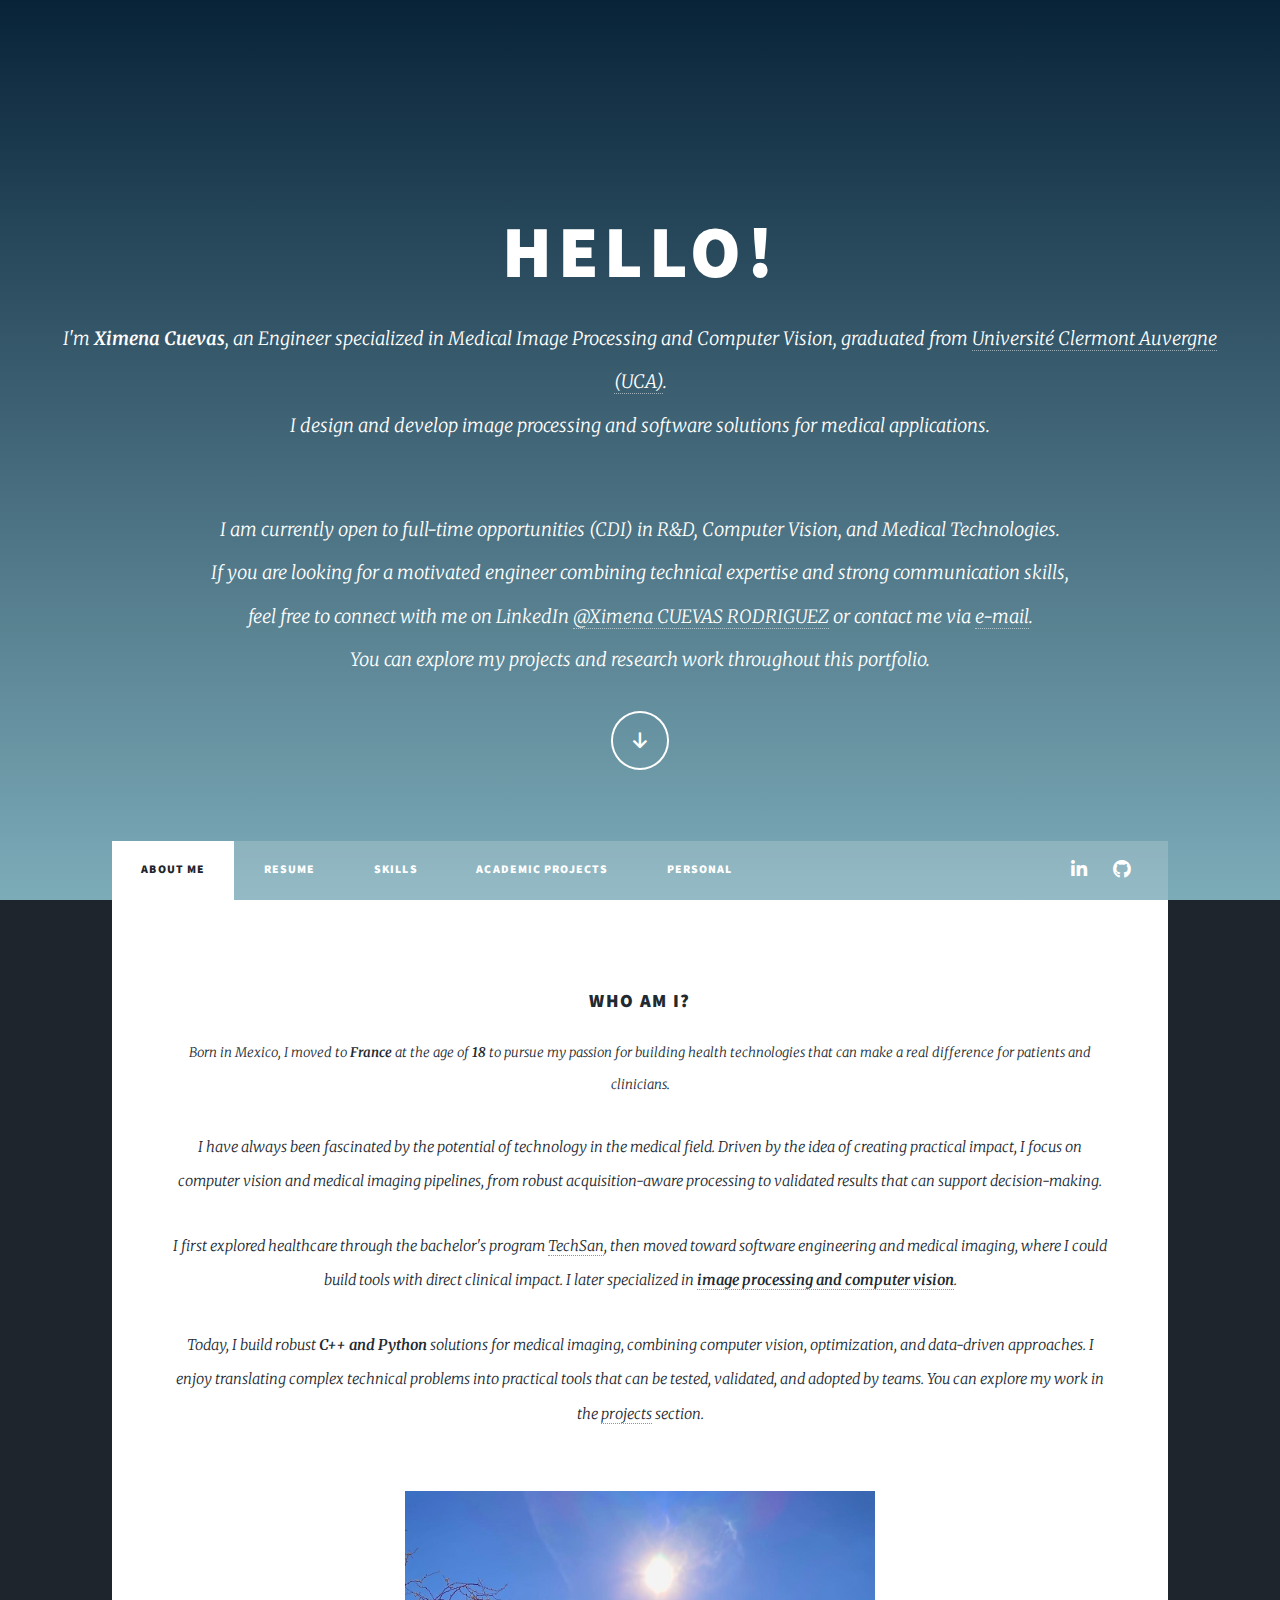
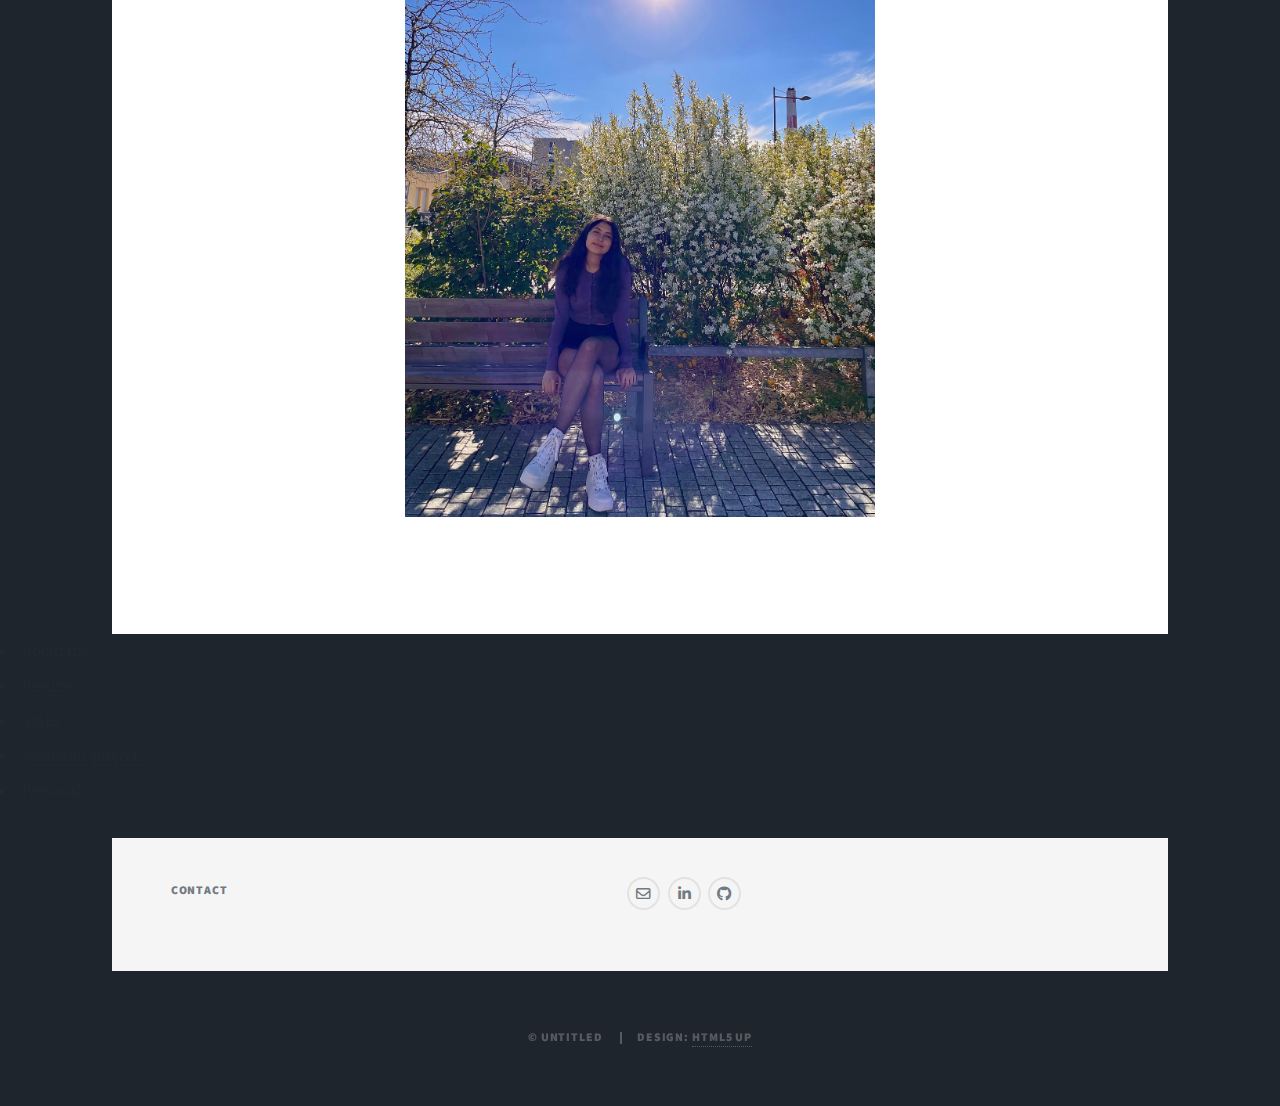
<file: index.html>
<!DOCTYPE HTML>
<html lang="en">
	<head>
		<title>Ximena Cuevas | Portfolio</title>
		<meta charset="utf-8" />
		<meta name="viewport" content="width=device-width, initial-scale=1, user-scalable=no" />
		<meta name="description" content="Ximena Cuevas — Engineer specialized in Medical Image Processing and Computer Vision. Portfolio, projects, and contact." />
		<link rel="stylesheet" href="assets/css/main.css" />
		<link rel="stylesheet" href="https://cdnjs.cloudflare.com/ajax/libs/font-awesome/6.0.0-beta3/css/all.min.css">
		<noscript><link rel="stylesheet" href="assets/css/noscript.css" /></noscript>

		<style>
			/* Optional: subtle hover effect for contact icons */
			#footer .icons a { transition: opacity 0.2s; }
			#footer .icons a:hover { opacity: 0.75; }
		</style>
	</head>

	<body class="is-preload">

		<!-- Wrapper -->
		<div id="wrapper" class="fade-in">

			<!-- Intro -->
			<div id="intro">
				<h1>Hello!</h1>
				<p>
					I'm <strong>Ximena Cuevas</strong>, an Engineer specialized in Medical Image Processing and Computer Vision,
					graduated from
					<a href="https://www.uca.fr/" target="_blank" rel="noopener noreferrer">Université Clermont Auvergne (UCA)</a>.<br />
					I design and develop image processing and software solutions for medical applications.
				</p>
				<br />
				<p>
					I am currently open to full-time opportunities (CDI) in R&amp;D, Computer Vision, and Medical Technologies.<br />
					If you are looking for a motivated engineer combining technical expertise and strong communication skills,<br />
					feel free to connect with me on LinkedIn
					<a href="https://www.linkedin.com/in/ximena-cuevas-rodriguez-50aa422a2/" target="_blank" rel="noopener noreferrer">@Ximena CUEVAS RODRIGUEZ</a>
					or contact me via <a href="mailto:xicuevasro@icloud.com">e-mail</a>.
					<br />You can explore my projects and research work throughout this portfolio.
				</p>
				<ul class="actions">
					<li><a href="#header" class="button icon solid solo fa-arrow-down scrolly">Explore my work</a></li>
				</ul>
			</div>

			<!-- Header -->
			<header id="header">
				<a href="index.html" class="logo">About me</a>
			</header>

			<!-- Nav -->
			<nav id="nav">
				<ul class="links">
					<li class="active"><a href="index.html">About me</a></li>
					<li><a href="cv.html">Resume</a></li>
					<li><a href="skills.html">Skills</a></li>
					<li><a href="generic.html">Academic projects</a></li>
					<li><a href="elements.html">Personal</a></li>
				</ul>
				<ul class="icons alt">
					<li>
						<a href="https://www.linkedin.com/in/ximena-cuevas-rodriguez-50aa422a2/"
						   class="icon brands fa-linkedin-in" target="_blank" rel="noopener noreferrer">
						   <span class="label">LinkedIn</span>
						</a>
					</li>
					<li>
						<a href="https://github.com/xicuevasro"
						   class="icon brands alt fa-github" target="_blank" rel="noopener noreferrer">
						   <span class="label">GitHub</span>
						</a>
					</li>
				</ul>
			</nav>

			<!-- Main -->
			<div id="main">

				<!-- Featured Post -->
				<article class="post featured">
					<header class="major">
						<h3><a href="#">Who am I?</a></h3>

						<p>
							Born in Mexico, I moved to <b>France</b> at the age of <b>18</b> to pursue my passion for building health technologies
							that can make a real difference for patients and clinicians.
						</p>

						<p>
							I have always been fascinated by the potential of technology in the medical field.
							Driven by the idea of creating practical impact, I focus on computer vision and medical imaging pipelines,
							from robust acquisition-aware processing to validated results that can support decision-making.
						</p>

						<p>
							I first explored healthcare through the bachelor's program
							<a href="https://www.uca.fr/formation/nos-formations/par-ufr-ecoles-et-iut/institut-des-sciences/ecole-universitaire-de-physique-et-dingenierie/licence/licence-sciences-ingenieur"
							   target="_blank" rel="noopener noreferrer">TechSan</a>,
							then moved toward software engineering and medical imaging, where I could build tools with direct clinical impact.
							I later specialized in <b><a href="https://eupi.uca.fr/formations/masters/master-traitement-du-signal-et-des-images/master-imagerie-et-technologie-pour-la-medecine-techmed"
							   target="_blank" rel="noopener noreferrer">image processing and computer vision</a></b>.
						</p>

						<p>
							Today, I build robust <strong>C++ and Python</strong> solutions for medical imaging, combining computer vision,
							optimization, and data-driven approaches. I enjoy translating complex technical problems into practical tools
							that can be tested, validated, and adopted by teams.
							You can explore my work in the <a href="generic.html">projects</a> section.
						</p>
					</header>

					<a href="images/pic01.jpg" class="image main">
						<img src="images/pic01.jpg" alt="Portrait of Ximena Cuevas" />
					</a>
				</article>

			</div>

			<!-- Site Links (renamed to avoid duplicate IDs) -->
			<nav id="site-links">
				<ul class="links">
					<li><a href="index.html">About me</a></li>
					<li><a href="cv.html">Resume</a></li>
					<li><a href="skills.html">Skills</a></li>
					<li><a href="generic.html">Academic projects</a></li>
					<li><a href="elements.html">Personal</a></li>
				</ul>
			</nav>

			<!-- Footer (renamed to avoid duplicate IDs) -->
			<footer id="footer">
				<section class="split contact">
					<section class="alt">
						<h3>Contact</h3>
						<ul class="icons alt">
							<li>
								<a href="mailto:xicuevasro@icloud.com" class="icon fa-solid fa-envelope">
									<span class="label">Email</span>
								</a>
							</li>
							<li>
								<a href="https://www.linkedin.com/in/ximena-cuevas-rodriguez-50aa422a2/"
								   class="icon brands fa-linkedin-in" target="_blank" rel="noopener noreferrer">
									<span class="label">LinkedIn</span>
								</a>
							</li>
							<li>
								<a href="https://github.com/xicuevasro"
								   class="icon brands alt fa-github" target="_blank" rel="noopener noreferrer">
									<span class="label">GitHub</span>
								</a>
							</li>
						</ul>
					</section>
				</section>
			</footer>

			<!-- Copyright -->
			<div id="copyright">
				<ul>
					<li>&copy; Untitled</li>
					<li>Design: <a>HTML5 UP</a></li>
				</ul>
			</div>

		</div>

		<!-- Scripts -->
		<script src="assets/js/jquery.min.js"></script>
		<script src="assets/js/jquery.scrollex.min.js"></script>
		<script src="assets/js/jquery.scrolly.min.js"></script>
		<script src="assets/js/browser.min.js"></script>
		<script src="assets/js/breakpoints.min.js"></script>
		<script src="assets/js/util.js"></script>
		<script src="assets/js/main.js"></script>

	</body>
</html>
</file>
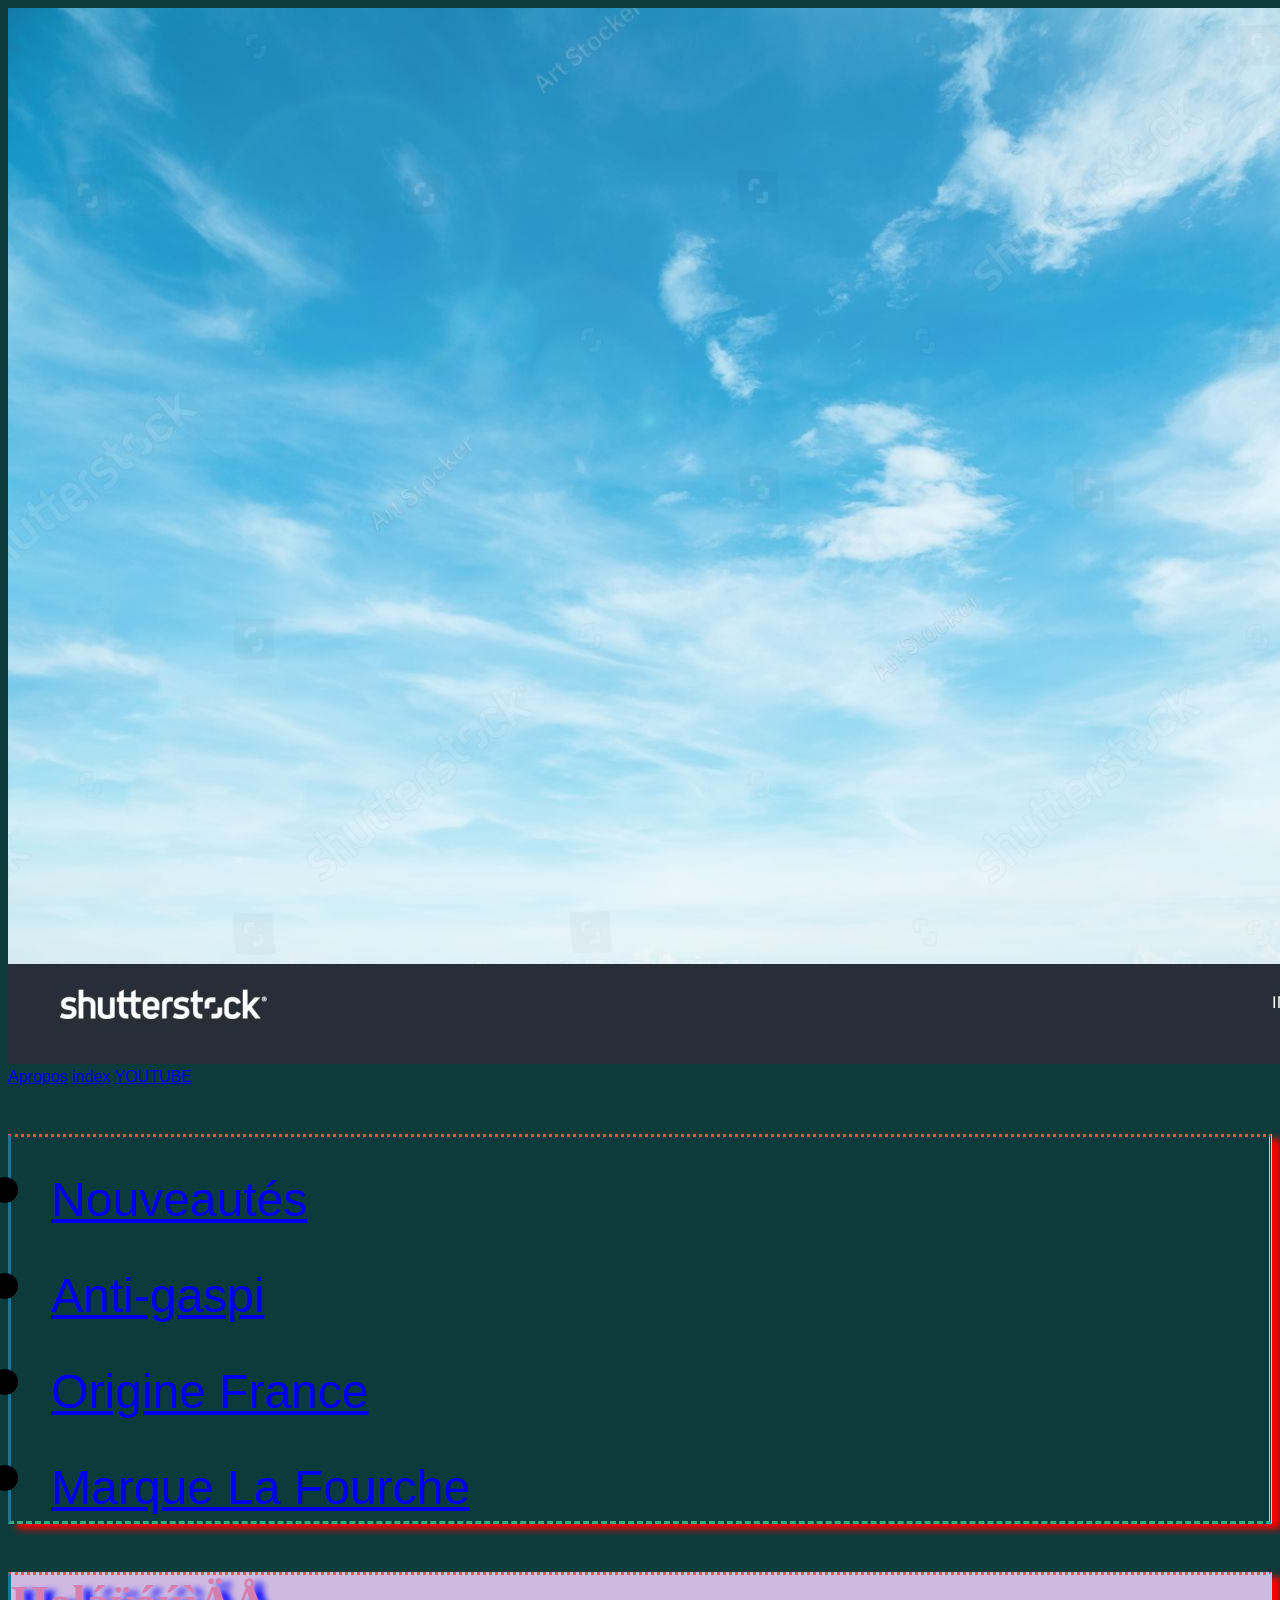
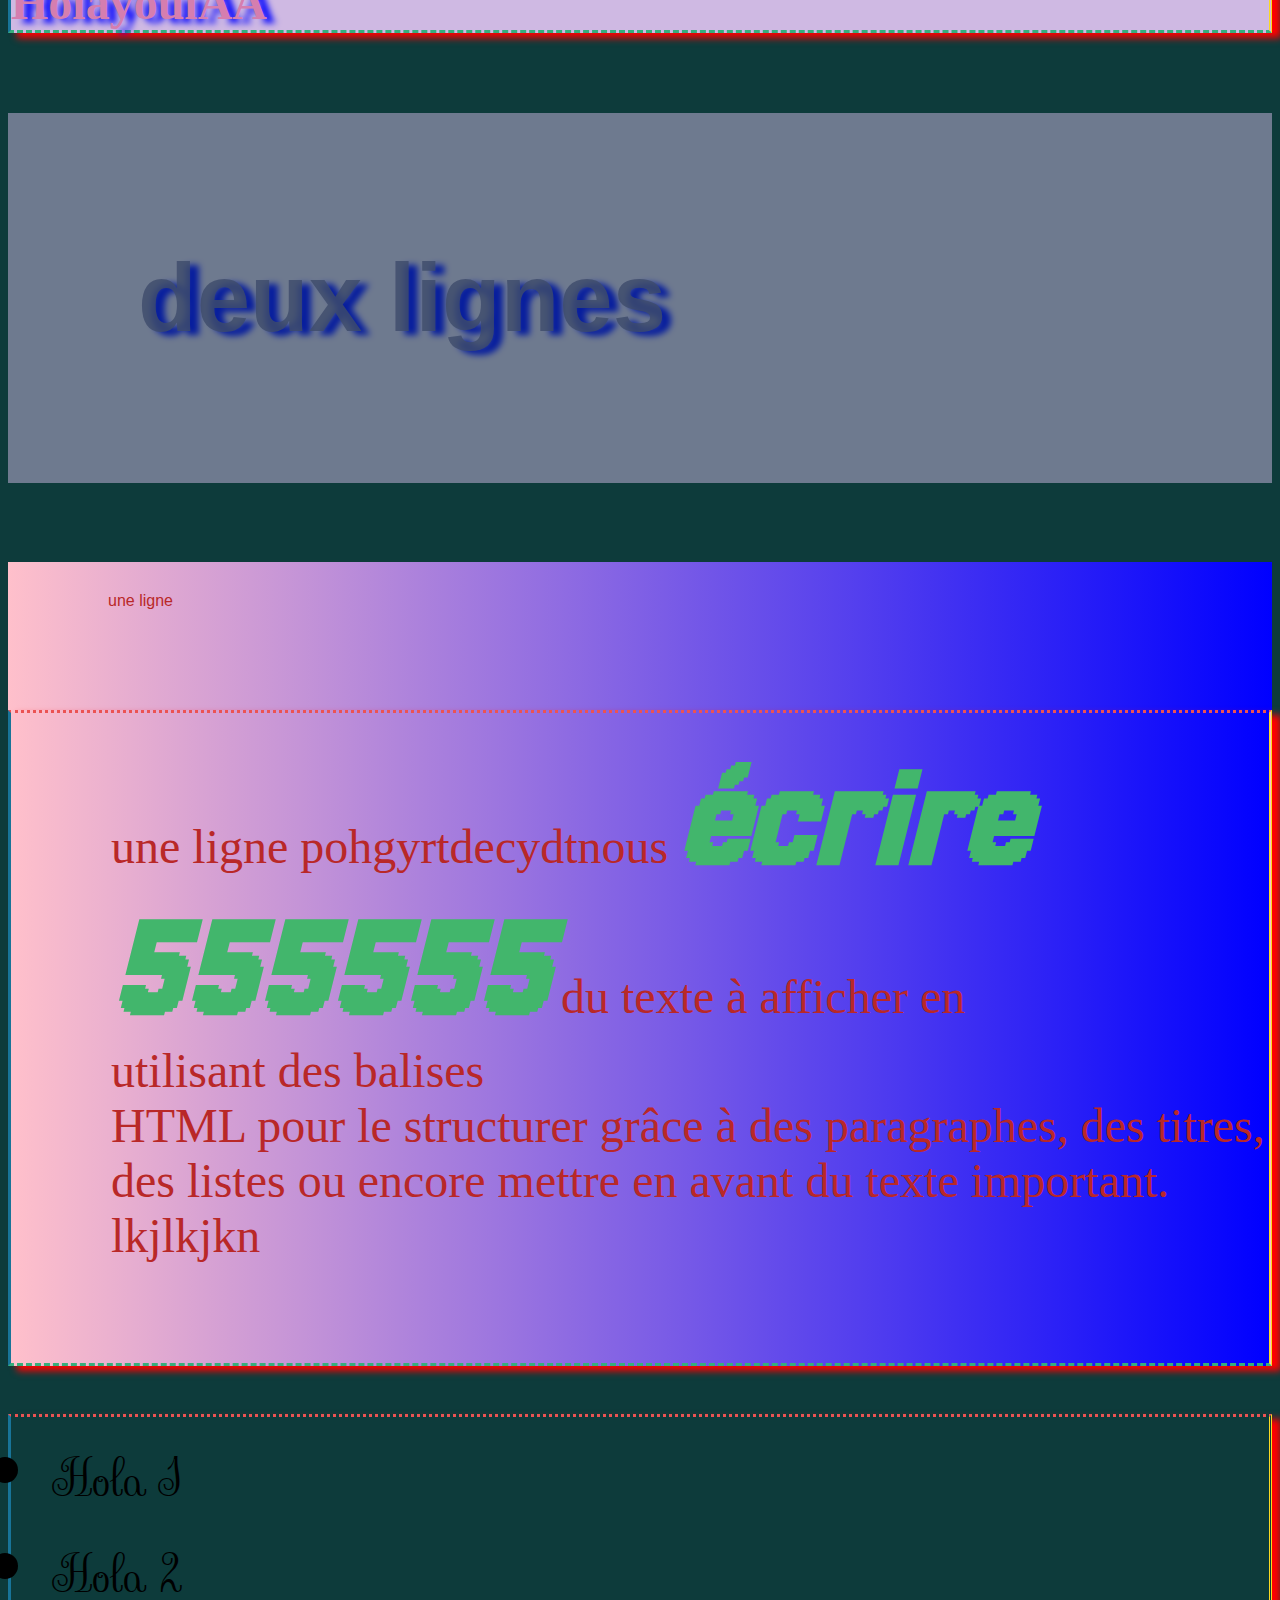
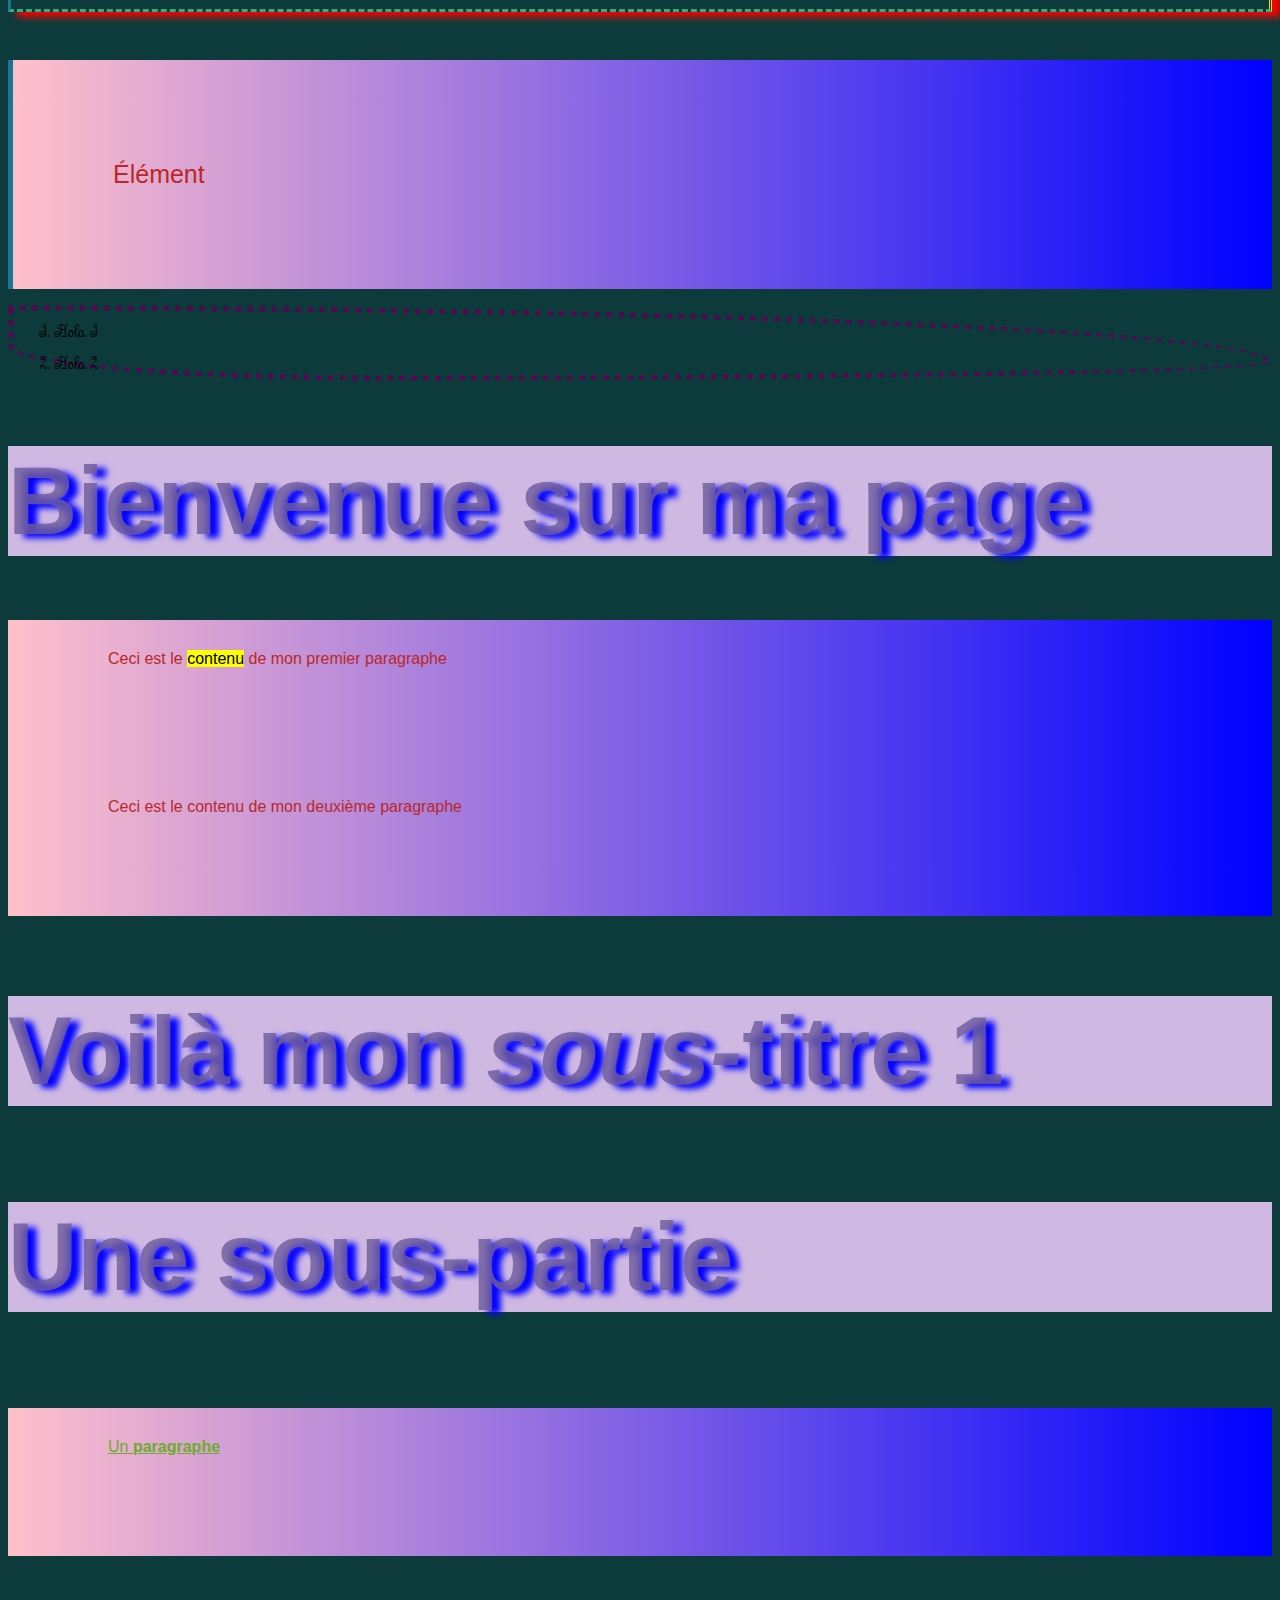
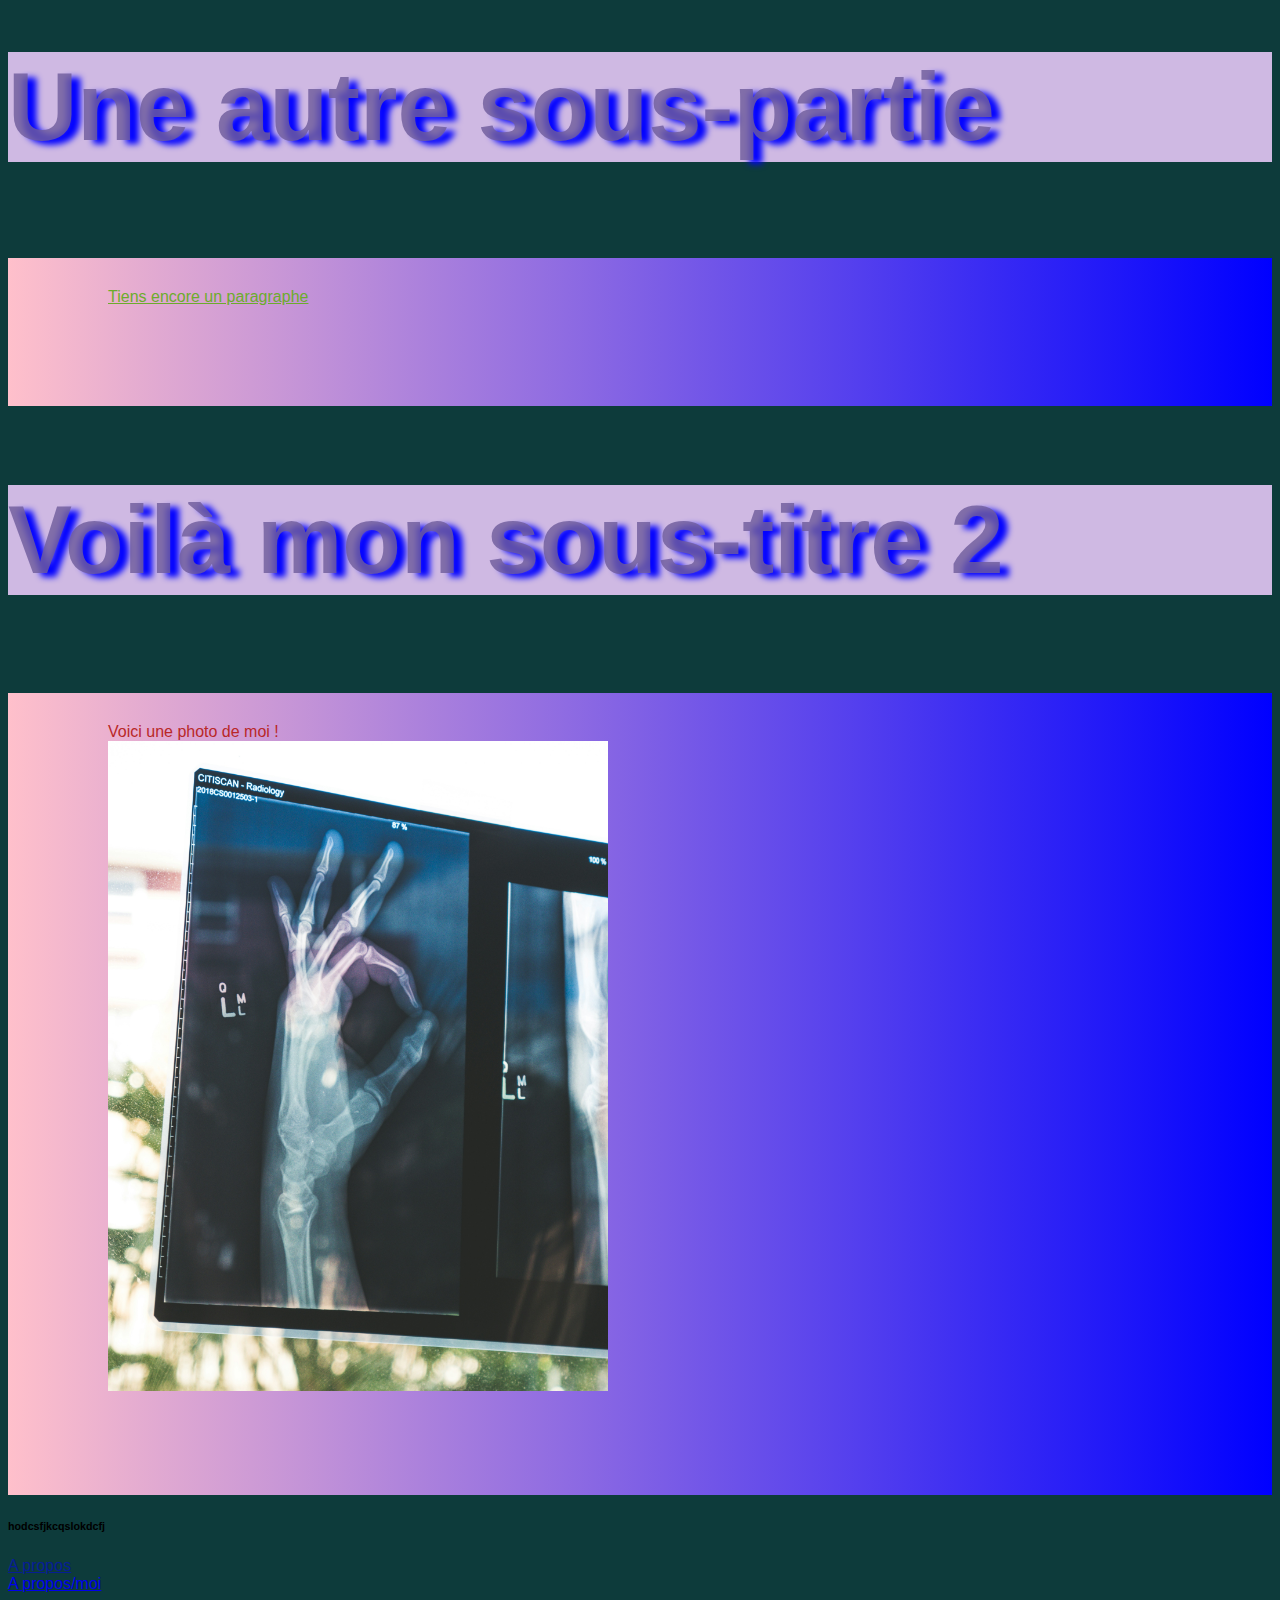
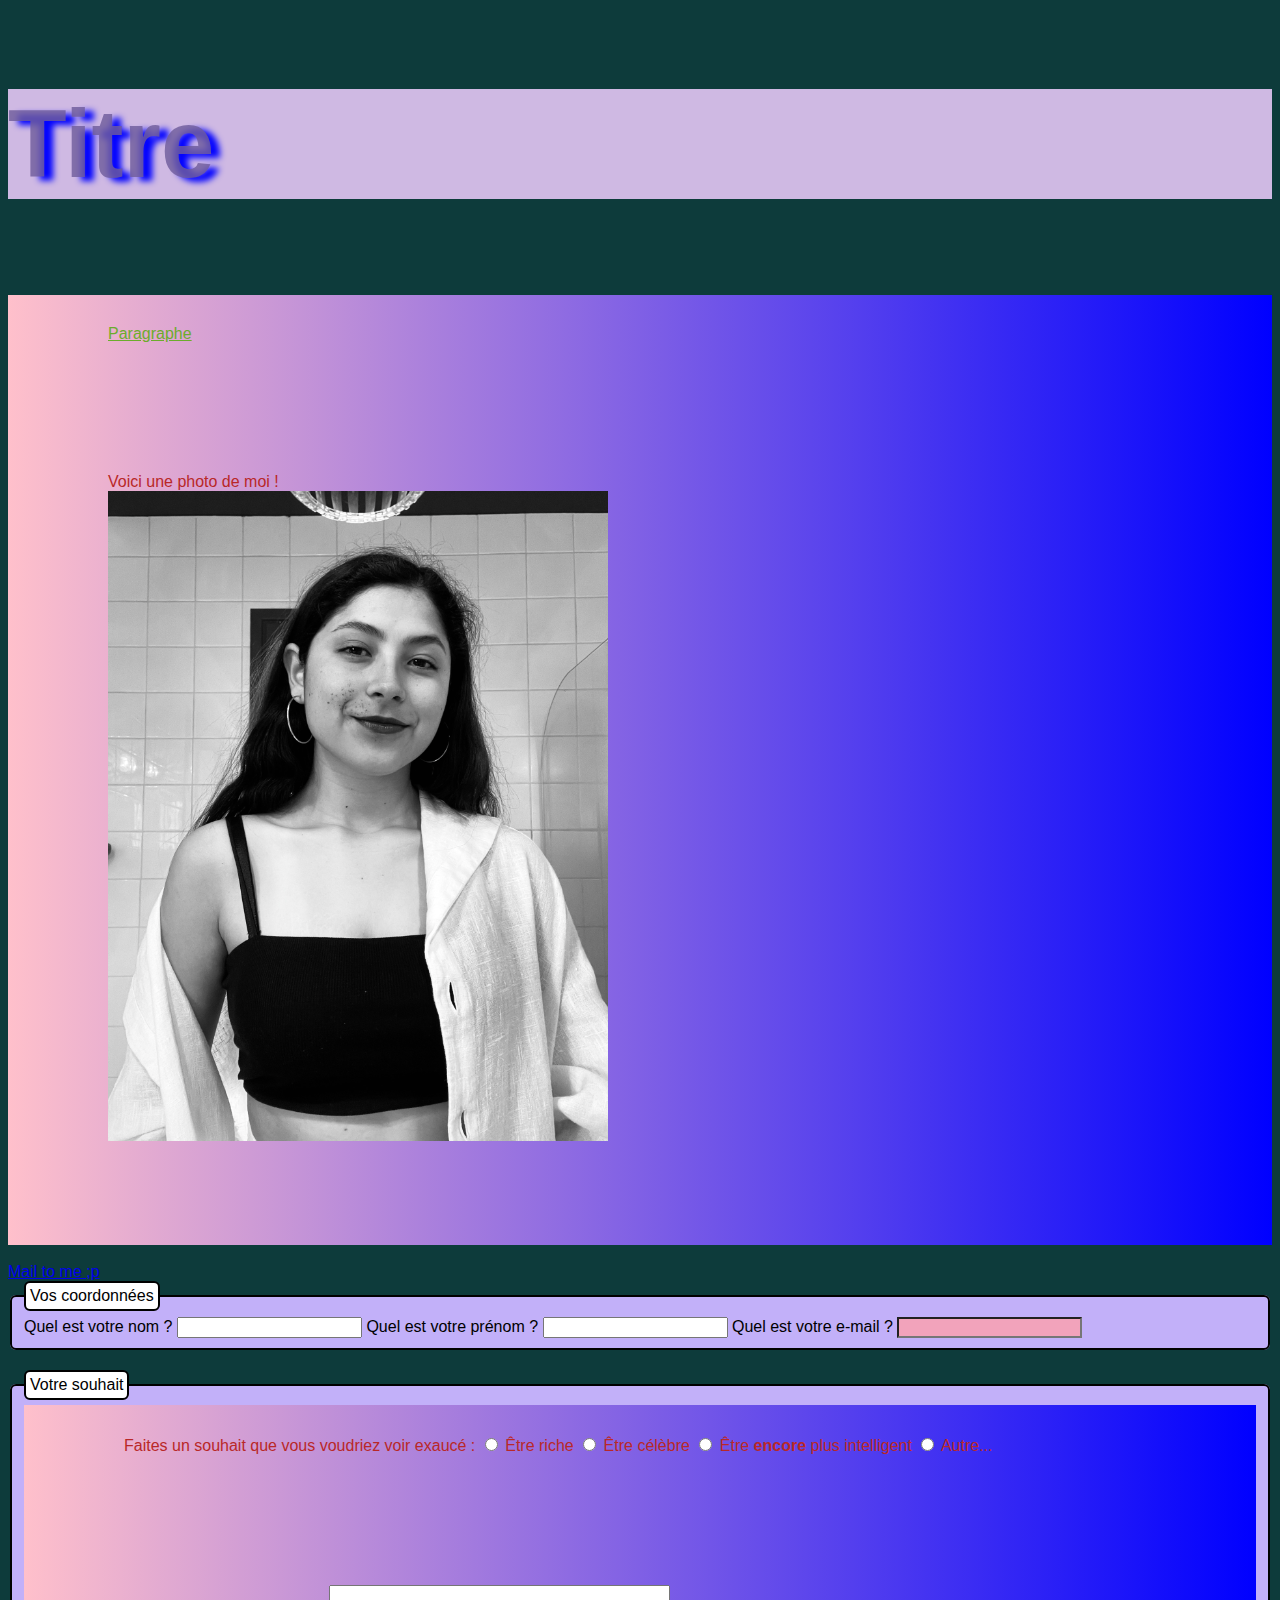
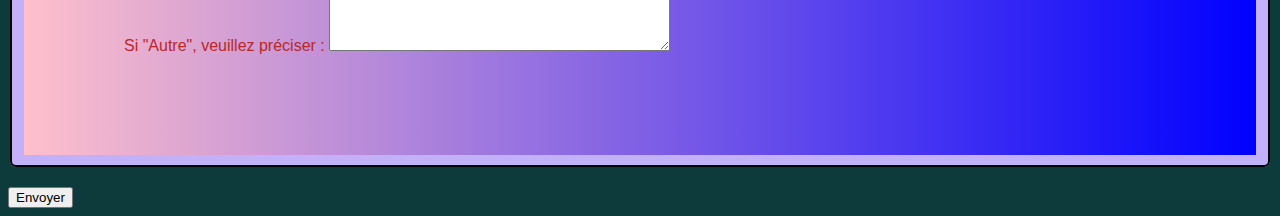
<file: wesite/index.html>
<!DOCTYPE html>
<html lang="fr">

    <head>
        <meta charset="utf-8" />
        <title>Accueil - Robbie Lens Photographie</title>
        <link rel="stylesheet" href="style.css" />
        <link rel="preconnect" href="https://fonts.googleapis.com">
        <link rel="preconnect" href="https://fonts.gstatic.com" crossorigin>
        <link href="https://fonts.googleapis.com/css2?family=Jersey+25&family=Noto+Sans+JP:wght@100..900&family=Sevillana&display=swap" rel="stylesheet">
    </head>

    <!-- tghghgf -->

    <body>
        <header> 
            <img class="baner" src="Images/nu.jpg" title = "Nuages" alt="this is me!" />
        </header>

        <nav>
            <a href="contenu/a-propos.html">Apropos</a>
            <a href="index.html">index</a>
            <a href = "https://www.youtube.com/">
                YOUTUBE
            </a>
            <nav>
                
                <ul>
                    <li>
                        <a href="#">Nouveautés</a>
                    </li>
                    <li>
                        <a href="#">Anti-gaspi</a>
                    </li>
                    <li>
                        <a href="#">Origine France</a>
                    </li>
                    <li>
                        <a href="#">Marque La Fourche</a>
                    </li>
                </ul>
            </nav>
        </nav>


        <h1 class="classe parra">HoláÿóúìÄÅ</h1>

        <div class="conteneur">
            <div class="box une">🐸 Élément 1</div>
            <div class="box deux">🦊 Élément 2</div>
            <div class="box trois">🦄 Élément 3</div>
            <div class="box quatre">🐶 Élément 4</div>
            <div class="box cinq">🐨 Élément 5</div>
            <div class="box six">🐒 Élément 6</div>
            <div class="box sept">🦆 Élément 7</div>
            <div class="box huit">🐙 Élément 8</div>
            <div class="box neuf">🐋 Élément 9</div>
        </div>

        <h2 class="imgfond">deux lignes</h2>
        <p>une ligne</p>
        <p class="parra">une ligne pohgyrtdecydtnous <span class="parra1">écrire 555555</span> du texte à afficher en <br>utilisant des balises <br>
HTML pour le structurer grâce à des paragraphes, des titres, des listes ou 
encore mettre en avant du texte important. lkjlkjkn</p>
        
        <ul>
            <li>Hola 1</li>
            <li>Hola 2</li>
        </ul>    
        <p class="element">Élément</p>
        <ol>
            <li>Hola 1</li>
            <li>Hola 2</li>
        </ol>    

        <h1>Bienvenue sur ma page</h1>
        <p>Ceci est le <mark>contenu</mark> de mon premier paragraphe</p>
        <p>Ceci est le contenu de mon deuxième paragraphe</p>
        <h2>Voilà mon <em>sous-</em>titre 1</h2>
        <h3>Une sous-partie</h3>
        <p>Un <strong>paragraphe</strong></p>
        <h3>Une autre sous-partie</h3>
        <p>Tiens encore un paragraphe</p>
        <h2>Voilà mon sous-titre 2</h2>
        <br>
        <p >
            Voici une photo de moi !<br>
            <img src="Images/img1.jpg" title = "Ximena" alt="this is me!" width="500" height="650" />
        </p>
        <h6>hodcsfjkcqslokdcfj</h6>
        <a href = "contenu/a-propos.html" title="AP">
            A propos
        </a>
        <br>
        <a href = "contenu/a-propos.html#moi" target="_blank">
            A propos/moi
        </a>
        <br>
        <h3>Titre</h3>
        <p>Paragraphe</p>

        <p>
            Voici une photo de moi !<br>
            <!-- <img src="Images/img2.jpg" title = "Ximena" alt="this is me!" width="300" height="200" /> -->
            <a href = "Images/img2_zoom.jpg">
            <img src="Images/img2.jpg" title = "Ximena" alt="this is me!" width="500" height="650" />
            </a>
        </p>

        <br>
        <footer>
            <a href="mailto:xime1cue@gmail.com">Mail to me ;p</a>
        </footer>
        

        <form method="get" action="">
            <fieldset>
               <legend>Vos coordonnées</legend> <!-- Titre du fieldset --> 
               <label for="nom">Quel est votre nom ?</label>
               <input type="text" name="nom" id="nom">
               <label for="prenom">Quel est votre prénom ?</label>
               <input type="text" name="prenom" id="prenom">
               <label for="email">Quel est votre e-mail ?</label>
               <input type="email" name="email" id="email" required>
            </fieldset>
            <fieldset>
               <legend>Votre souhait</legend> <!-- Titre du fieldset -->
               <p>
                  Faites un souhait que vous voudriez voir exaucé :
                  <input type="radio" name="souhait" value="riche" id="riche"> <label for="riche">Être riche</label>
                  <input type="radio" name="souhait" value="celebre" id="celebre"> <label for="celebre">Être célèbre</label>
                  <input type="radio" name="souhait" value="intelligent" id="intelligent"> <label for="intelligent">Être <strong>encore</strong> plus intelligent</label>
                  <input type="radio" name="souhait" value="autre" id="autre"> <label for="autre">Autre...</label>
               </p>
               <p>
                  <label for="precisions">Si "Autre", veuillez préciser :</label>
                  <textarea name="precisions" id="precisions" cols="40" rows="4"></textarea>
               </p>
            </fieldset>
            <input type="submit" value="Envoyer">
          </form>

    </body>

</html>
</file>
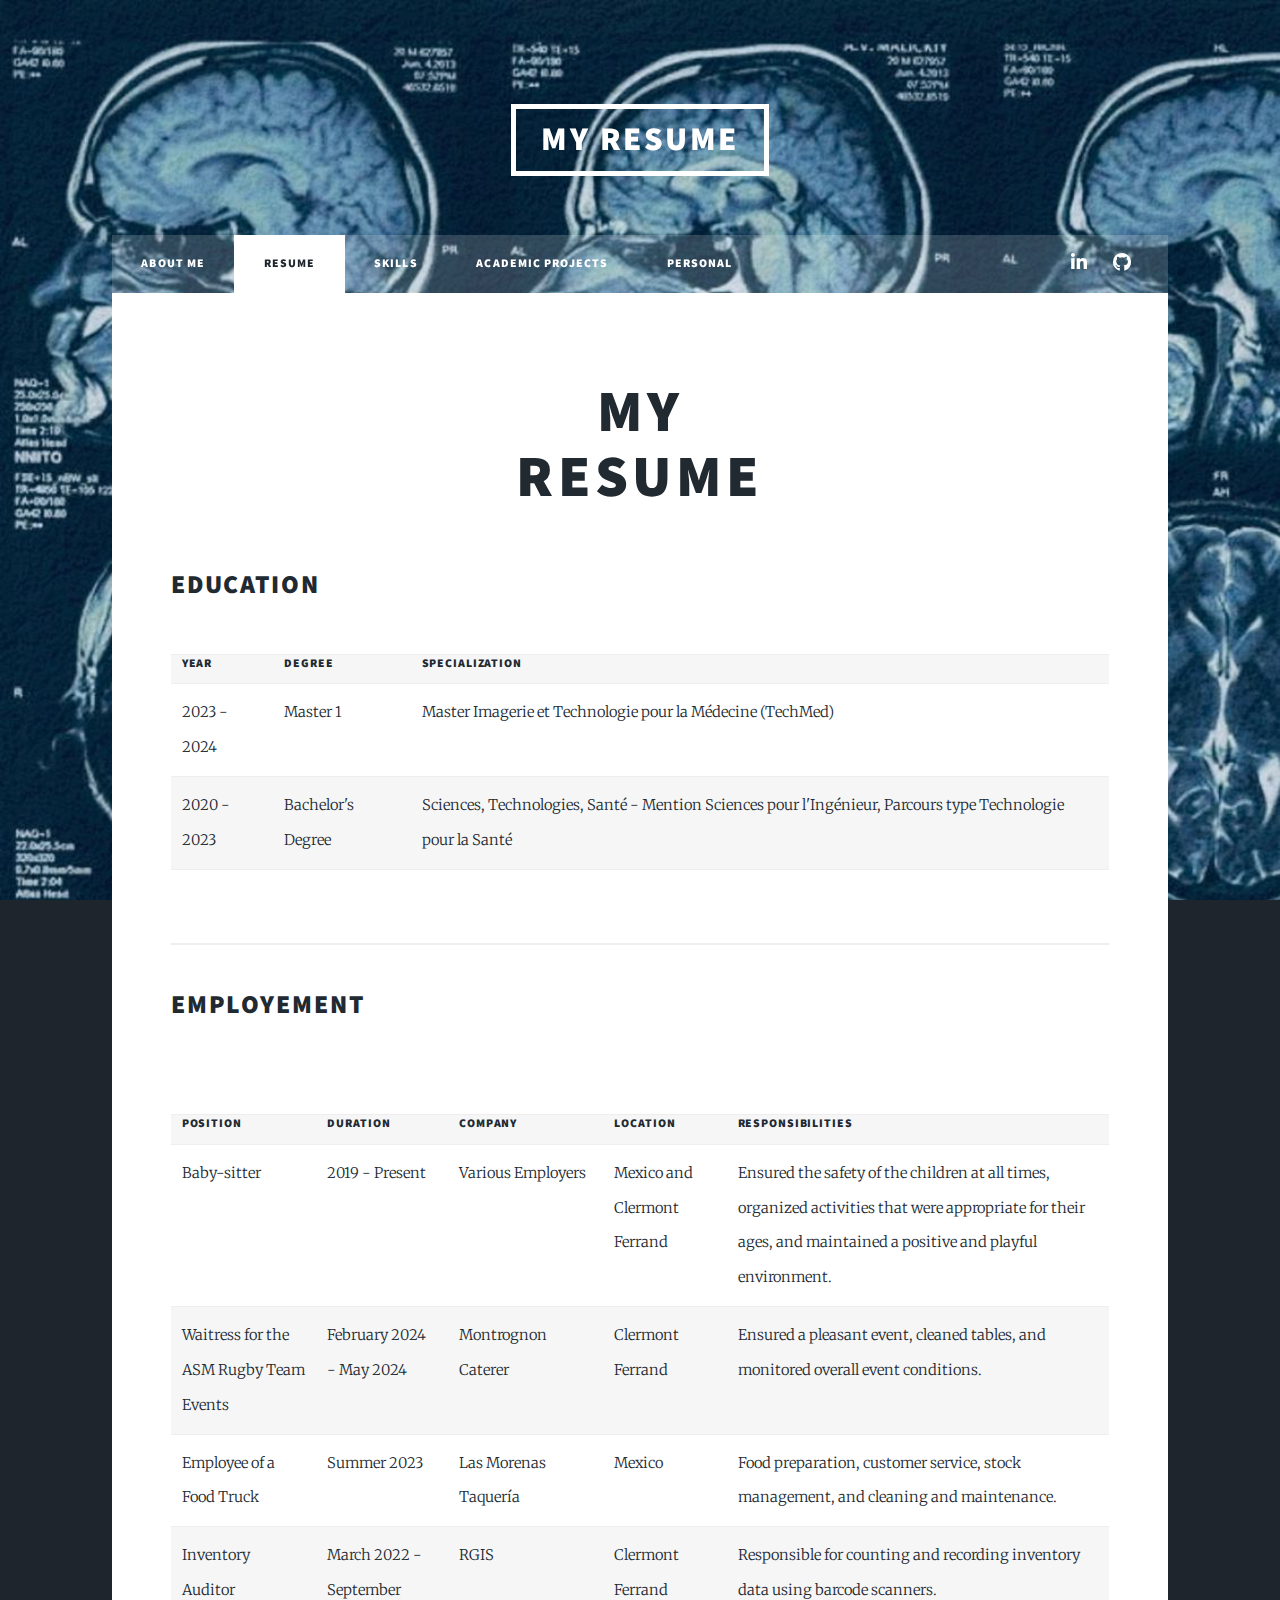
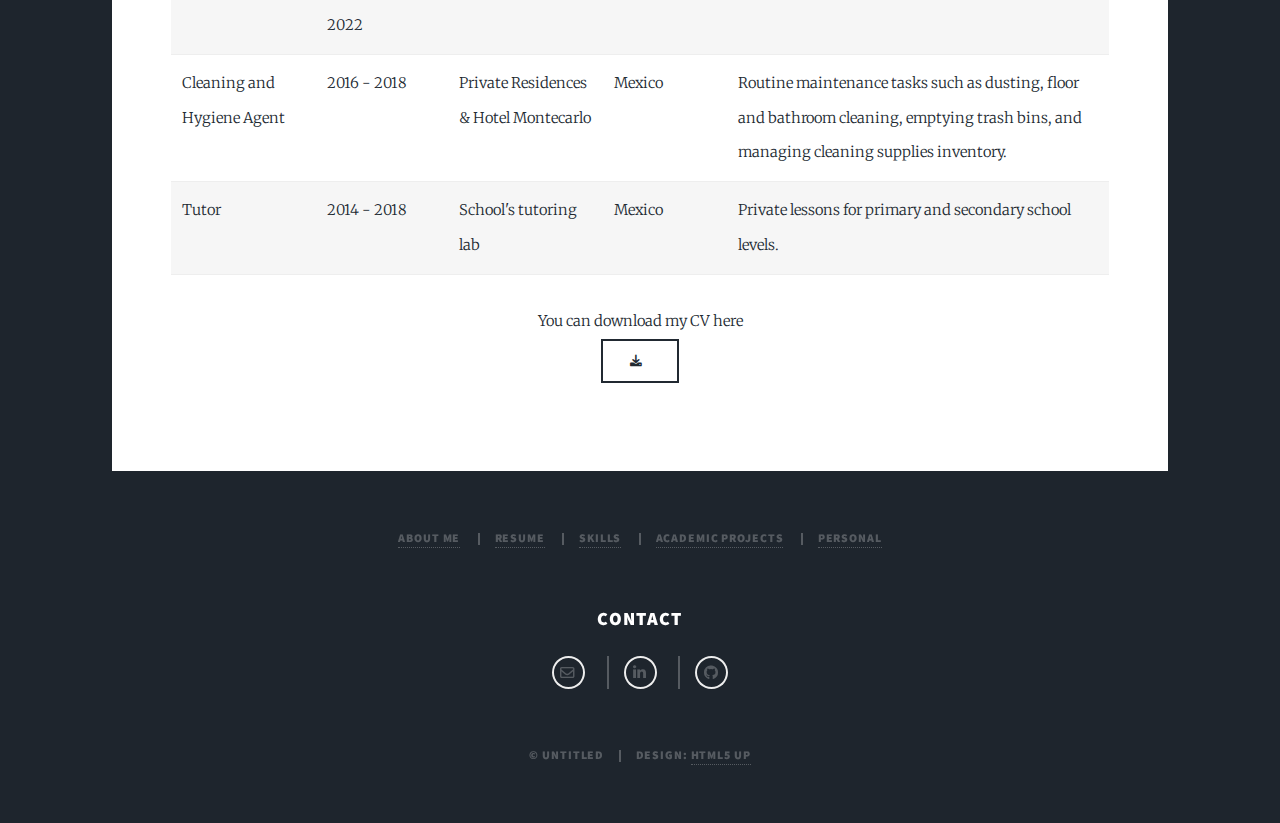
<file: cv.html>
<!DOCTYPE HTML>
<!--
	Massively by HTML5 UP
	html5up.net | @ajlkn
	Free for personal and commercial use under the CCA 3.0 license (html5up.net/license)
-->
<html>
	<head>
		<title>Resume | My website</title>
		<meta charset="utf-8" />
		<meta name="viewport" content="width=device-width, initial-scale=1, user-scalable=no" />
		<link rel="stylesheet" href="assets/css/main.css" />
		<link rel="stylesheet" href="https://cdnjs.cloudflare.com/ajax/libs/font-awesome/6.0.0-beta3/css/all.min.css">
		<noscript><link rel="stylesheet" href="assets/css/noscript.css" /></noscript>
	</head>
	<body class="is-preload">

		<!-- Wrapper -->
			<div id="wrapper">

				<!-- Header -->
					<header id="header">
						<a href="#" class="logo">My resume</a>
					</header>

				<!-- Nav -->
					<nav id="nav">
						<ul class="links">
							<li><a href="index.html">About me</a></li>
							<li class="active"><a href="cv.html">Resume</a></li>
							<li><a href="skills.html">Skills</a></li>
							<li><a href="generic.html">Academic projects</a></li>
							<li><a href="elements.html">Personal</a></li>
						</ul>
						<ul class="icons alt">
							<li><a href="https://www.linkedin.com/in/ximena-cuevas-rodriguez-50aa422a2/" class="icon brands fa-linkedin-in"><span class="label">LinkedIn</span></a></li>
							<li><a href="https://github.com/xicuevasro" class="icon brands alt fa-github"><span class="label">GitHub</span></a></li>
						</ul>
					</nav>

				<!-- Main -->
					<div id="main">

						<!-- Post -->
							<section class="post">
								<header class="major">
									<h1>My<br />
									Resume</h1>
								</header>

								<!-- Text stuff -->
								
								<h2>Education</h2>

								<div class="table-wrapper">
									<table>
										<table>
											<tr>
												<th>Year</th>
												<th>Degree</th>
												<th>Specialization</th>
											</tr>
											<tr>
												<td>2023 - 2024</td>
												<td>Master 1</td>
												<td>Master Imagerie et Technologie pour la Médecine (TechMed)</td>
											</tr>
											<tr>
												<td>2020 - 2023</td>
												<td>Bachelor's Degree</td>
												<td>Sciences, Technologies, Santé - Mention Sciences pour l'Ingénieur, Parcours type Technologie pour la Santé</td>
											</tr>
										</table>
								</div>
								<hr />

								<h2>Employement</h2>

								<table>
									<tr>
										<th>Position</th>
										<th>Duration</th>
										<th>Company</th>
										<th>Location</th>
										<th>Responsibilities</th>
									</tr>
									<tr>
										<td>Baby-sitter</td>
										<td>2019 - Present</td>
										<td>Various Employers</td>
										<td>Mexico and Clermont Ferrand</td>
										<td>
											Ensured the safety of the children at all times, organized activities that were appropriate for their ages, and maintained a positive and playful environment.
										</td>
									</tr>
									<tr>
										<td>Waitress for the ASM Rugby Team Events</td>
										<td>February 2024 - May 2024</td>
										<td>Montrognon Caterer</td>
										<td>Clermont Ferrand</td>
										<td>Ensured a pleasant event, cleaned tables, and monitored overall event conditions.</td>
										<br />
									</tr>
									<br />
									<tr>
										<td>Employee of a Food Truck</td>
										<td>Summer 2023</td>
										<td>Las Morenas Taquería</td>
										<td>Mexico</td>
										<td>Food preparation, customer service, stock management, and cleaning and maintenance.</td>
									</tr>
									<tr>
										<td>Inventory Auditor</td>
										<td>March 2022 - September 2022</td>
										<td>RGIS</td>
										<td>Clermont Ferrand</td>
										<td>Responsible for counting and recording inventory data using barcode scanners.</td>
									</tr>
									<tr>
										<td>Cleaning and Hygiene Agent</td>
										<td>2016 - 2018</td>
										<td>Private Residences & Hotel Montecarlo</td>
										<td>Mexico</td>
										<td>Routine maintenance tasks such as dusting, floor and bathroom cleaning, emptying trash bins, and managing cleaning supplies inventory.</td>
									</tr>
									<tr>
										<td>Tutor</td>
										<td>2014 - 2018</td>
										<td>School's tutoring lab</td>
										<td>Mexico</td>
										<td>Private lessons for primary and secondary school levels.</td>
									</tr>
								</table>
						<p class="centro">You can download my CV here <br />
						<a href="Documents/CV Ximena CUEVAS RODRIGUEZ.pdf" class="button icon solid fa-download" target="_blank"></a>
						</p>			

							</section>

					</div>

					<nav id="copyright">
						<ul class="links">
							<li><a href="index.html">About me</a></li>
							<li><a href="cv.html">Resume</a></li>
							<li><a href="skills.html">Skills</a></li>
							<li><a href="generic.html">Academic projects</a></li>
							<li><a href="elements.html">Personal</a></li>
						</ul>
						
					</nav>

				<!-- Footer -->
				<footer id="copyright">
					<section class="split contact">
						<section class="alt">
							<h3>Contact</h3>
							<ul class="icons alt">
								<li><a href="mailto:xicuevasro@icloud.com" class="icon fa-solid fa-envelope"><span class="label">Email</span></a></li>
								<li><a href="https://www.linkedin.com/in/ximena-cuevas-rodriguez-50aa422a2/" class="icon brands fa-linkedin-in"><span class="label">LinkedIn</span></a></li>
								<li><a href="https://github.com/xicuevasro" class="icon brands alt fa-github"><span class="label">GitHub</span></a></li>
							</ul>
							
						</section>
					</section>
				</footer>

				<!-- Copyright -->
					<div id="copyright">
						<ul><li>&copy; Untitled</li><li>Design: <a>HTML5 UP</a></li></ul>
					</div>

			</div>

		<!-- Scripts -->
			<script src="assets/js/jquery.min.js"></script>
			<script src="assets/js/jquery.scrollex.min.js"></script>
			<script src="assets/js/jquery.scrolly.min.js"></script>
			<script src="assets/js/browser.min.js"></script>
			<script src="assets/js/breakpoints.min.js"></script>
			<script src="assets/js/util.js"></script>
			<script src="assets/js/main.js"></script>

	</body>
</html>
</file>
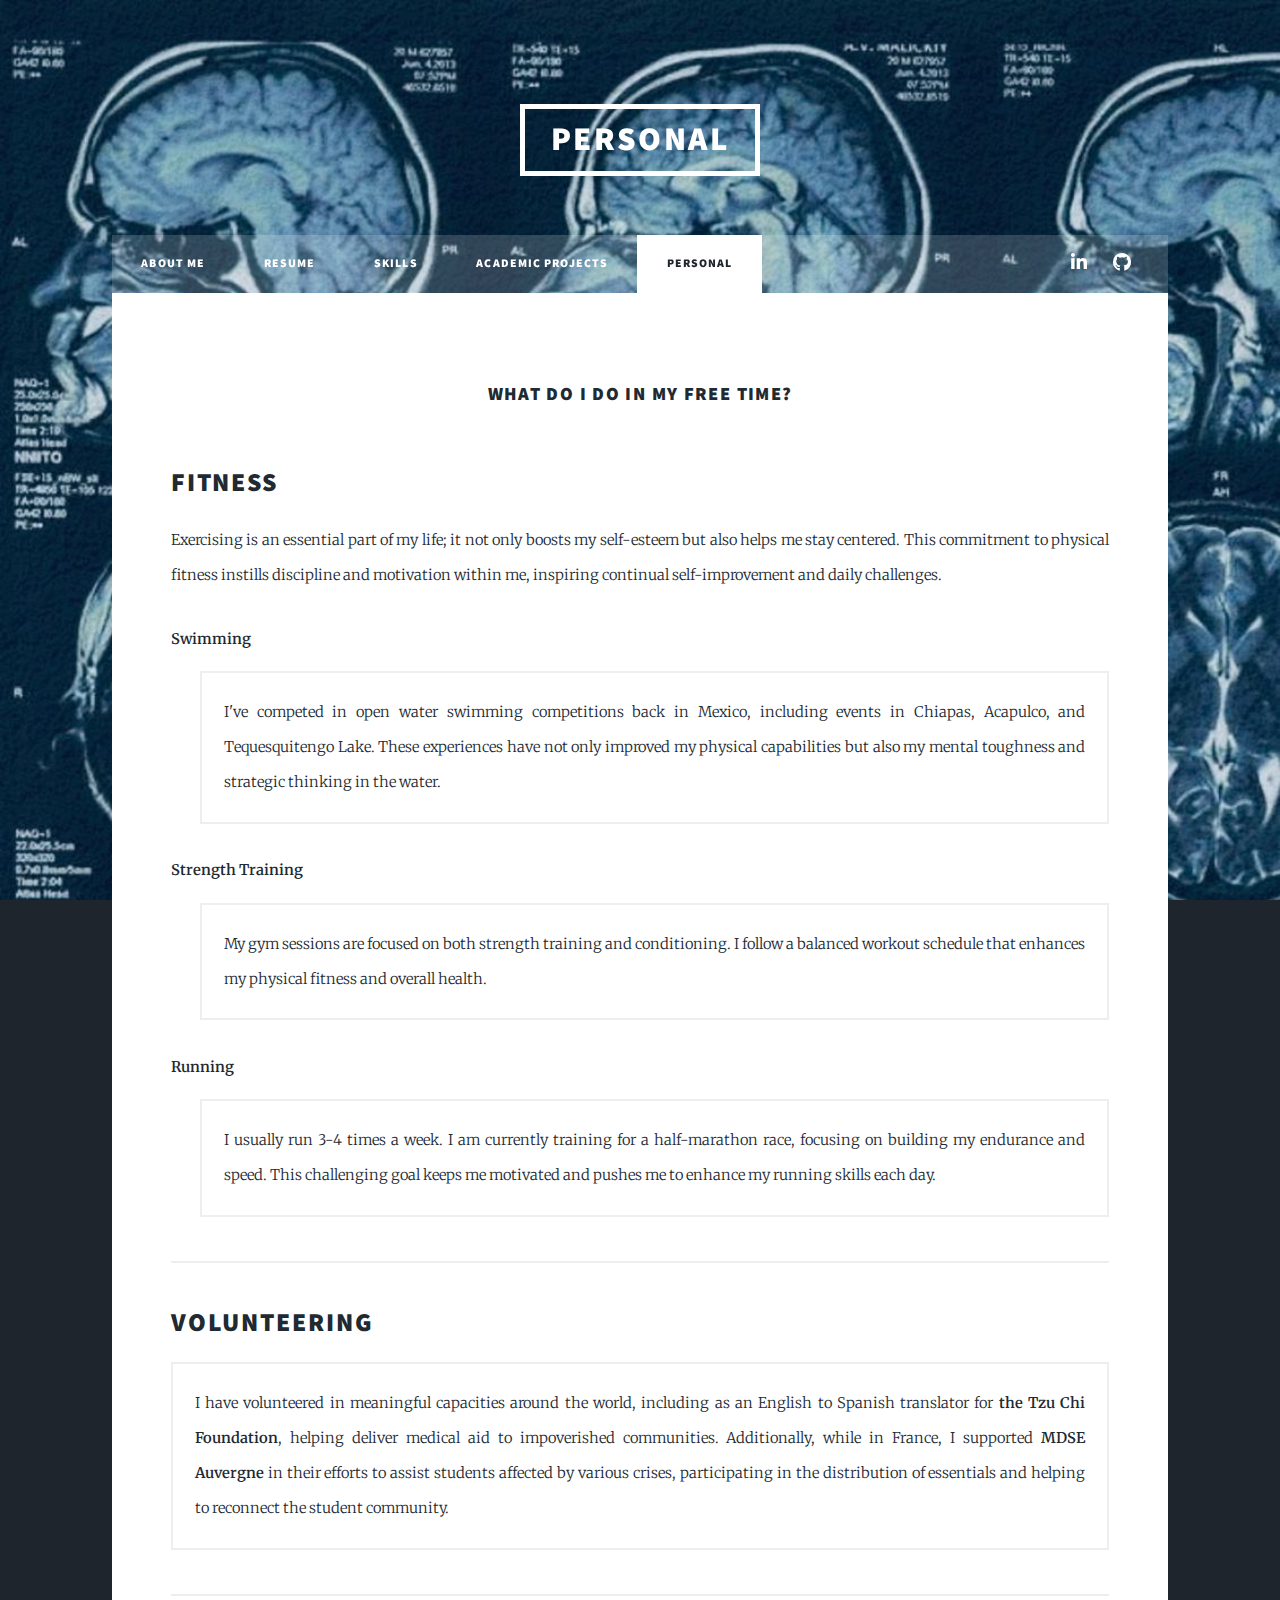
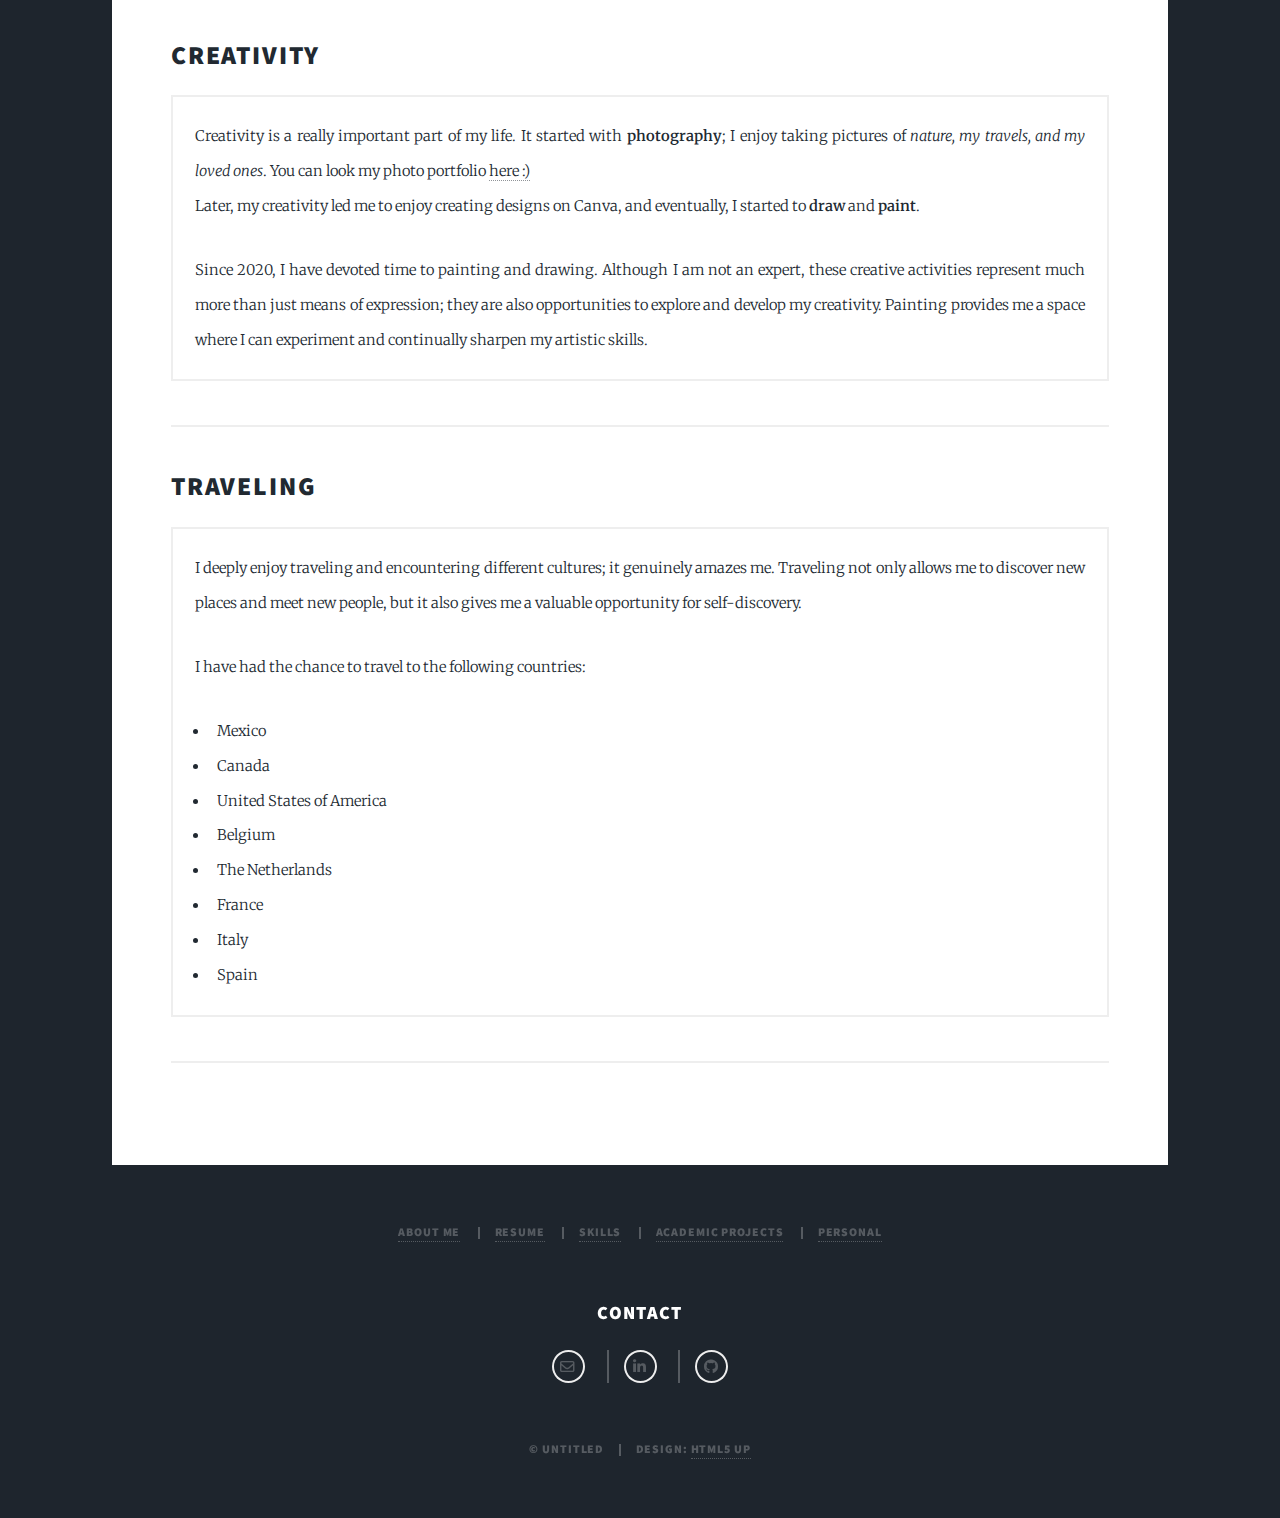
<file: elements.html>
<!DOCTYPE HTML>
<!--
	Massively by HTML5 UP
	html5up.net | @ajlkn
	Free for personal and commercial use under the CCA 3.0 license (html5up.net/license)
-->
<html>
	<head>
		<title>Personal | My website</title>
		<meta charset="utf-8" />
		<meta name="viewport" content="width=device-width, initial-scale=1, user-scalable=no" />
		<link rel="stylesheet" href="assets/css/main.css" />
		<link rel="stylesheet" href="https://cdnjs.cloudflare.com/ajax/libs/font-awesome/6.0.0-beta3/css/all.min.css">
		<noscript><link rel="stylesheet" href="assets/css/noscript.css" /></noscript>
	</head>
	<body class="is-preload">

		<!-- Wrapper -->
			<div id="wrapper">

				<!-- Header -->
					<header id="header">
						<a href="#" class="logo">Personal</a>
					</header>

				<!-- Nav -->
					<nav id="nav">
						<ul class="links">
							<li><a href="index.html">About me</a></li>
							<li><a href="cv.html">Resume</a></li>
							<li><a href="skills.html">Skills</a></li>
							<li><a href="generic.html">Academic projects</a></li>
							<li class="active"><a href="elements.html">Personal</a></li>
						</ul>
						<ul class="icons alt">
							<li><a href="https://www.linkedin.com/in/ximena-cuevas-rodriguez-50aa422a2/" class="icon brands fa-linkedin-in"><span class="label">LinkedIn</span></a></li>
							<li><a href="https://github.com/xicuevasro" class="icon brands alt fa-github"><span class="label">GitHub</span></a></li>
						</ul>
					</nav>

				<!-- Main -->
					<div id="main">

						<!-- Post -->
							<section class="post">
								<header class="major">
									<h3>
										What do I do in my free time?
									</h3>
								</header>

								<!-- Text stuff -->
									
									<h2>Fitness</h2>
									<p>
										Exercising is an essential part of my life; it not only boosts my self-esteem but also helps me stay centered. This commitment to physical fitness instills discipline and motivation within me, inspiring continual self-improvement and daily challenges.
									</p>
									
									<dl>
										<dt>Swimming</dt>
										<dd>
											<div class="box">
											<p>I've competed in open water swimming competitions back in Mexico, including events in Chiapas, Acapulco, and Tequesquitengo Lake. These experiences have not only improved my physical capabilities but also my mental toughness and strategic thinking in the water.</p>
											</div>
										</dd>
										<dt>Strength Training</dt>
										<dd>
											<div class="box">
											<p>My gym sessions are focused on both strength training and conditioning. I follow a balanced workout schedule that enhances my physical fitness and overall health.</p>
											</div>
										</dd>
										<dt>Running</dt>
										<dd>
											<div class="box">
												<p>I usually run 3-4 times a week. I am currently training for a half-marathon race, focusing on building my endurance and speed. This challenging goal keeps me motivated and pushes me to enhance my running skills each day.</p>
											<!-- 
												<div class="box alt">
												
												<div class="col-4"><span class="image fit"><img src="images/cournon.JPEG" alt="" /></span></div> 
											</div> -->
											</div> 
										</dd>

									</dl>
									<hr />
									<h2>Volunteering</h2>
									<div class="box">
										<p>
											I have volunteered in meaningful capacities around the world, including as an English to Spanish translator for <strong> the Tzu Chi Foundation</strong>, helping deliver medical aid to impoverished communities. Additionally, while in France, I supported <strong>MDSE Auvergne</strong> in their efforts to assist students affected by various crises, participating in the distribution of essentials and helping to reconnect the student community.
										</p>
									</div>
									<hr />
									<h2>Creativity</h2>
									<div class="box">
										<p>
											Creativity is a really important part of my life. It started with <strong>photography</strong>; I enjoy taking pictures of <i>nature, my travels, and my loved ones</i>.
											You can look my photo portfolio <a href="photos.html" >here :)</a><br />
											Later, my creativity led me to enjoy creating designs on Canva, and eventually, I started to <strong>draw</strong> and <strong>paint</strong>.
										</p>
										<p>
											Since 2020, I have devoted time to painting and drawing. Although I am not an expert, these creative activities represent much more than just means of expression; they are also opportunities to explore and develop my creativity. Painting provides me a space where I can experiment and continually sharpen my artistic skills.
										</p>
										
									</div>
									<hr />
									<h2>Traveling</h2>
									<div class="box">
									<p>
										I deeply enjoy traveling and encountering different cultures; it genuinely amazes me. Traveling not only allows me to discover new places and meet new people, but it also gives me a valuable opportunity for self-discovery.
									</p>
									<p>I have had the chance to travel to the following countries:</p>
										<ul>
											<li>Mexico</li>
											<li>Canada</li>
											<li>United States of America</li>
											<li>Belgium</li>
											<li>The Netherlands</li>
											<li>France</li>
											<li>Italy</li>
											<li>Spain</li>
										</ul>
									</div>
									<hr />
							</section>
					</div>
					<nav id="copyright">
						<ul class="links">
							<li><a href="index.html">About me</a></li>
							<li><a href="cv.html">Resume</a></li>
							<li><a href="skills.html">Skills</a></li>
							<li><a href="generic.html">Academic projects</a></li>
							<li><a href="elements.html">Personal</a></li>
						</ul>
						
					</nav>
				<!-- Footer -->
				<footer id="copyright">
					<section class="split contact">
						<section class="alt">
							<h3>Contact</h3>
							<ul class="icons alt">
								<li><a href="mailto:xicuevasro@icloud.com" class="icon fa-solid fa-envelope"><span class="label">Email</span></a></li>
								<li><a href="https://www.linkedin.com/in/ximena-cuevas-rodriguez-50aa422a2/" class="icon brands fa-linkedin-in"><span class="label">LinkedIn</span></a></li>
								<li><a href="https://github.com/xicuevasro" class="icon brands alt fa-github"><span class="label">GitHub</span></a></li>
							</ul>
							
						</section>
					</section>
				</footer>

				<!-- Copyright -->
					<div id="copyright">
						<ul><li>&copy; Untitled</li><li>Design: <a>HTML5 UP</a></li></ul>
					</div>

			</div>

		<!-- Scripts -->
			<script src="assets/js/jquery.min.js"></script>
			<script src="assets/js/jquery.scrollex.min.js"></script>
			<script src="assets/js/jquery.scrolly.min.js"></script>
			<script src="assets/js/browser.min.js"></script>
			<script src="assets/js/breakpoints.min.js"></script>
			<script src="assets/js/util.js"></script>
			<script src="assets/js/main.js"></script>

	</body>
</html>
</file>
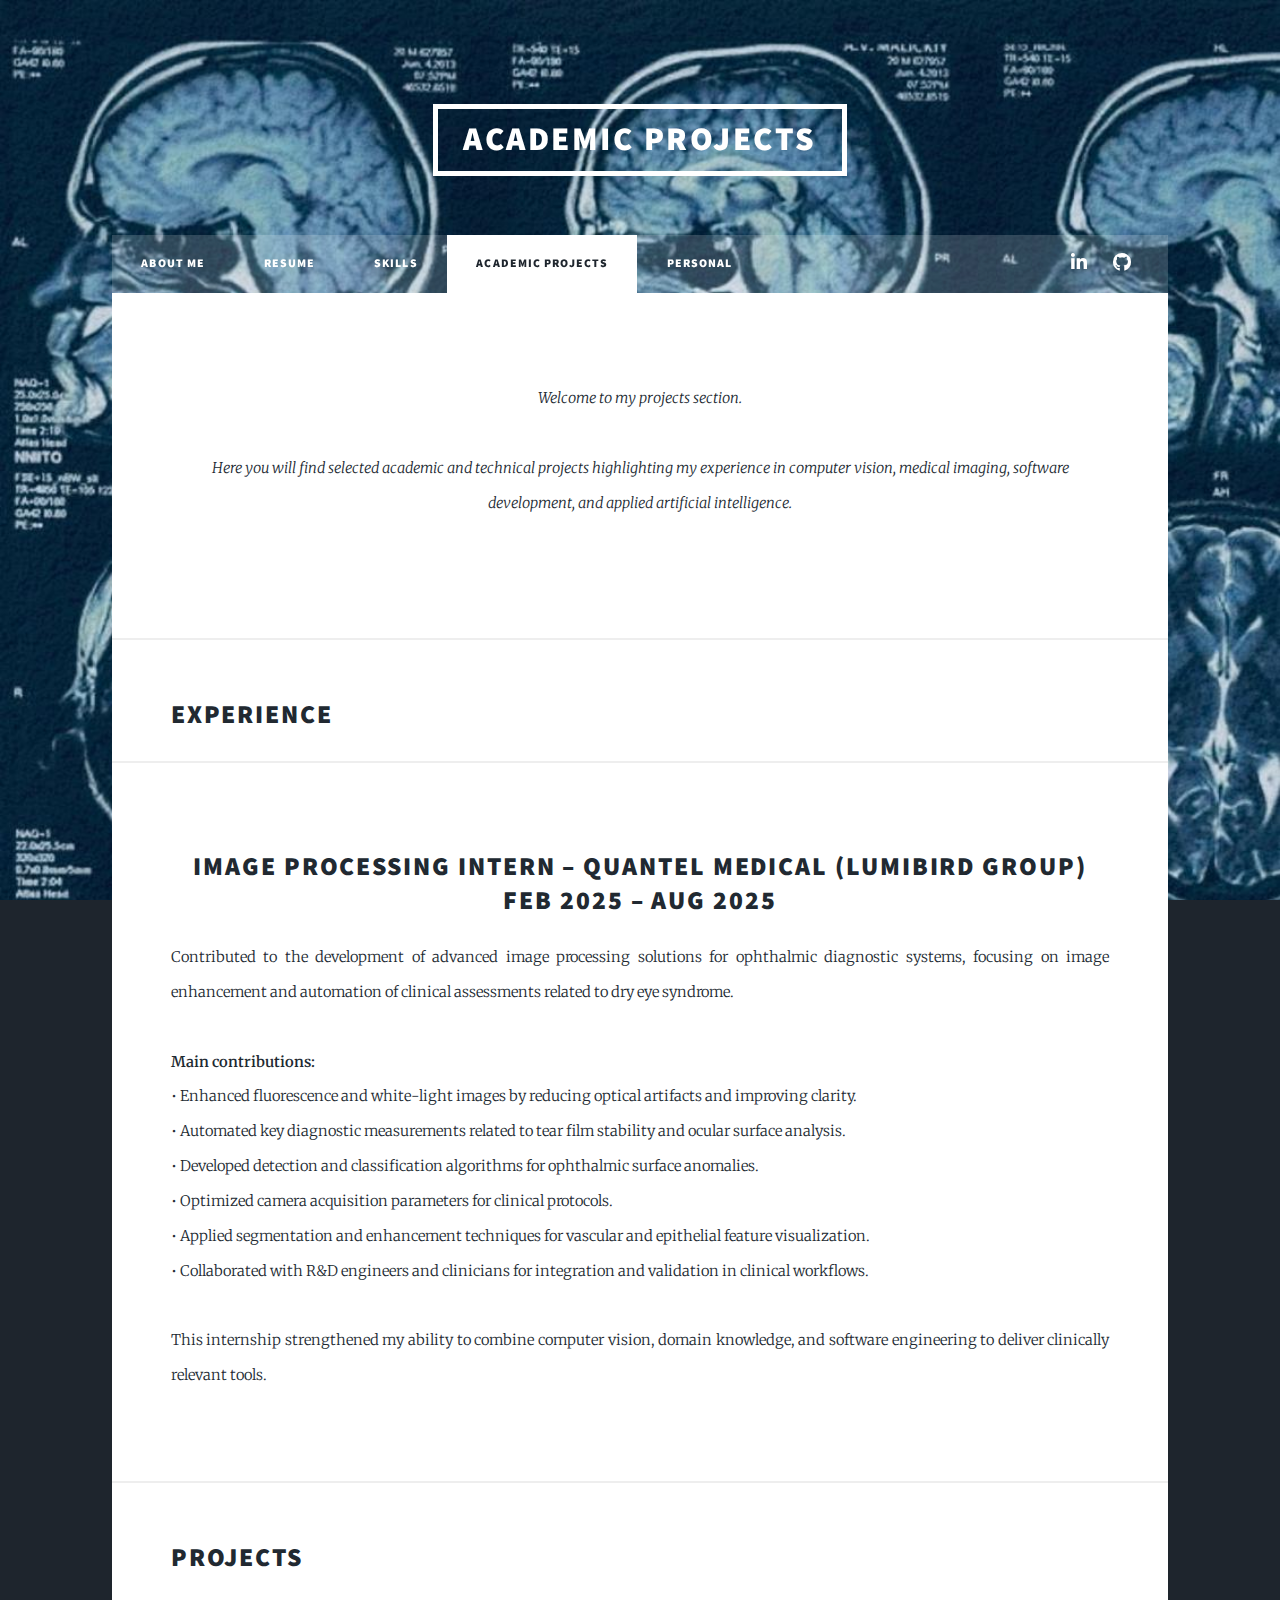
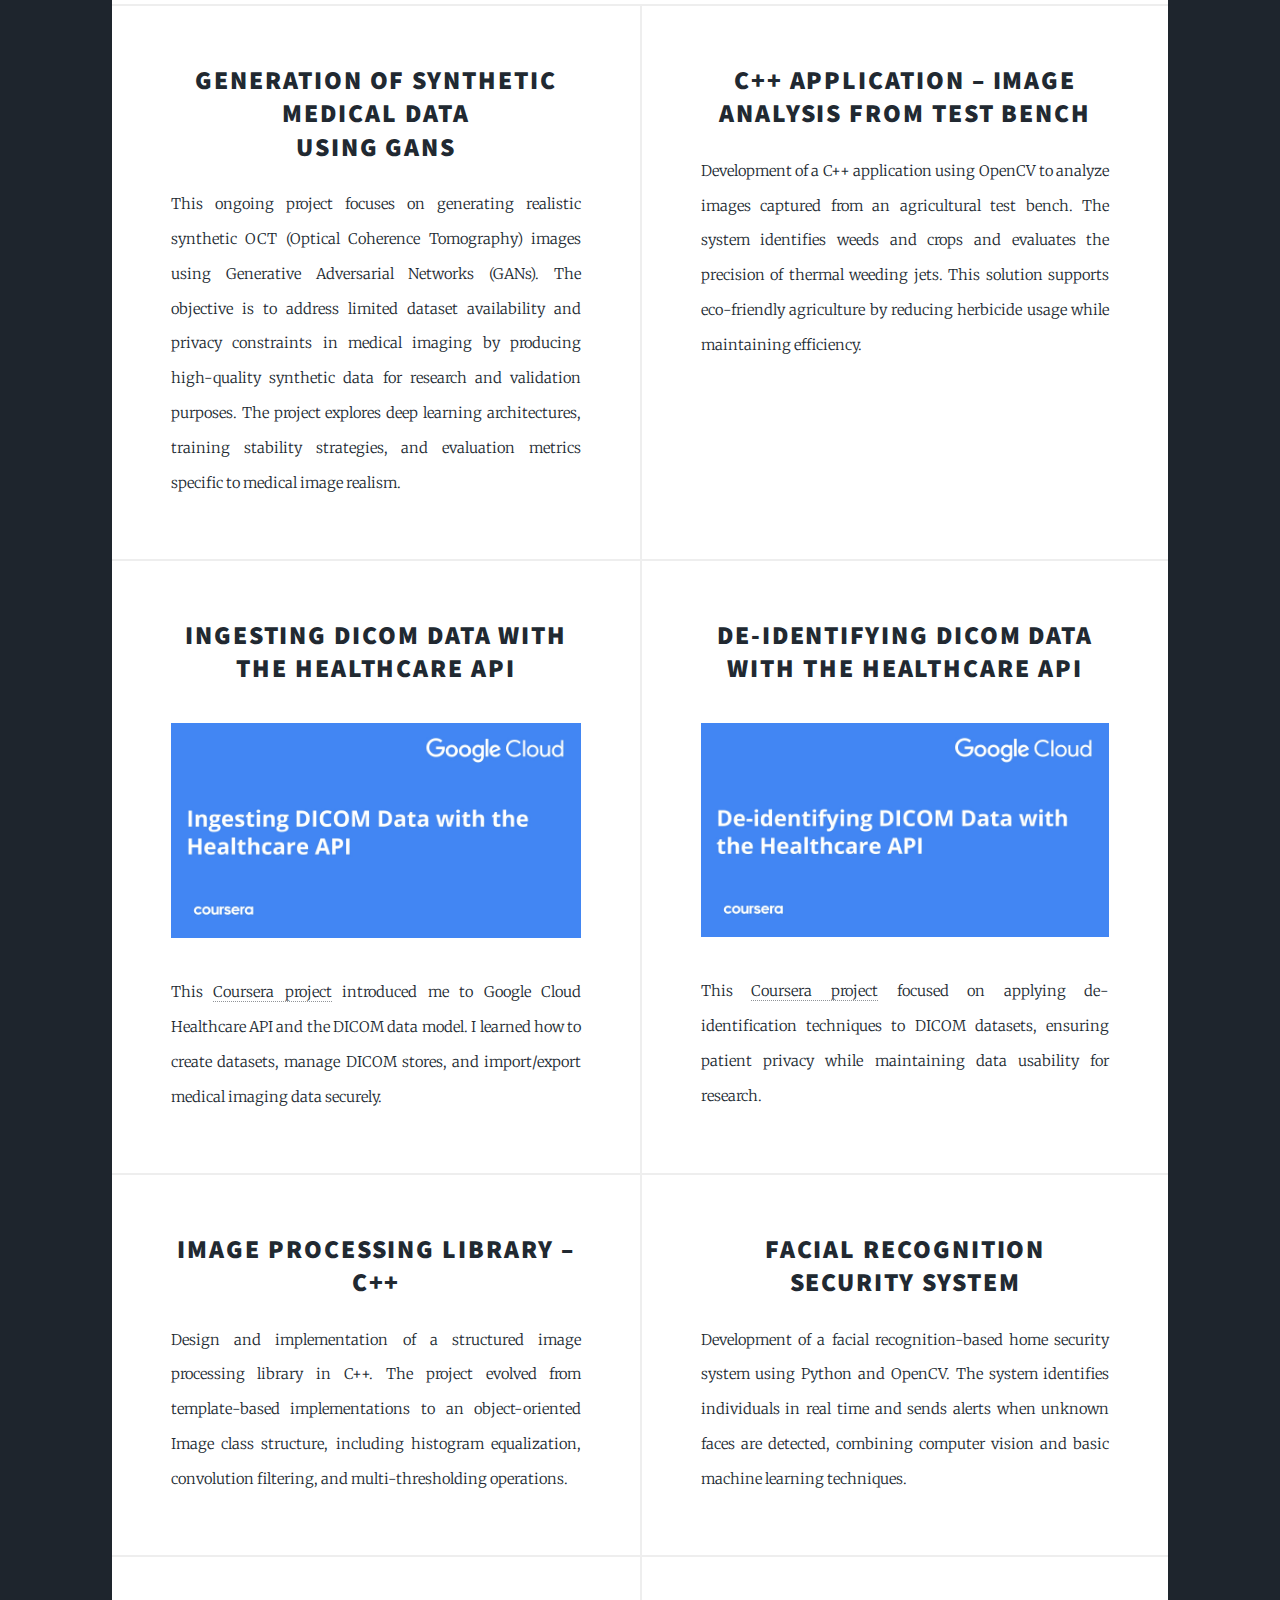
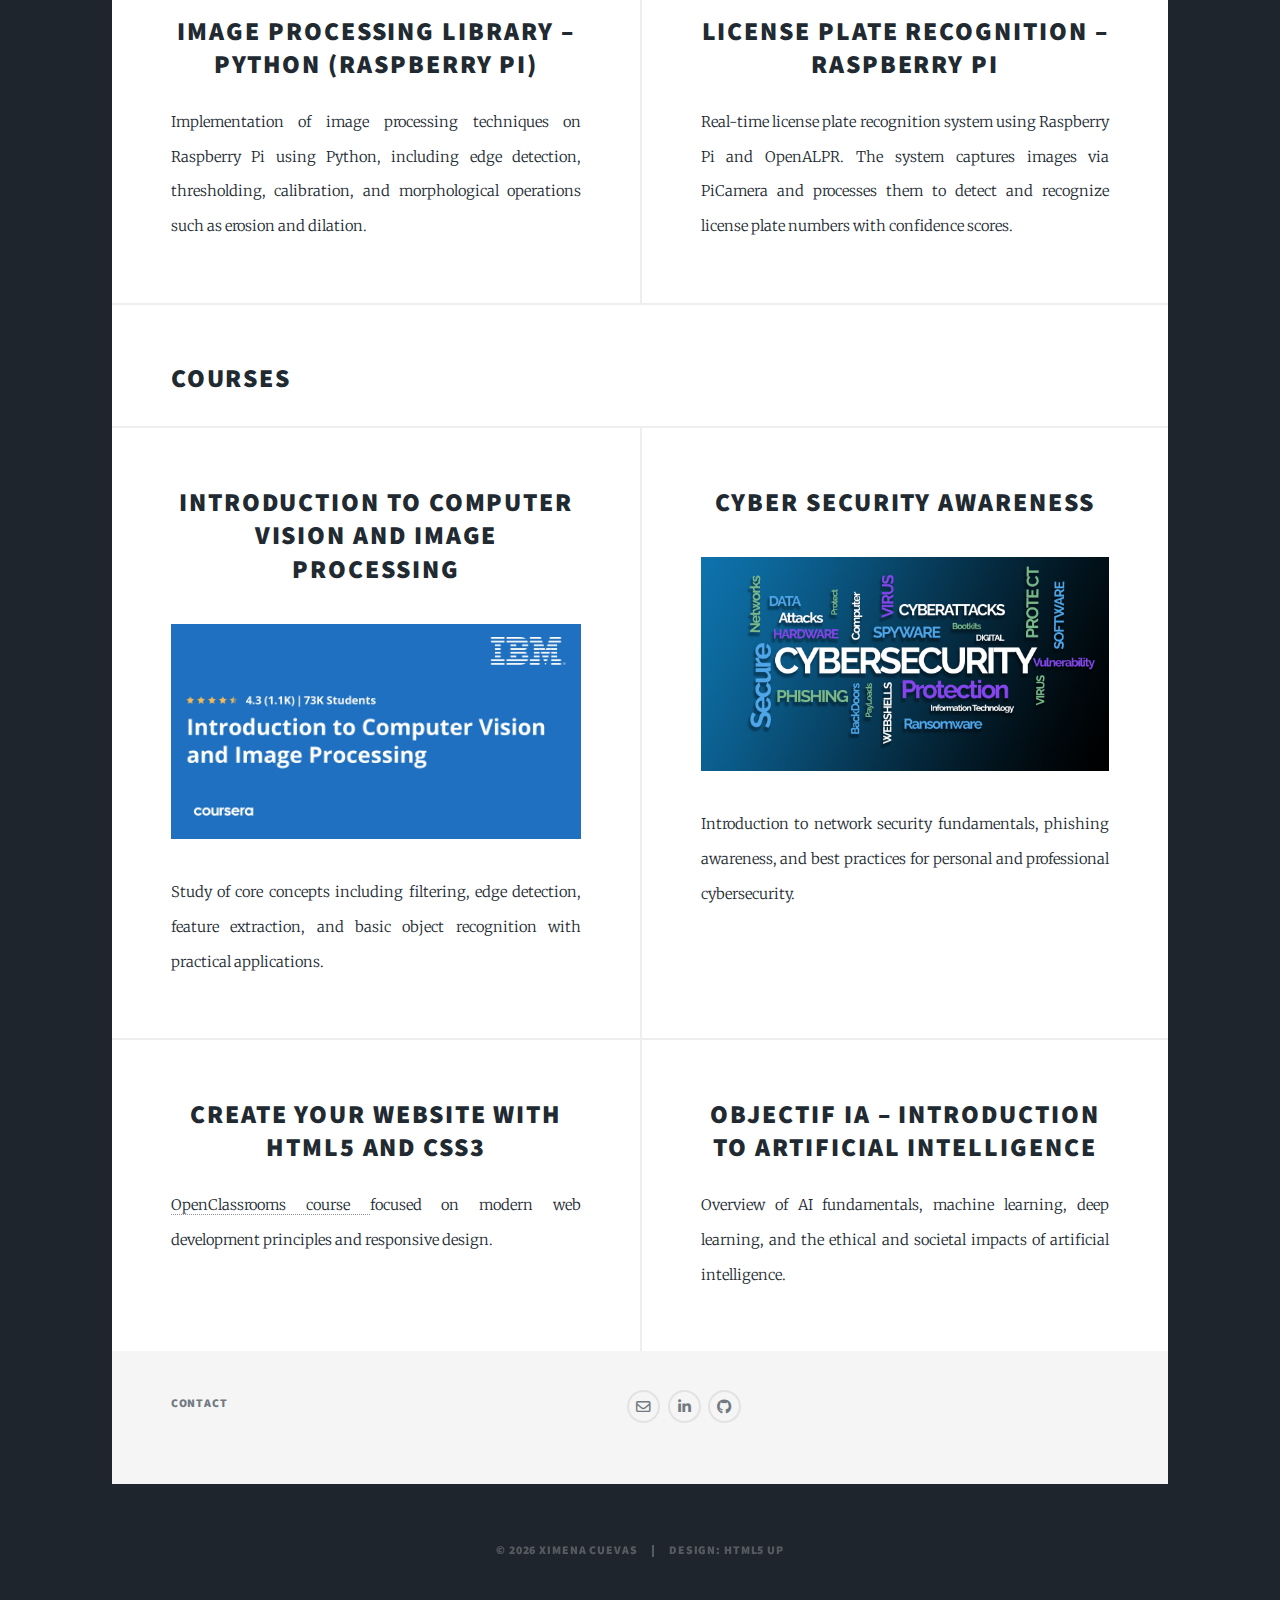
<file: generic.html>
<!DOCTYPE HTML>
<!--
	Massively by HTML5 UP
-->
<html lang="en">
<head>
	<title>Academic Projects | Ximena Cuevas</title>
	<meta charset="utf-8" />
	<meta name="viewport" content="width=device-width, initial-scale=1, user-scalable=no" />
	<meta name="description" content="Academic and technical projects by Ximena Cuevas — Medical Imaging, Computer Vision, C++, Python, and AI." />
	<link rel="stylesheet" href="assets/css/main.css" />
	<link rel="stylesheet" href="https://cdnjs.cloudflare.com/ajax/libs/font-awesome/6.0.0-beta3/css/all.min.css">
	<noscript><link rel="stylesheet" href="assets/css/noscript.css" /></noscript>
</head>

<body class="is-preload">

<div id="wrapper">

	<!-- Header -->
	<header id="header">
		<a href="index.html" class="logo">Academic Projects</a>
	</header>

	<!-- Nav -->
	<nav id="nav">
		<ul class="links">
			<li><a href="index.html">About me</a></li>
			<li><a href="cv.html">Resume</a></li>
			<li><a href="skills.html">Skills</a></li>
			<li class="active"><a href="generic.html">Academic projects</a></li>
			<li><a href="elements.html">Personal</a></li>
		</ul>
		<ul class="icons alt">
			<li>
				<a href="https://www.linkedin.com/in/ximena-cuevas-rodriguez-50aa422a2/" 
				   class="icon brands fa-linkedin-in"
				   target="_blank" rel="noopener noreferrer">
					<span class="label">LinkedIn</span>
				</a>
			</li>
			<li>
				<a href="https://github.com/xicuevasro"
				   class="icon brands alt fa-github"
				   target="_blank" rel="noopener noreferrer">
					<span class="label">GitHub</span>
				</a>
			</li>
		</ul>
	</nav>

	<!-- Main -->
	<div id="main">

		<section class="post">
			<header class="major">
				<p>
					Welcome to my projects section.<br /><br />
					Here you will find selected academic and technical projects highlighting 
					my experience in computer vision, medical imaging, software development, 
					and applied artificial intelligence.
				</p>
			</header>
		</section>

		<!-- Experience -->
		<h2>Experience</h2>

		<section class="post featured">
			<header>
				<h2>Image Processing Intern – Quantel Medical (Lumibird Group)<br />
				Feb 2025 – Aug 2025</h2>
			</header>

			<p>
				Contributed to the development of advanced image processing solutions for ophthalmic diagnostic systems, 
				focusing on image enhancement and automation of clinical assessments related to dry eye syndrome.
				<br /><br />
				<strong>Main contributions:</strong><br />
				• Enhanced fluorescence and white-light images by reducing optical artifacts and improving clarity.<br />
				• Automated key diagnostic measurements related to tear film stability and ocular surface analysis.<br />
				• Developed detection and classification algorithms for ophthalmic surface anomalies.<br />
				• Optimized camera acquisition parameters for clinical protocols.<br />
				• Applied segmentation and enhancement techniques for vascular and epithelial feature visualization.<br />
				• Collaborated with R&D engineers and clinicians for integration and validation in clinical workflows.
				<br /><br />
				This internship strengthened my ability to combine computer vision, domain knowledge, and software 
				engineering to deliver clinically relevant tools.
			</p>
		</section>

		<!-- Projects -->
		<h2>Projects</h2>

		<section class="posts">

			<article>
				<header>
					<h2>Generation of Synthetic Medical Data<br />Using GANs</h2>
				</header>
				<p>
					This ongoing project focuses on generating realistic synthetic OCT (Optical Coherence Tomography) 
					images using Generative Adversarial Networks (GANs). 
					The objective is to address limited dataset availability and privacy constraints 
					in medical imaging by producing high-quality synthetic data for research and validation purposes.
					The project explores deep learning architectures, training stability strategies, 
					and evaluation metrics specific to medical image realism.
				</p>
			</article>

			<article>
				<header>
					<h2>C++ Application – Image Analysis from Test Bench</h2>
				</header>
				<p>
					Development of a C++ application using OpenCV to analyze images captured from an agricultural test bench. 
					The system identifies weeds and crops and evaluates the precision of thermal weeding jets. 
					This solution supports eco-friendly agriculture by reducing herbicide usage while maintaining efficiency.
				</p>
			</article>

			<article>
				<header>
					<h2>Ingesting DICOM Data with the Healthcare API</h2>
				</header>
				<a class="image fit"><img src="images/coursera1.jpeg" alt="Healthcare API project screenshot" /></a>
				<p>
					This 
					<a href="https://www.coursera.org/projects/googlecloud-ingesting-dicom-data-with-the-healthcare-api-hijav"
					   target="_blank" rel="noopener noreferrer">Coursera project</a>
					introduced me to Google Cloud Healthcare API and the DICOM data model. 
					I learned how to create datasets, manage DICOM stores, and import/export medical imaging data securely.
				</p>
			</article>

			<article>
				<header>
					<h2>De-identifying DICOM Data with the Healthcare API</h2>
				</header>
				<a class="image fit"><img src="images/coursera2.jpeg" alt="DICOM de-identification project screenshot" /></a>
				<p>
					This 
					<a href="https://www.coursera.org/projects/googlecloud-de-identifying-dicom-data-with-the-healthcare-api-nzy1i"
					   target="_blank" rel="noopener noreferrer">Coursera project</a>
					focused on applying de-identification techniques to DICOM datasets, 
					ensuring patient privacy while maintaining data usability for research.
				</p>
			</article>

			<article>
				<header>
					<h2>Image Processing Library – C++</h2>
				</header>
				<p>
					Design and implementation of a structured image processing library in C++. 
					The project evolved from template-based implementations to an object-oriented Image class structure, 
					including histogram equalization, convolution filtering, and multi-thresholding operations.
				</p>
			</article>

			<article>
				<header>
					<h2>Facial Recognition Security System</h2>
				</header>
				<p>
					Development of a facial recognition-based home security system using Python and OpenCV. 
					The system identifies individuals in real time and sends alerts when unknown faces are detected, 
					combining computer vision and basic machine learning techniques.
				</p>
			</article>

			<article>
				<header>
					<h2>Image Processing Library – Python (Raspberry Pi)</h2>
				</header>
				<p>
					Implementation of image processing techniques on Raspberry Pi using Python, 
					including edge detection, thresholding, calibration, and morphological operations 
					such as erosion and dilation.
				</p>
			</article>

			<article>
				<header>
					<h2>License Plate Recognition – Raspberry Pi</h2>
				</header>
				<p>
					Real-time license plate recognition system using Raspberry Pi and OpenALPR. 
					The system captures images via PiCamera and processes them to detect and recognize 
					license plate numbers with confidence scores.
				</p>
			</article>

		</section>

		<!-- Courses -->
		<h2>Courses</h2>

		<section class="posts">

			<article>
				<header>
					<h2>Introduction to Computer Vision and Image Processing</h2>
				</header>
				<a class="image fit"><img src="images/coursera3.jpeg" alt="Computer Vision course screenshot" /></a>
				<p>
					Study of core concepts including filtering, edge detection, feature extraction, 
					and basic object recognition with practical applications.
				</p>
			</article>

			<article>
				<header>
					<h2>Cyber Security Awareness</h2>
				</header>
				<a class="image fit"><img src="images/sec.jpg" alt="Cybersecurity course" /></a>
				<p>
					Introduction to network security fundamentals, phishing awareness, and 
					best practices for personal and professional cybersecurity.
				</p>
			</article>

			<article>
				<header>
					<h2>Create Your Website with HTML5 and CSS3</h2>
				</header>
				<p>
					<a href="https://openclassrooms.com/fr/courses/1603881-creez-votre-site-web-avec-html5-et-css3/8061253-tirez-un-maximum-de-ce-cours"
					   target="_blank" rel="noopener noreferrer">
					   OpenClassrooms course
					</a>
					focused on modern web development principles and responsive design.
				</p>
			</article>

			<article>
				<header>
					<h2>Objectif IA – Introduction to Artificial Intelligence</h2>
				</header>
				<p>
					Overview of AI fundamentals, machine learning, deep learning, and 
					the ethical and societal impacts of artificial intelligence.
				</p>
			</article>

		</section>

	</div>

	<!-- Footer -->
	<footer id="footer">
		<section class="split contact">
			<section class="alt">
				<h3>Contact</h3>
				<ul class="icons alt">
					<li><a href="mailto:xicuevasro@icloud.com" class="icon fa-solid fa-envelope"><span class="label">Email</span></a></li>
					<li><a href="https://www.linkedin.com/in/ximena-cuevas-rodriguez-50aa422a2/" class="icon brands fa-linkedin-in" target="_blank" rel="noopener noreferrer"><span class="label">LinkedIn</span></a></li>
					<li><a href="https://github.com/xicuevasro" class="icon brands alt fa-github" target="_blank" rel="noopener noreferrer"><span class="label">GitHub</span></a></li>
				</ul>
			</section>
		</section>
	</footer>

	<div id="copyright">
		<ul><li>&copy; 2026 Ximena Cuevas</li><li>Design: HTML5 UP</li></ul>
	</div>

</div>

<!-- Scripts -->
<script src="assets/js/jquery.min.js"></script>
<script src="assets/js/jquery.scrollex.min.js"></script>
<script src="assets/js/jquery.scrolly.min.js"></script>
<script src="assets/js/browser.min.js"></script>
<script src="assets/js/breakpoints.min.js"></script>
<script src="assets/js/util.js"></script>
<script src="assets/js/main.js"></script>

</body>
</html>
</file>
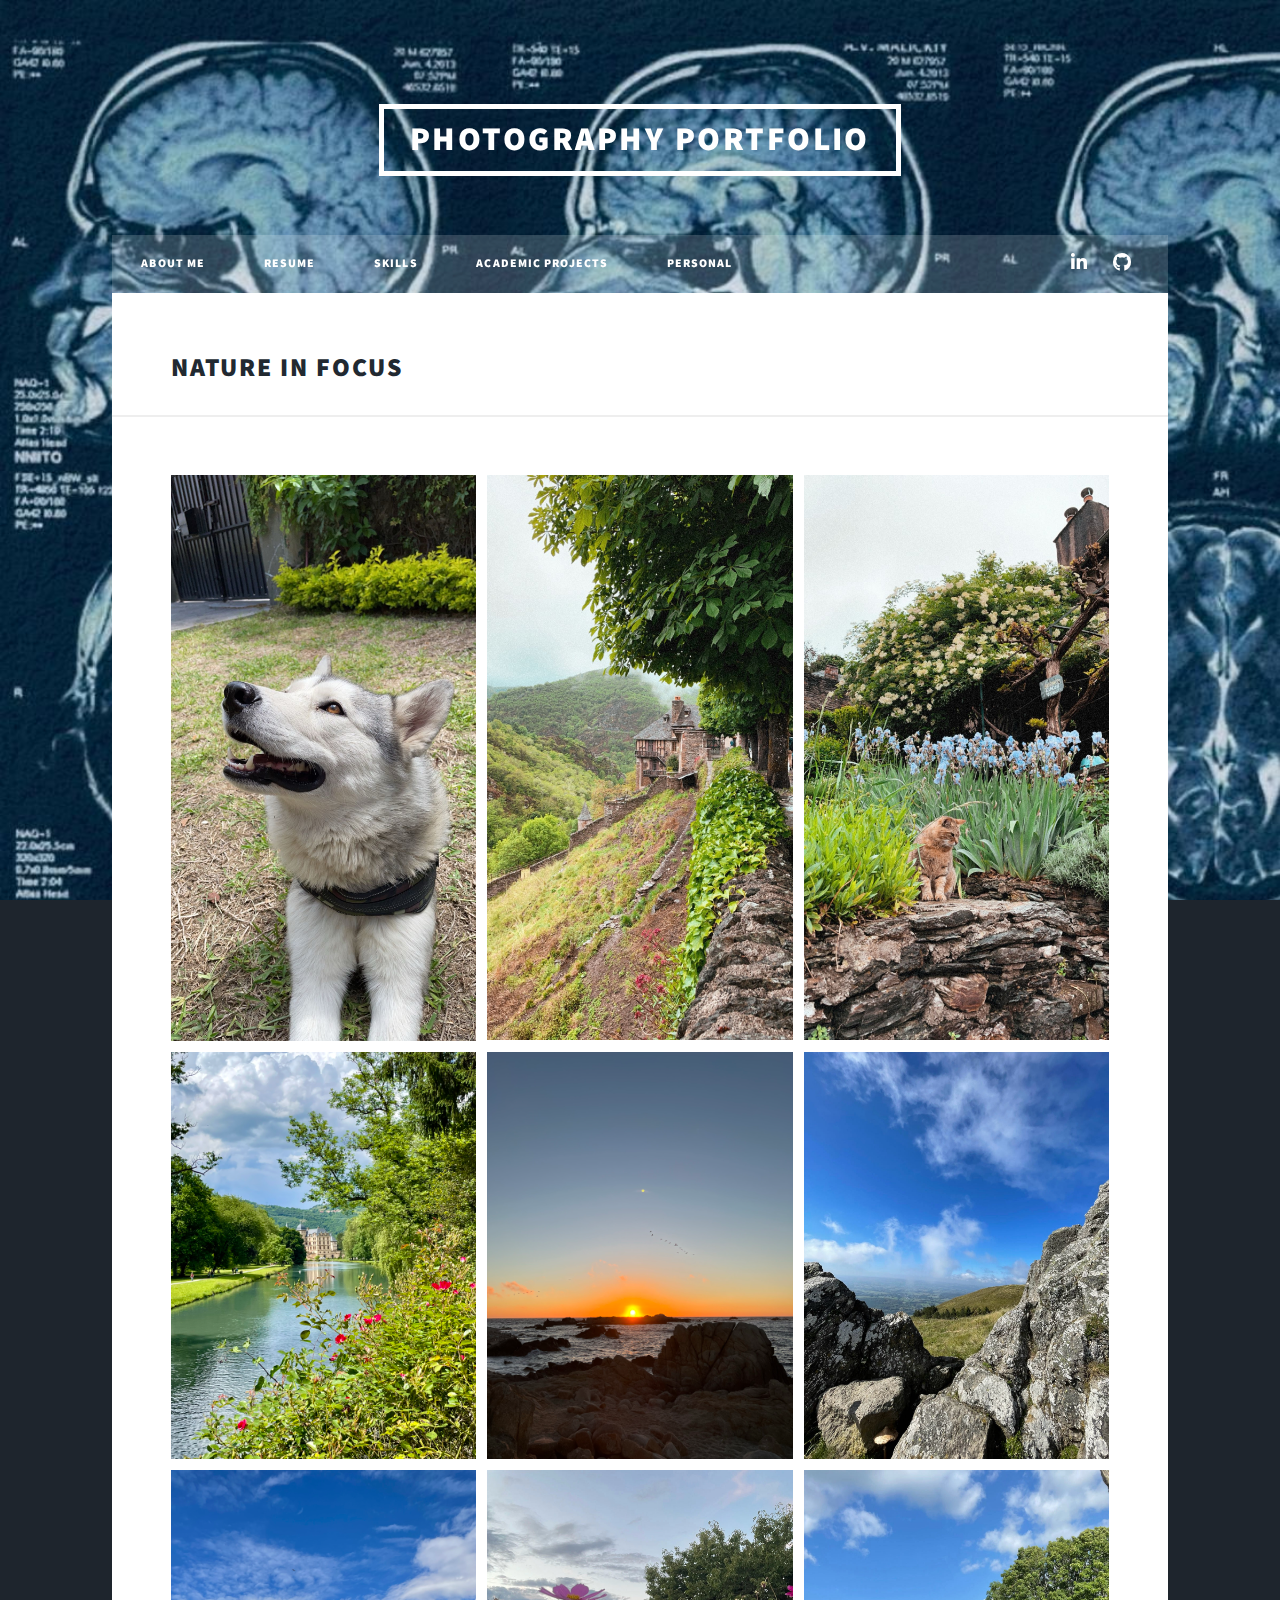
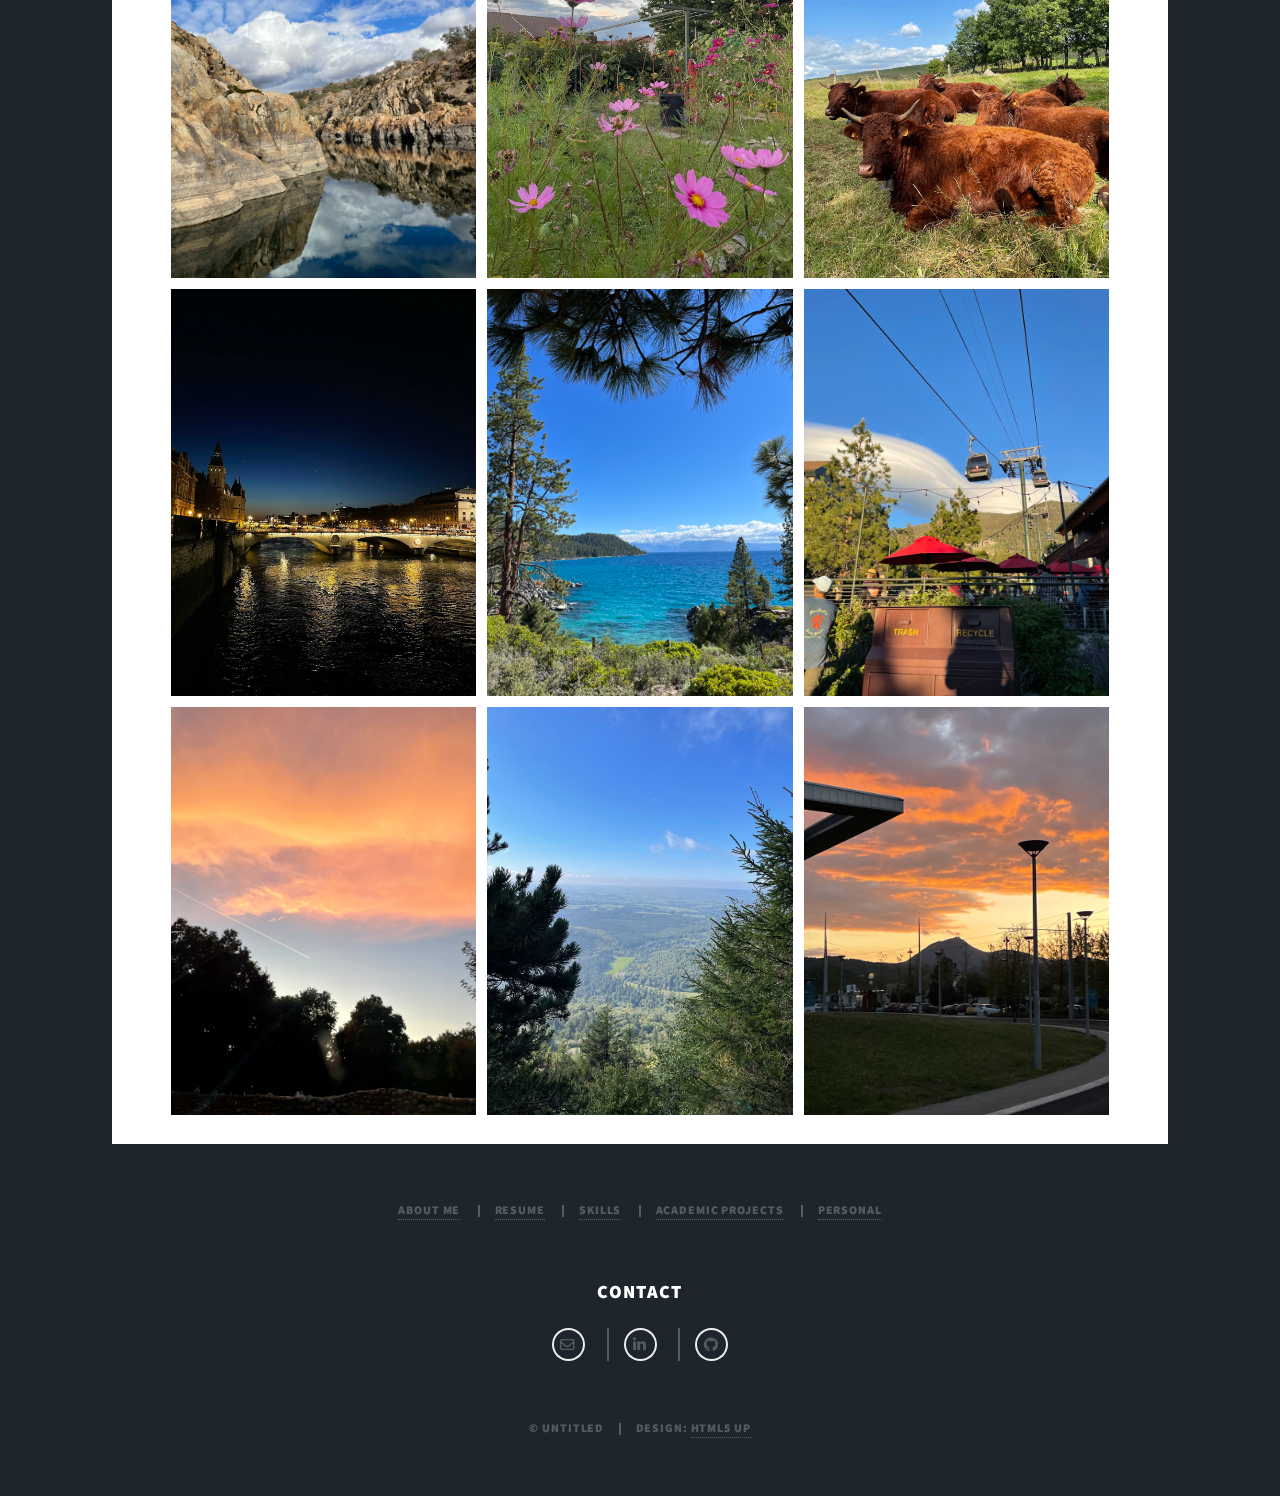
<file: photos.html>
<!DOCTYPE HTML>
<!--
	Massively by HTML5 UP
	html5up.net | @ajlkn
	Free for personal and commercial use under the CCA 3.0 license (html5up.net/license)
-->
<html>
	<head>
		<title>Photography Portfolio | My website</title>
		<meta charset="utf-8" />
		<meta name="viewport" content="width=device-width, initial-scale=1, user-scalable=no" />
		<link rel="stylesheet" href="assets/css/main.css" />
		<link rel="stylesheet" href="https://cdnjs.cloudflare.com/ajax/libs/font-awesome/6.0.0-beta3/css/all.min.css">
		<noscript><link rel="stylesheet" href="assets/css/noscript.css" /></noscript>
	</head>
	<body class="is-preload">

		<!-- Wrapper -->
			<div id="wrapper">

				<!-- Header -->
					<header id="header">
						<a href="#" class="logo">Photography Portfolio</a>
					</header>

				<!-- Nav -->
					<nav id="nav">
						<ul class="links">
							<li><a href="index.html">About me</a></li>
							<li><a href="cv.html">Resume</a></li>
							<li><a href="skills.html">Skills</a></li>
							<li><a href="generic.html">Academic projects</a></li>
							<li><a href="elements.html">Personal</a></li>
						
						</ul>
						<ul class="icons alt">
							<li><a href="https://www.linkedin.com/in/ximena-cuevas-rodriguez-50aa422a2/" class="icon brands fa-linkedin-in"><span class="label">LinkedIn</span></a></li>
							<li><a href="https://github.com/xicuevasro" class="icon brands alt fa-github"><span class="label">GitHub</span></a></li>
						</ul>
					</nav>

				<!-- Main -->
					<div id="main">

						<!-- Post -->


								<!-- Image -->
									<h2>Nature in focus</h2>
									
									<div class="box alt">
										<div class="row gtr-50 gtr-uniform">
											<div class="col-4"><span class="image fit"><img src="images/IMG_7.JPG" alt="" /></span></div>
											<div class="col-4"><span class="image fit"><img src="images/IMG_2.JPG" alt="" /></span></div>
											<div class="col-4"><span class="image fit"><img src="images/IMG_3.JPG" alt="" /></span></div>
											<!-- Break -->
											<div class="col-4"><span class="image fit"><img src="images/IMG_4.JPG" alt="" /></span></div>
											<div class="col-4"><span class="image fit"><img src="images/IMG_5.JPG" alt="" /></span></div>
											<div class="col-4"><span class="image fit"><img src="images/IMG_6.JPG" alt="" /></span></div>
											<!-- Break -->
											<div class="col-4"><span class="image fit"><img src="images/IMG_1.JPG" alt="" /></span></div>
											<div class="col-4"><span class="image fit"><img src="images/IMG_8.JPG" alt="" /></span></div>
											<div class="col-4"><span class="image fit"><img src="images/IMG_9.JPG" alt="" /></span></div>
											<!-- Break -->
											<div class="col-4"><span class="image fit"><img src="images/IMG_18.JPG" alt="" /></span></div>
											<div class="col-4"><span class="image fit"><img src="images/IMG_10.JPG" alt="" /></span></div>
											<div class="col-4"><span class="image fit"><img src="images/IMG_16.JPG" alt="" /></span></div>
											<!-- Break -->
											<div class="col-4"><span class="image fit"><img src="images/IMG_13.JPG" alt="" /></span></div>
											<div class="col-4"><span class="image fit"><img src="images/IMG_14.JPG" alt="" /></span></div>
											<div class="col-4"><span class="image fit"><img src="images/IMG_15.JPG" alt="" /></span></div>
										</div>
									</div>
					</div>
					<nav id="copyright">
						<ul class="links">
							<li><a href="index.html">About me</a></li>
							<li><a href="cv.html">Resume</a></li>
							<li><a href="skills.html">Skills</a></li>
							<li><a href="generic.html">Academic projects</a></li>
							<li><a href="elements.html">Personal</a></li>
						</ul>
										
					</nav>
				<!-- Footer -->
				<footer id="copyright">
					<section class="split contact">
						<section class="alt">
							<h3>Contact</h3>
							<ul class="icons alt">
								<li><a href="mailto:xicuevasro@icloud.com" class="icon fa-solid fa-envelope"><span class="label">Email</span></a></li>
								<li><a href="https://www.linkedin.com/in/ximena-cuevas-rodriguez-50aa422a2/" class="icon brands fa-linkedin-in"><span class="label">LinkedIn</span></a></li>
								<li><a href="https://github.com/xicuevasro" class="icon brands alt fa-github"><span class="label">GitHub</span></a></li>
							</ul>
							
						</section>
					</section>
				</footer>

				<!-- Copyright -->
					<div id="copyright">
						<ul><li>&copy; Untitled</li><li>Design: <a>HTML5 UP</a></li></ul>
					</div>

			</div>

		<!-- Scripts -->
			<script src="assets/js/jquery.min.js"></script>
			<script src="assets/js/jquery.scrollex.min.js"></script>
			<script src="assets/js/jquery.scrolly.min.js"></script>
			<script src="assets/js/browser.min.js"></script>
			<script src="assets/js/breakpoints.min.js"></script>
			<script src="assets/js/util.js"></script>
			<script src="assets/js/main.js"></script>

	</body>
</html>
</file>
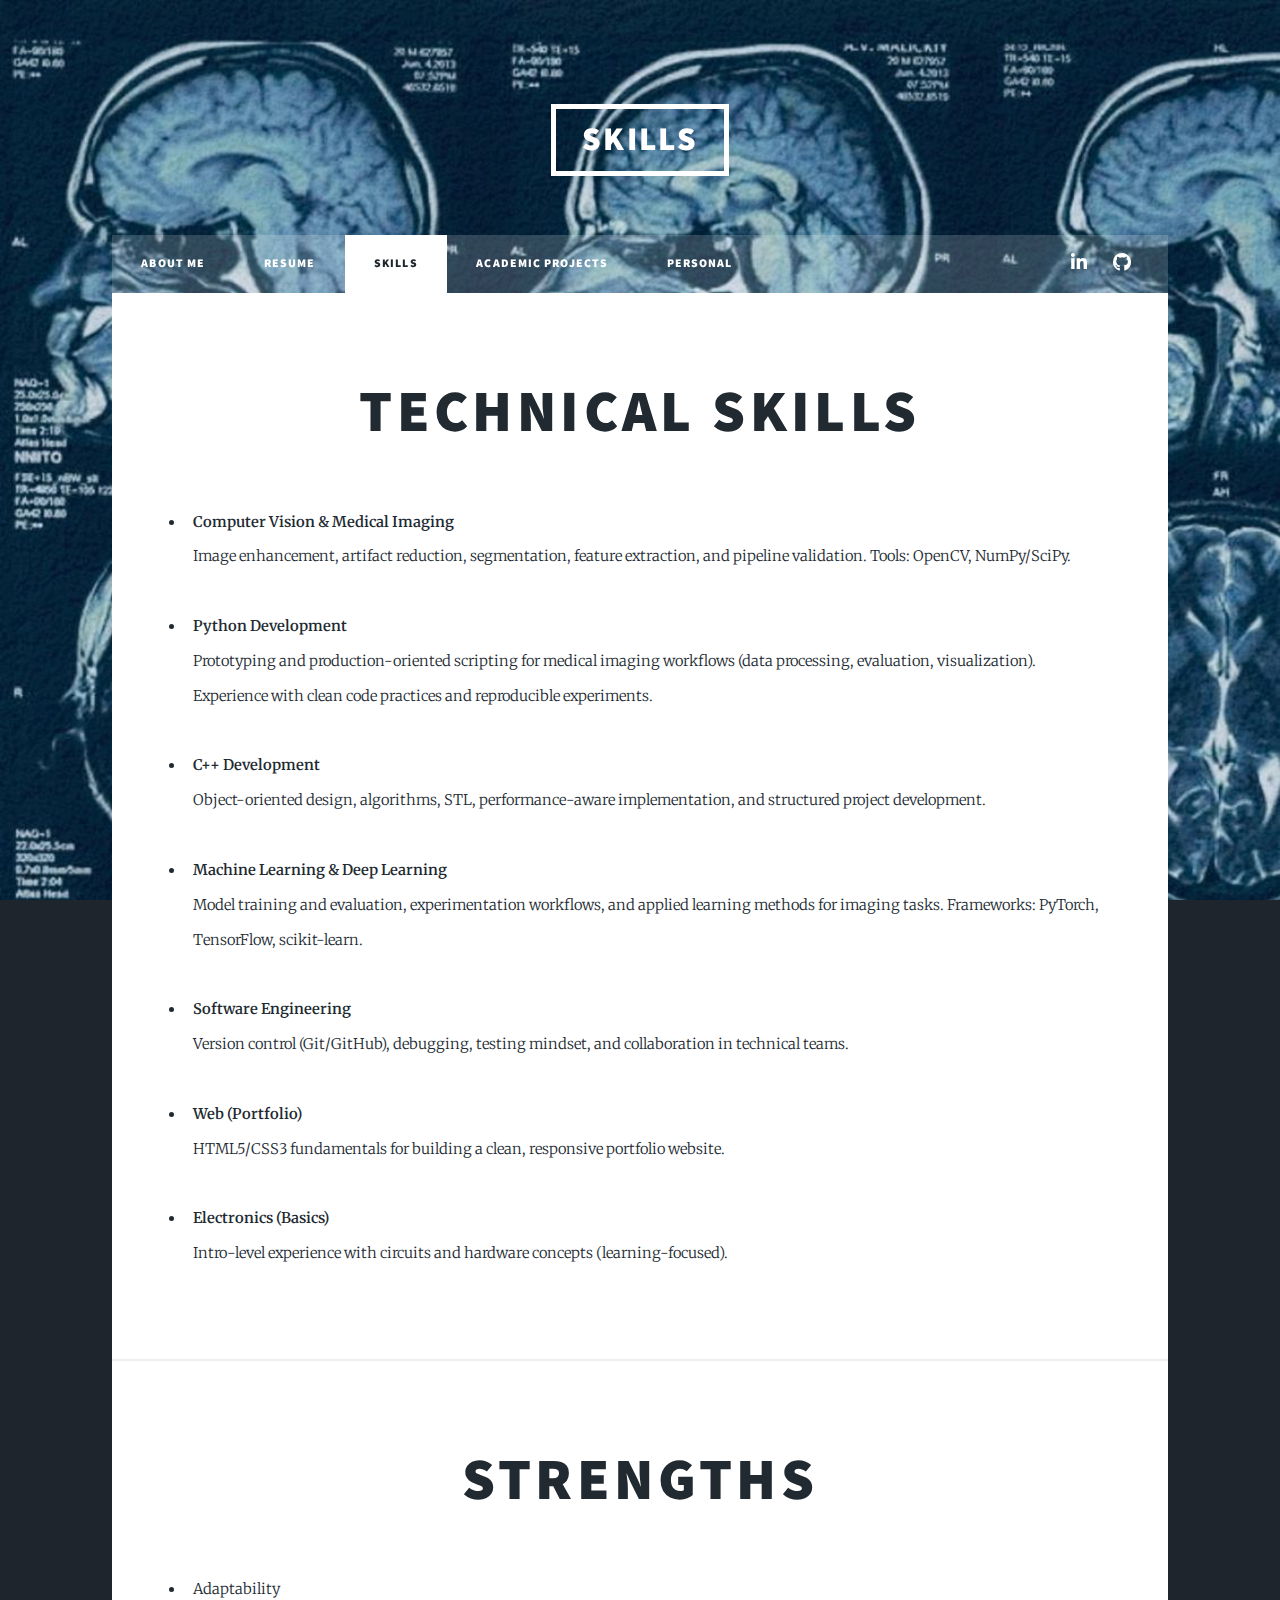
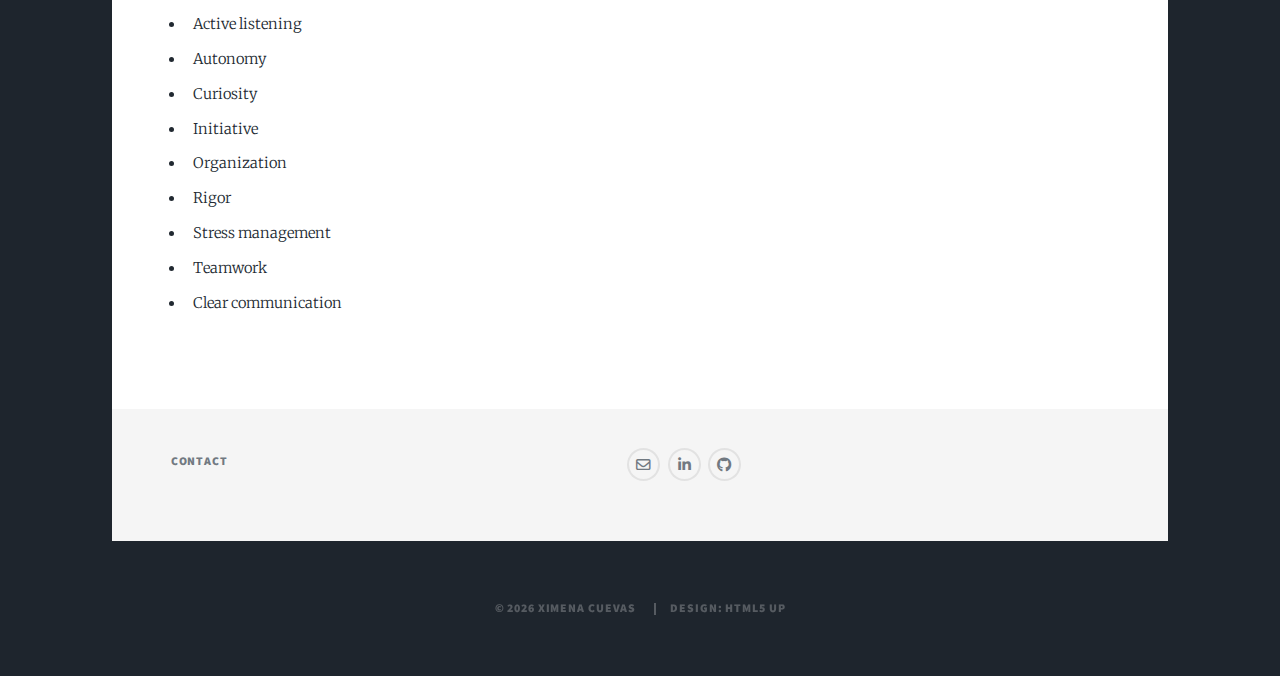
<file: skills.html>
<!DOCTYPE HTML>
<!--
	Massively by HTML5 UP
-->
<html lang="en">
<head>
	<title>Skills | Ximena Cuevas</title>
	<meta charset="utf-8" />
	<meta name="viewport" content="width=device-width, initial-scale=1, user-scalable=no" />
	<meta name="description" content="Technical skills and strengths of Ximena Cuevas — Computer Vision, Medical Imaging, C++, Python, and AI." />
	<link rel="stylesheet" href="assets/css/main.css" />
	<link rel="stylesheet" href="https://cdnjs.cloudflare.com/ajax/libs/font-awesome/6.0.0-beta3/css/all.min.css">
	<noscript><link rel="stylesheet" href="assets/css/noscript.css" /></noscript>
</head>

<body class="is-preload">

<div id="wrapper">

	<!-- Header -->
	<header id="header">
		<a href="index.html" class="logo">Skills</a>
	</header>

	<!-- Nav -->
	<nav id="nav">
		<ul class="links">
			<li><a href="index.html">About me</a></li>
			<li><a href="cv.html">Resume</a></li>
			<li class="active"><a href="skills.html">Skills</a></li>
			<li><a href="generic.html">Academic projects</a></li>
			<li><a href="elements.html">Personal</a></li>
		</ul>
		<ul class="icons alt">
			<li>
				<a href="https://www.linkedin.com/in/ximena-cuevas-rodriguez-50aa422a2/"
				   class="icon brands fa-linkedin-in"
				   target="_blank" rel="noopener noreferrer">
					<span class="label">LinkedIn</span>
				</a>
			</li>
			<li>
				<a href="https://github.com/xicuevasro"
				   class="icon brands alt fa-github"
				   target="_blank" rel="noopener noreferrer">
					<span class="label">GitHub</span>
				</a>
			</li>
		</ul>
	</nav>

	<!-- Main -->
	<div id="main">

		<!-- Technical Skills -->
		<section class="post">
			<header class="major">
				<h2>Technical skills</h2>
			</header>

			<ul>
				<li>
					<strong>Computer Vision &amp; Medical Imaging</strong><br />
					Image enhancement, artifact reduction, segmentation, feature extraction, and pipeline validation.
					Tools: OpenCV, NumPy/SciPy.
				</li>
				<br />
				<li>
					<strong>Python Development</strong><br />
					Prototyping and production-oriented scripting for medical imaging workflows (data processing, evaluation, visualization).
					Experience with clean code practices and reproducible experiments.
				</li>
				<br />
				<li>
					<strong>C++ Development</strong><br />
					Object-oriented design, algorithms, STL, performance-aware implementation, and structured project development.
				</li>
				<br />
				<li>
					<strong>Machine Learning &amp; Deep Learning</strong><br />
					Model training and evaluation, experimentation workflows, and applied learning methods for imaging tasks.
					Frameworks: PyTorch, TensorFlow, scikit-learn.
				</li>
				<br />
				<li>
					<strong>Software Engineering</strong><br />
					Version control (Git/GitHub), debugging, testing mindset, and collaboration in technical teams.
				</li>
				<br />
				<li>
					<strong>Web (Portfolio)</strong><br />
					HTML5/CSS3 fundamentals for building a clean, responsive portfolio website.
				</li>
				<br />
				<li>
					<strong>Electronics (Basics)</strong><br />
					Intro-level experience with circuits and hardware concepts (learning-focused).
				</li>
			</ul>
		</section>

		<!-- Strengths -->
		<section class="post">
			<header class="major">
				<h2>Strengths</h2>
			</header>

			<ul>
				<li>Adaptability</li>
				<li>Active listening</li>
				<li>Autonomy</li>
				<li>Curiosity</li>
				<li>Initiative</li>
				<li>Organization</li>
				<li>Rigor</li>
				<li>Stress management</li>
				<li>Teamwork</li>
				<li>Clear communication</li>
			</ul>
		</section>

	</div>

	<!-- Footer -->
	<footer id="footer">
		<section class="split contact">
			<section class="alt">
				<h3>Contact</h3>
				<ul class="icons alt">
					<li><a href="mailto:xicuevasro@icloud.com" class="icon fa-solid fa-envelope"><span class="label">Email</span></a></li>
					<li><a href="https://www.linkedin.com/in/ximena-cuevas-rodriguez-50aa422a2/" class="icon brands fa-linkedin-in" target="_blank" rel="noopener noreferrer"><span class="label">LinkedIn</span></a></li>
					<li><a href="https://github.com/xicuevasro" class="icon brands alt fa-github" target="_blank" rel="noopener noreferrer"><span class="label">GitHub</span></a></li>
				</ul>
			</section>
		</section>
	</footer>

	<div id="copyright">
		<ul>
			<li>&copy; 2026 Ximena Cuevas</li>
			<li>Design: HTML5 UP</li>
		</ul>
	</div>

</div>

<!-- Scripts -->
<script src="assets/js/jquery.min.js"></script>
<script src="assets/js/jquery.scrollex.min.js"></script>
<script src="assets/js/jquery.scrolly.min.js"></script>
<script src="assets/js/browser.min.js"></script>
<script src="assets/js/breakpoints.min.js"></script>
<script src="assets/js/util.js"></script>
<script src="assets/js/main.js"></script>

</body>
</html>
</file>
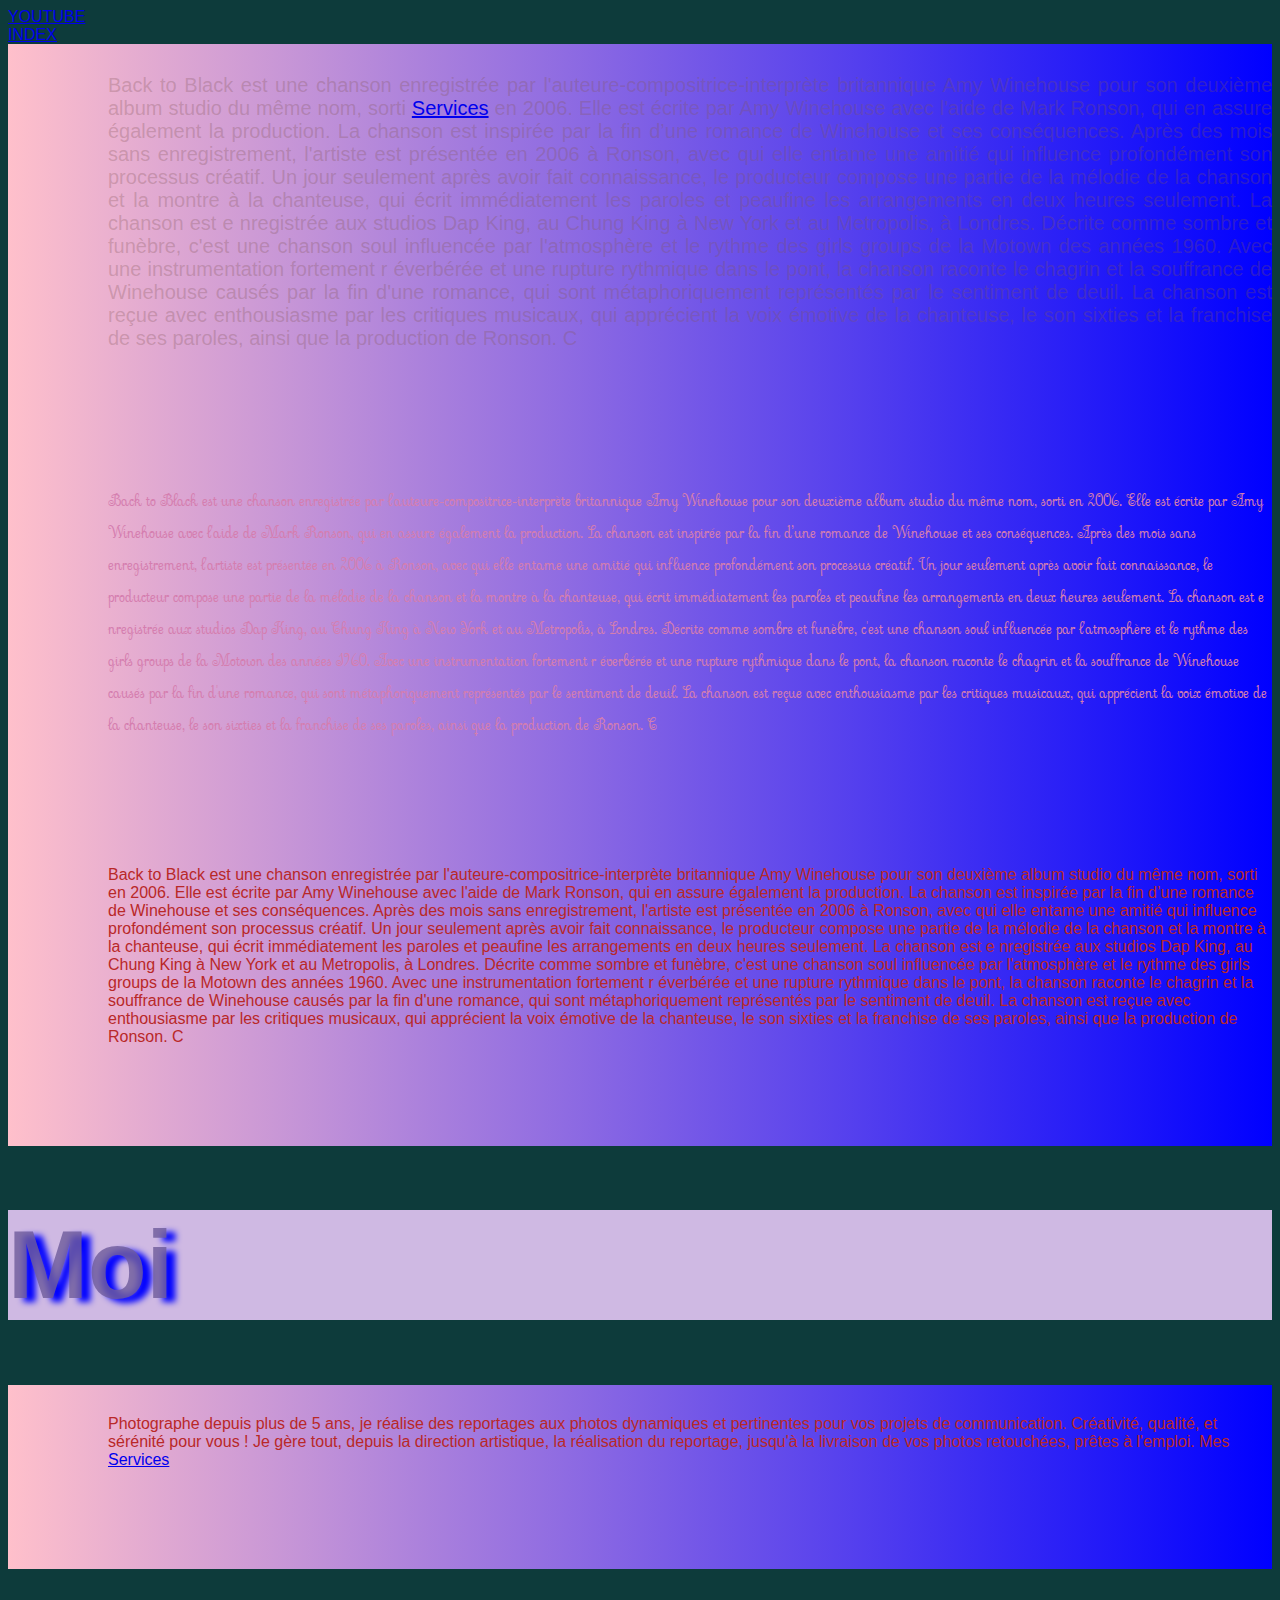
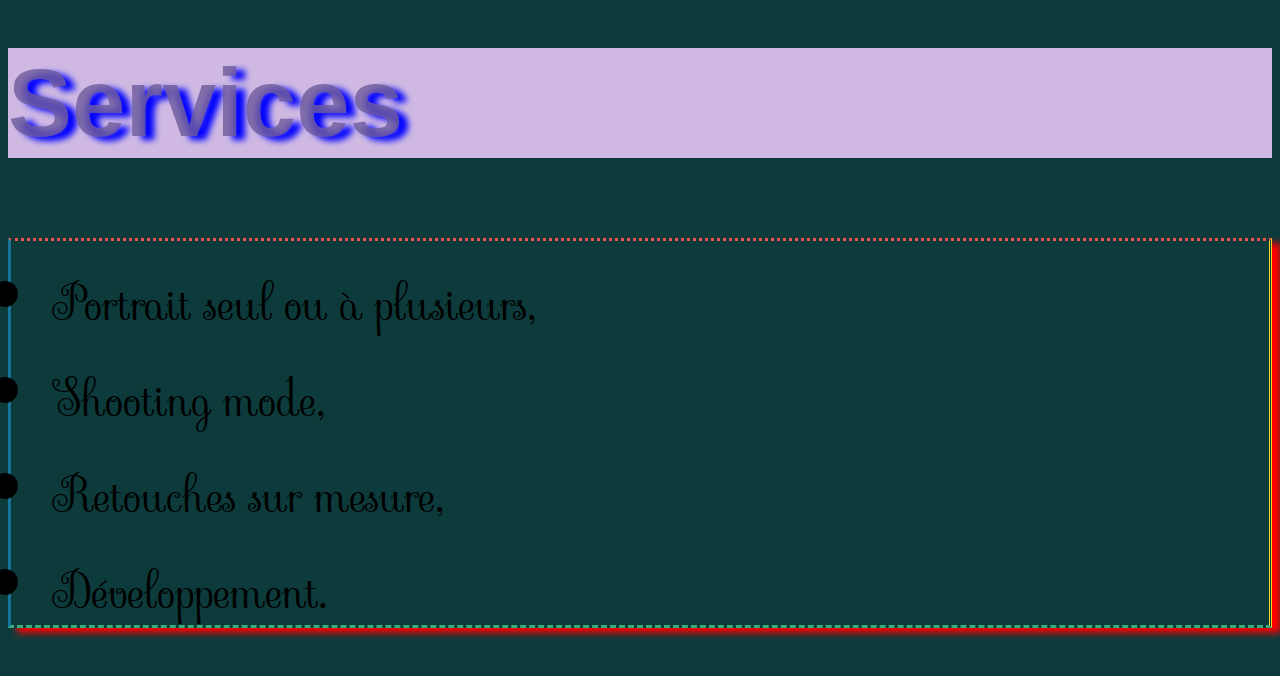
<file: wesite/contenu/a-propos.html>
<!DOCTYPE html>
<html lang="fr">

<head>
    <meta charset="utf-8">
    <title>À propos - Robbie Lens Photographie</title>
    <link rel="stylesheet" href="../style.css" />
    <link rel="preconnect" href="https://fonts.googleapis.com">
    <link rel="preconnect" href="https://fonts.gstatic.com" crossorigin>
    <link href="https://fonts.googleapis.com/css2?family=Jersey+25&family=Noto+Sans+JP:wght@100..900&family=Sevillana&display=swap" rel="stylesheet">
</head>

<body class="bodyAP">
    <!-- Contenu de la page -->
    <aside>
        <!--Lien vers une page externe -->
        <a href = "https://www.youtube.com/">
            YOUTUBE
        </a>
        <br>
        <!-- Lien vers page interne -->
        <a href = "../index.html">
            INDEX
        </a>
    </aside>
    <main>
        <section>
            <p id="debut">Back to Black est une chanson enregistrée par l'auteure-compositrice-interprète 
                britannique Amy Winehouse pour son deuxième album studio du même nom,
                sorti <a href = "#moi">Services</a> en 2006. Elle est écrite par Amy Winehouse avec l'aide
                de Mark Ronson, qui en assure également la production. 
                La chanson est inspirée par la fin d’une romance de Winehouse 
                et ses conséquences. Après des mois sans enregistrement, 
                l'artiste est présentée en 2006 à Ronson, avec qui elle entame 
                une amitié qui influence profondément son processus créatif. 
                Un jour seulement après avoir fait connaissance, le producteur 
                compose une partie de la mélodie de la chanson et la montre à 
                la chanteuse, qui écrit immédiatement les paroles et peaufine 
                les arrangements en deux heures seulement. La chanson est e
                nregistrée aux studios Dap King, au Chung King à New York et 
                au Metropolis, à Londres.

                Décrite comme sombre et funèbre, c'est une chanson soul 
                influencée par l'atmosphère et le rythme des girls groups de la
                Motown des années 1960. Avec une instrumentation fortement r
                éverbérée et une rupture rythmique dans le pont, la chanson 
                raconte le chagrin et la souffrance de Winehouse causés par la 
                fin d'une romance, qui sont métaphoriquement représentés par le sentiment de deuil.
                La chanson est reçue avec enthousiasme par les critiques musicaux,
                qui apprécient la voix émotive de la chanteuse, le son sixties et
                    la franchise de ses paroles, ainsi que la production de Ronson. C
            </p>
        </section>
        <section>
            <p class="parra3 classe">Back to Black est une chanson enregistrée par l'auteure-compositrice-interprète 
                britannique Amy Winehouse pour son deuxième album studio du même nom,
                sorti en 2006. Elle est écrite par Amy Winehouse avec l'aide
                de Mark Ronson, qui en assure également la production. 
                La chanson est inspirée par la fin d’une romance de Winehouse 
                et ses conséquences. Après des mois sans enregistrement, 
                l'artiste est présentée en 2006 à Ronson, avec qui elle entame 
                une amitié qui influence profondément son processus créatif. 
                Un jour seulement après avoir fait connaissance, le producteur 
                compose une partie de la mélodie de la chanson et la montre à 
                la chanteuse, qui écrit immédiatement les paroles et peaufine 
                les arrangements en deux heures seulement. La chanson est e
                nregistrée aux studios Dap King, au Chung King à New York et 
                au Metropolis, à Londres.

                Décrite comme sombre et funèbre, c'est une chanson soul 
                influencée par l'atmosphère et le rythme des girls groups de la
                Motown des années 1960. Avec une instrumentation fortement r
                éverbérée et une rupture rythmique dans le pont, la chanson 
                raconte le chagrin et la souffrance de Winehouse causés par la 
                fin d'une romance, qui sont métaphoriquement représentés par le sentiment de deuil.
                La chanson est reçue avec enthousiasme par les critiques musicaux,
                qui apprécient la voix émotive de la chanteuse, le son sixties et
                    la franchise de ses paroles, ainsi que la production de Ronson. C
            </p>

            <p>Back to Black est une chanson enregistrée par l'auteure-compositrice-interprète 
                britannique Amy Winehouse pour son deuxième album studio du même nom,
                sorti en 2006. Elle est écrite par Amy Winehouse avec l'aide
                de Mark Ronson, qui en assure également la production. 
                La chanson est inspirée par la fin d’une romance de Winehouse 
                et ses conséquences. Après des mois sans enregistrement, 
                l'artiste est présentée en 2006 à Ronson, avec qui elle entame 
                une amitié qui influence profondément son processus créatif. 
                Un jour seulement après avoir fait connaissance, le producteur 
                compose une partie de la mélodie de la chanson et la montre à 
                la chanteuse, qui écrit immédiatement les paroles et peaufine 
                les arrangements en deux heures seulement. La chanson est e
                nregistrée aux studios Dap King, au Chung King à New York et 
                au Metropolis, à Londres.

                Décrite comme sombre et funèbre, c'est une chanson soul 
                influencée par l'atmosphère et le rythme des girls groups de la
                Motown des années 1960. Avec une instrumentation fortement r
                éverbérée et une rupture rythmique dans le pont, la chanson 
                raconte le chagrin et la souffrance de Winehouse causés par la 
                fin d'une romance, qui sont métaphoriquement représentés par le sentiment de deuil.
                La chanson est reçue avec enthousiasme par les critiques musicaux,
                qui apprécient la voix émotive de la chanteuse, le son sixties et
                    la franchise de ses paroles, ainsi que la production de Ronson. C
            </p>

            <h1 id="moi">Moi</h1>
            <p>
                Photographe depuis plus de 5 ans, je réalise des reportages aux photos dynamiques et pertinentes pour vos projets de communication. 
                Créativité,  qualité, et sérénité pour vous ! Je gère tout, depuis la direction artistique, la réalisation du reportage, jusqu'à la
                livraison de vos photos retouchées, prêtes à l'emploi. Mes <a href = "#debut">Services</a>
            </p>

            <h2 id="Services">Services</h2>

            <ul>
                <li>Portrait seul ou à plusieurs,</li>
                <li>Shooting mode,</li>
                <li>Retouches sur mesure,</li>
                <li>Développement.</li>
            </ul>
    </section>
    </main>
</body>

</html>
</file>
<file: wesite/style.css>
p{
    color: rgb(185, 40, 40);
    background: linear-gradient(to left, blue, pink);
    margin: auto;
    padding-bottom: 100px;
    padding-top: 30px;
    padding-left: 100px;
}

h1,
h2,
h3,
h4{
    color: rgba(111, 93, 155, 0.81);
    font-size: 6em;
    font-family: 'Franklin Gothic Medium', 'Arial Narrow', Arial, sans-serif;
    background-color: rgb(207, 185, 227);
    text-shadow: 9px 4px 6px blue;
}

.box {

    background-color: wheat;
    border: #187498;
}

.conteneur {
    display: none;
    grid-template-columns: 1fr 1fr 1fr;
    grid-template-rows: 100px 100px 100px 100px 100px;
    grid-gap: 10px;
}
/*
.une {
    grid-column-start: 1;
    grid-column-end: 4;
}*/

.une {
    grid-column: 1 / 4;
}
/*
.deux {
    grid-row-start: 2;
    grid-row-end: 4;
}
*/

.deux {
    grid-row: 2 / 4;
}

.element {
    font-size: 25px;
    background-color: rgb(56, 114, 137);
    border-left: 5px #187498 solid;
    padding: 100px;
}
.classe{
    color : rgb(213, 126, 175);  
    font-family: "Sevillana", cursive;
    font-weight: 900;
    font-style: normal;
}
 h3 + p{
    color: rgb(108, 172, 44);
    text-decoration: underline;
}
imh:hover + h6{
    color: rgb(108, 172, 44);
    text-decoration: underline;
}
a[title="AP"]{
    opacity:  0.5;
}
img:hover{
    opacity:  0.5;
}

a:hover{
    color: deeppink;
    text-decoration: underline;
}
a:active{
    text-decoration-color: lightblue;
}
a:visited {
    color: rgb(190, 235, 8);
}

a:focus{
    background-color: #EB5353;
    color: wheat;
    outline-color: #36AE7C;
}


* {
    font-family: Arial;
}
  
fieldset {
    border: none;
    background-color: #C2B0F9;
    border: 2px solid black;
    border-radius: 6px;
    margin-bottom: 20px;
}
  
legend {
    background-color: white;
    border: 2px solid black;
    border-radius: 6px;
    padding: 4px;
}

:required {
    background-color:#F2A3BB;
}

.parra,
ul{   
    font-size : 3em;
    font-family: 'Times New Roman', Times, serif;
    border-top: 3px #EB5353 dotted;
    border-right: 3px #F9D923 double;
    border-bottom: 3px #36AE7C dashed;
    border-left: 3px #187498 solid;
    box-shadow: 9px 5px 7px red;
}

ol{
    border: 6px dotted rgb(79, 11, 80);
    border-radius: 0% 100% 70% 30% / 54% 75% 25% 46% ;
}

.imgfond{
    padding: 130px; /* marche */
    background-image:url("Images/img2.jpg") ;
    background-attachment: fixed;
    background-size: cover;
    background-position: bottom;
    opacity: 0.5;
}

.container {
    display: flex;
    /*flex-wrap: wrap-reverse;
    display: flex;*/
    justify-content: space-between;/* flex-start; OU flex-end
    OU center
    OU space-between
    OU space-around; */
    
}

.parra3,
li{
    
    font-size : 1em;  
    font-family: "Sevillana", cursive;
    font-weight: 400;
    font-style: normal;
}

.parra1{
    color :rgb(66, 182, 108);
    font-size : 150px;
    font-family: "Jersey 25", sans-serif;
    font-style: italic;
    font-weight :bolder;
}

.baner{

    margin: auto;
}

#debut{
    color :rgba(132, 87, 87,0.3);
    font-size : 20px;
    text-decoration:double;
    text-align: justify;
}
/* 

ciokcnoQLKSdxc
cskszejdhfcoµ
CLSDJFICHS

*/

body{
    background-color: rgb(13, 59, 59);
}
</file>
<file: assets/css/main.css>
@import url(fontawesome-all.min.css);
@import url("https://fonts.googleapis.com/css?family=Merriweather:300,700,300italic,700italic|Source+Sans+Pro:900");



html, body, div, span, applet, object,
iframe, h1, h2, h3, h4, h5, h6, p, blockquote,
pre, a, abbr, acronym, address, big, cite,
code, del, dfn, em, img, ins, kbd, q, s, samp,
small, strike, strong, sub, sup, tt, var, b,
u, i, center, dl, dt, dd, ol, ul, li, fieldset,
form, label, legend, table, caption, tbody,
tfoot, thead, tr, th, td, article, aside,
canvas, details, embed, figure, figcaption,
footer, header, hgroup, menu, nav, output, ruby,
section, summary, time, mark, audio, video {
	margin: 0;
	padding: 0;
	border: 0;
	font-size: 100%;
	font: inherit;
	vertical-align: baseline;}

article, aside, details, figcaption, figure,
footer, header, hgroup, menu, nav, section {
	display: block;}

body {
	line-height: 1;
}

ol, ul {
	list-style: none;
}

blockquote, q {
	quotes: none;
}

	blockquote:before, blockquote:after, q:before, q:after {
		content: '';
		content: none;
	}

table {
	border-collapse: collapse;
	border-spacing: 0;
}

body {
	-webkit-text-size-adjust: none;
}

mark {
	background-color: transparent;
	color: inherit;
}

input::-moz-focus-inner {
	border: 0;
	padding: 0;
}

input, select, textarea {
	-moz-appearance: none;
	-webkit-appearance: none;
	-ms-appearance: none;
	appearance: none;
}




/* Basic */

	@-ms-viewport {
		width: device-width;
	}

	body {
		-ms-overflow-style: scrollbar;
	}

	@media screen and (max-width: 480px) {

		html, body {
			min-width: 320px;
		}

	}

	html {
		box-sizing: border-box;
	}

	*, *:before, *:after {
		box-sizing: inherit;
	}

	body {
		background-color: #1e252d;
	}

		body.is-preload *, body.is-preload *:before, body.is-preload *:after {
			-moz-animation: none !important;
			-webkit-animation: none !important;
			-ms-animation: none !important;
			animation: none !important;
			-moz-transition: none !important;
			-webkit-transition: none !important;
			-ms-transition: none !important;
			transition: none !important;
		}

	

/* Type */

	html {
		font-size: 16pt;
	}

		@media screen and (max-width: 1680px) {

			html {
				font-size: 12pt;
			}

		}

		@media screen and (max-width: 1280px) {

			html {
				font-size: 11pt;
			}

		}

		@media screen and (max-width: 360px) {

			html {
				font-size: 10pt;
			}

		}

	body {
		color: #212931;
	}

	body, input, select, textarea {
		font-family: "Merriweather", Georgia, serif;
		font-weight: 300;
		font-size: 1rem;
		line-height: 2.375;
	}

	a {
		-moz-transition: color 0.2s ease-in-out, background-color 0.2s ease-in-out, border-color 0.2s ease-in-out, box-shadow 0.2s ease-in-out;
		-webkit-transition: color 0.2s ease-in-out, background-color 0.2s ease-in-out, border-color 0.2s ease-in-out, box-shadow 0.2s ease-in-out;
		-ms-transition: color 0.2s ease-in-out, background-color 0.2s ease-in-out, border-color 0.2s ease-in-out, box-shadow 0.2s ease-in-out;
		transition: color 0.2s ease-in-out, background-color 0.2s ease-in-out, border-color 0.2s ease-in-out, box-shadow 0.2s ease-in-out;
		border-bottom: dotted 1px;
		text-decoration: none;
	}

		a:hover {
			border-bottom-color: transparent;
		}

	strong, b {
		font-weight: 600;
	}

	em, i {
		font-style: italic;
	}

	p {
		text-align: justify;
		margin: 0 0 2rem 0;
	}
	
	.centro {
		text-align: center; 
		margin: 10; 
		margin-bottom: 10;
	}
	

	h1, h2, h3, h4, h5, h6 {
		font-family: "Source Sans Pro", Helvetica, sans-serif;
		font-weight: 900;
		line-height: 1.5;
		letter-spacing: 0.075em;
		text-transform: uppercase;
		margin: 0 0 1rem 0;
	}

		h1 a, h2 a, h3 a, h4 a, h5 a, h6 a {
			border-bottom: 0;
			color: inherit;
			text-decoration: none;
		}

	h1 {
		font-size: 4rem;
		line-height: 1.1;
		margin: 0 0 2rem 0;
	}

	h2 {
		font-size: 1.75rem;
		line-height: 1.3;
		margin: 0 0 1.5rem 0;
	}

	h3 {
		font-size: 1.25rem;
		margin: 0 0 1.5rem 0;
	}

	h4 {
		font-size: 1rem;
	}

	h5 {
		font-size: 0.9rem;
	}

	h6 {
		font-size: 0.8rem;
	}

	sub {
		font-size: 0.8rem;
		position: relative;
		top: 0.5rem;
	}

	sup {
		font-size: 0.8rem;
		position: relative;
		top: -0.5rem;
	}

	blockquote {
		border-left: solid 4px;
		font-style: italic;
		margin: 0 0 2rem 0;
		padding: 0.5rem 0 0.5rem 2rem;
	}

	code {
		border: solid 2px;
		font-family: "Courier New", monospace;
		font-size: 0.9rem;
		margin: 0 0.25rem;
		padding: 0.25rem 0.65rem;
	}

	pre {
		-webkit-overflow-scrolling: touch;
		font-family: "Courier New", monospace;
		font-size: 0.9rem;
		margin: 0 0 2rem 0;
	}

		pre code {
			display: block;
			line-height: 1.75;
			padding: 1rem 1.5rem;
			overflow-x: auto;
		}

	hr {
		border: 0;
		border-bottom: solid 2px;
		margin: 3rem 0;
	}

		hr.major {
			margin: 5rem 0;
			font-family: "Merriweather", Georgia, serif;;
			color : gray;
		}

	.align-left {
		text-align: left;
	}

	.align-center {
		text-align: center;
	}

	.align-right {
		text-align: right;
	}

	input, select, textarea {
		color: #212931;
	}

	a {
		color: #212931;
		border-bottom-color: rgba(33, 41, 49, 0.5);
	}

		a:hover {
			border-bottom-color: transparent;
			color: #18bfef !important;
		}

	strong, b {
		color: #212931;
	}

	h1, h2, h3, h4, h5, h6 {
		color: #212931;
	}

	blockquote {
		border-left-color: #eeeeee;
	}

	code {
		background: rgba(220, 220, 220, 0.25);
		border-color: #eeeeee;
	}

	hr {
		border-bottom-color: #eeeeee;
	}

/* Row */

	.row {
		display: flex;
		flex-wrap: wrap;
		box-sizing: border-box;
		align-items: stretch;
	}

		.row > * {
			box-sizing: border-box;
		}

		.row.gtr-uniform > * > :last-child {
			margin-bottom: 0;
		}

		.row.aln-left {
			justify-content: flex-start;
		}

		.row.aln-center {
			justify-content: center;
		}

		.row.aln-right {
			justify-content: flex-end;
		}

		.row.aln-top {
			align-items: flex-start;
		}

		.row.aln-middle {
			align-items: center;
		}

		.row.aln-bottom {
			align-items: flex-end;
		}

		.row > .imp {
			order: -1;
		}

		.row > .col-1 {
			width: 8.33333%;
		}

		.row > .off-1 {
			margin-left: 8.33333%;
		}

		.row > .col-2 {
			width: 16.66667%;
		}

		.row > .off-2 {
			margin-left: 16.66667%;
		}

		.row > .col-3 {
			width: 25%;
		}

		.row > .off-3 {
			margin-left: 25%;
		}

		.row > .col-4 {
			width: 33.33333%;
		}

		.row > .off-4 {
			margin-left: 33.33333%;
		}

		.row > .col-5 {
			width: 41.66667%;
		}

		.row > .off-5 {
			margin-left: 41.66667%;
		}

		.row > .col-6 {
			width: 50%;
		}

		.row > .off-6 {
			margin-left: 50%;
		}

		.row > .col-7 {
			width: 58.33333%;
		}

		.row > .off-7 {
			margin-left: 58.33333%;
		}

		.row > .col-8 {
			width: 66.66667%;
		}

		.row > .off-8 {
			margin-left: 66.66667%;
		}

		.row > .col-9 {
			width: 75%;
		}

		.row > .off-9 {
			margin-left: 75%;
		}

		.row > .col-10 {
			width: 83.33333%;
		}

		.row > .off-10 {
			margin-left: 83.33333%;
		}

		.row > .col-11 {
			width: 91.66667%;
		}

		.row > .off-11 {
			margin-left: 91.66667%;
		}

		.row > .col-12 {
			width: 100%;
		}

		.row > .off-12 {
			margin-left: 100%;
		}

		.row.gtr-0 {
			margin-top: 0;
			margin-left: 0rem;
		}

			.row.gtr-0 > * {
				padding: 0 0 0 0rem;
			}

			.row.gtr-0.gtr-uniform {
				margin-top: 0rem;
			}

				.row.gtr-0.gtr-uniform > * {
					padding-top: 0rem;
				}

		.row.gtr-25 {
			margin-top: 0;
			margin-left: -0.375rem;
		}

			.row.gtr-25 > * {
				padding: 0 0 0 0.375rem;
			}

			.row.gtr-25.gtr-uniform {
				margin-top: -0.375rem;
			}

				.row.gtr-25.gtr-uniform > * {
					padding-top: 0.375rem;
				}

		.row.gtr-50 {
			margin-top: 0;
			margin-left: -0.75rem;
		}

			.row.gtr-50 > * {
				padding: 0 0 0 0.75rem;
			}

			.row.gtr-50.gtr-uniform {
				margin-top: -0.75rem;
			}

				.row.gtr-50.gtr-uniform > * {
					padding-top: 0.75rem;
				}

		.row {
			margin-top: 0;
			margin-left: -1.5rem;
		}

			.row > * {
				padding: 0 0 0 1.5rem;
			}

			.row.gtr-uniform {
				margin-top: -1.5rem;
			}

				.row.gtr-uniform > * {
					padding-top: 1.5rem;
				}

		.row.gtr-150 {
			margin-top: 0;
			margin-left: -2.25rem;
		}

			.row.gtr-150 > * {
				padding: 0 0 0 2.25rem;
			}

			.row.gtr-150.gtr-uniform {
				margin-top: -2.25rem;
			}

				.row.gtr-150.gtr-uniform > * {
					padding-top: 2.25rem;
				}

		.row.gtr-200 {
			margin-top: 0;
			margin-left: -3rem;
		}

			.row.gtr-200 > * {
				padding: 0 0 0 3rem;
			}

			.row.gtr-200.gtr-uniform {
				margin-top: -3rem;
			}

				.row.gtr-200.gtr-uniform > * {
					padding-top: 3rem;
				}

		@media screen and (max-width: 1680px) {

			.row {
				display: flex;
				flex-wrap: wrap;
				box-sizing: border-box;
				align-items: stretch;
			}

				.row > * {
					box-sizing: border-box;
				}

				.row.gtr-uniform > * > :last-child {
					margin-bottom: 0;
				}

				.row.aln-left {
					justify-content: flex-start;
				}

				.row.aln-center {
					justify-content: center;
				}

				.row.aln-right {
					justify-content: flex-end;
				}

				.row.aln-top {
					align-items: flex-start;
				}

				.row.aln-middle {
					align-items: center;
				}

				.row.aln-bottom {
					align-items: flex-end;
				}

				.row > .imp-xlarge {
					order: -1;
				}

				.row > .col-1-xlarge {
					width: 8.33333%;
				}

				.row > .off-1-xlarge {
					margin-left: 8.33333%;
				}

				.row > .col-2-xlarge {
					width: 16.66667%;
				}

				.row > .off-2-xlarge {
					margin-left: 16.66667%;
				}

				.row > .col-3-xlarge {
					width: 25%;
				}

				.row > .off-3-xlarge {
					margin-left: 25%;
				}

				.row > .col-4-xlarge {
					width: 33.33333%;
				}

				.row > .off-4-xlarge {
					margin-left: 33.33333%;
				}

				.row > .col-5-xlarge {
					width: 41.66667%;
				}

				.row > .off-5-xlarge {
					margin-left: 41.66667%;
				}

				.row > .col-6-xlarge {
					width: 50%;
				}

				.row > .off-6-xlarge {
					margin-left: 50%;
				}

				.row > .col-7-xlarge {
					width: 58.33333%;
				}

				.row > .off-7-xlarge {
					margin-left: 58.33333%;
				}

				.row > .col-8-xlarge {
					width: 66.66667%;
				}

				.row > .off-8-xlarge {
					margin-left: 66.66667%;
				}

				.row > .col-9-xlarge {
					width: 75%;
				}

				.row > .off-9-xlarge {
					margin-left: 75%;
				}

				.row > .col-10-xlarge {
					width: 83.33333%;
				}

				.row > .off-10-xlarge {
					margin-left: 83.33333%;
				}

				.row > .col-11-xlarge {
					width: 91.66667%;
				}

				.row > .off-11-xlarge {
					margin-left: 91.66667%;
				}

				.row > .col-12-xlarge {
					width: 100%;
				}

				.row > .off-12-xlarge {
					margin-left: 100%;
				}

				.row.gtr-0 {
					margin-top: 0;
					margin-left: 0rem;
				}

					.row.gtr-0 > * {
						padding: 0 0 0 0rem;
					}

					.row.gtr-0.gtr-uniform {
						margin-top: 0rem;
					}

						.row.gtr-0.gtr-uniform > * {
							padding-top: 0rem;
						}

				.row.gtr-25 {
					margin-top: 0;
					margin-left: -0.375rem;
				}

					.row.gtr-25 > * {
						padding: 0 0 0 0.375rem;
					}

					.row.gtr-25.gtr-uniform {
						margin-top: -0.375rem;
					}

						.row.gtr-25.gtr-uniform > * {
							padding-top: 0.375rem;
						}

				.row.gtr-50 {
					margin-top: 0;
					margin-left: -0.75rem;
				}

					.row.gtr-50 > * {
						padding: 0 0 0 0.75rem;
					}

					.row.gtr-50.gtr-uniform {
						margin-top: -0.75rem;
					}

						.row.gtr-50.gtr-uniform > * {
							padding-top: 0.75rem;
						}

				.row {
					margin-top: 0;
					margin-left: -1.5rem;
				}

					.row > * {
						padding: 0 0 0 1.5rem;
					}

					.row.gtr-uniform {
						margin-top: -1.5rem;
					}

						.row.gtr-uniform > * {
							padding-top: 1.5rem;
						}

				.row.gtr-150 {
					margin-top: 0;
					margin-left: -2.25rem;
				}

					.row.gtr-150 > * {
						padding: 0 0 0 2.25rem;
					}

					.row.gtr-150.gtr-uniform {
						margin-top: -2.25rem;
					}

						.row.gtr-150.gtr-uniform > * {
							padding-top: 2.25rem;
						}

				.row.gtr-200 {
					margin-top: 0;
					margin-left: -3rem;
				}

					.row.gtr-200 > * {
						padding: 0 0 0 3rem;
					}

					.row.gtr-200.gtr-uniform {
						margin-top: -3rem;
					}

						.row.gtr-200.gtr-uniform > * {
							padding-top: 3rem;
						}

		}

		@media screen and (max-width: 1280px) {

			.row {
				display: flex;
				flex-wrap: wrap;
				box-sizing: border-box;
				align-items: stretch;
			}

				.row > * {
					box-sizing: border-box;
				}

				.row.gtr-uniform > * > :last-child {
					margin-bottom: 0;
				}

				.row.aln-left {
					justify-content: flex-start;
				}

				.row.aln-center {
					justify-content: center;
				}

				.row.aln-right {
					justify-content: flex-end;
				}

				.row.aln-top {
					align-items: flex-start;
				}

				.row.aln-middle {
					align-items: center;
				}

				.row.aln-bottom {
					align-items: flex-end;
				}

				.row > .imp-large {
					order: -1;
				}

				.row > .col-1-large {
					width: 8.33333%;
				}

				.row > .off-1-large {
					margin-left: 8.33333%;
				}

				.row > .col-2-large {
					width: 16.66667%;
				}

				.row > .off-2-large {
					margin-left: 16.66667%;
				}

				.row > .col-3-large {
					width: 25%;
				}

				.row > .off-3-large {
					margin-left: 25%;
				}

				.row > .col-4-large {
					width: 33.33333%;
				}

				.row > .off-4-large {
					margin-left: 33.33333%;
				}

				.row > .col-5-large {
					width: 41.66667%;
				}

				.row > .off-5-large {
					margin-left: 41.66667%;
				}

				.row > .col-6-large {
					width: 50%;
				}

				.row > .off-6-large {
					margin-left: 50%;
				}

				.row > .col-7-large {
					width: 58.33333%;
				}

				.row > .off-7-large {
					margin-left: 58.33333%;
				}

				.row > .col-8-large {
					width: 66.66667%;
				}

				.row > .off-8-large {
					margin-left: 66.66667%;
				}

				.row > .col-9-large {
					width: 75%;
				}

				.row > .off-9-large {
					margin-left: 75%;
				}

				.row > .col-10-large {
					width: 83.33333%;
				}

				.row > .off-10-large {
					margin-left: 83.33333%;
				}

				.row > .col-11-large {
					width: 91.66667%;
				}

				.row > .off-11-large {
					margin-left: 91.66667%;
				}

				.row > .col-12-large {
					width: 100%;
				}

				.row > .off-12-large {
					margin-left: 100%;
				}

				.row.gtr-0 {
					margin-top: 0;
					margin-left: 0rem;
				}

					.row.gtr-0 > * {
						padding: 0 0 0 0rem;
					}

					.row.gtr-0.gtr-uniform {
						margin-top: 0rem;
					}

						.row.gtr-0.gtr-uniform > * {
							padding-top: 0rem;
						}

				.row.gtr-25 {
					margin-top: 0;
					margin-left: -0.375rem;
				}

					.row.gtr-25 > * {
						padding: 0 0 0 0.375rem;
					}

					.row.gtr-25.gtr-uniform {
						margin-top: -0.375rem;
					}

						.row.gtr-25.gtr-uniform > * {
							padding-top: 0.375rem;
						}

				.row.gtr-50 {
					margin-top: 0;
					margin-left: -0.75rem;
				}

					.row.gtr-50 > * {
						padding: 0 0 0 0.75rem;
					}

					.row.gtr-50.gtr-uniform {
						margin-top: -0.75rem;
					}

						.row.gtr-50.gtr-uniform > * {
							padding-top: 0.75rem;
						}

				.row {
					margin-top: 0;
					margin-left: -1.5rem;
				}

					.row > * {
						padding: 0 0 0 1.5rem;
					}

					.row.gtr-uniform {
						margin-top: -1.5rem;
					}

						.row.gtr-uniform > * {
							padding-top: 1.5rem;
						}

				.row.gtr-150 {
					margin-top: 0;
					margin-left: -2.25rem;
				}

					.row.gtr-150 > * {
						padding: 0 0 0 2.25rem;
					}

					.row.gtr-150.gtr-uniform {
						margin-top: -2.25rem;
					}

						.row.gtr-150.gtr-uniform > * {
							padding-top: 2.25rem;
						}

				.row.gtr-200 {
					margin-top: 0;
					margin-left: -3rem;
				}

					.row.gtr-200 > * {
						padding: 0 0 0 3rem;
					}

					.row.gtr-200.gtr-uniform {
						margin-top: -3rem;
					}

						.row.gtr-200.gtr-uniform > * {
							padding-top: 3rem;
						}

		}

		@media screen and (max-width: 980px) {

			.row {
				display: flex;
				flex-wrap: wrap;
				box-sizing: border-box;
				align-items: stretch;
			}

				.row > * {
					box-sizing: border-box;
				}

				.row.gtr-uniform > * > :last-child {
					margin-bottom: 0;
				}

				.row.aln-left {
					justify-content: flex-start;
				}

				.row.aln-center {
					justify-content: center;
				}

				.row.aln-right {
					justify-content: flex-end;
				}

				.row.aln-top {
					align-items: flex-start;
				}

				.row.aln-middle {
					align-items: center;
				}

				.row.aln-bottom {
					align-items: flex-end;
				}

				.row > .imp-medium {
					order: -1;
				}

				.row > .col-1-medium {
					width: 8.33333%;
				}

				.row > .off-1-medium {
					margin-left: 8.33333%;
				}

				.row > .col-2-medium {
					width: 16.66667%;
				}

				.row > .off-2-medium {
					margin-left: 16.66667%;
				}

				.row > .col-3-medium {
					width: 25%;
				}

				.row > .off-3-medium {
					margin-left: 25%;
				}

				.row > .col-4-medium {
					width: 33.33333%;
				}

				.row > .off-4-medium {
					margin-left: 33.33333%;
				}

				.row > .col-5-medium {
					width: 41.66667%;
				}

				.row > .off-5-medium {
					margin-left: 41.66667%;
				}

				.row > .col-6-medium {
					width: 50%;
				}

				.row > .off-6-medium {
					margin-left: 50%;
				}

				.row > .col-7-medium {
					width: 58.33333%;
				}

				.row > .off-7-medium {
					margin-left: 58.33333%;
				}

				.row > .col-8-medium {
					width: 66.66667%;
				}

				.row > .off-8-medium {
					margin-left: 66.66667%;
				}

				.row > .col-9-medium {
					width: 75%;
				}

				.row > .off-9-medium {
					margin-left: 75%;
				}

				.row > .col-10-medium {
					width: 83.33333%;
				}

				.row > .off-10-medium {
					margin-left: 83.33333%;
				}

				.row > .col-11-medium {
					width: 91.66667%;
				}

				.row > .off-11-medium {
					margin-left: 91.66667%;
				}

				.row > .col-12-medium {
					width: 100%;
				}

				.row > .off-12-medium {
					margin-left: 100%;
				}

				.row.gtr-0 {
					margin-top: 0;
					margin-left: 0rem;
				}

					.row.gtr-0 > * {
						padding: 0 0 0 0rem;
					}

					.row.gtr-0.gtr-uniform {
						margin-top: 0rem;
					}

						.row.gtr-0.gtr-uniform > * {
							padding-top: 0rem;
						}

				.row.gtr-25 {
					margin-top: 0;
					margin-left: -0.375rem;
				}

					.row.gtr-25 > * {
						padding: 0 0 0 0.375rem;
					}

					.row.gtr-25.gtr-uniform {
						margin-top: -0.375rem;
					}

						.row.gtr-25.gtr-uniform > * {
							padding-top: 0.375rem;
						}

				.row.gtr-50 {
					margin-top: 0;
					margin-left: -0.75rem;
				}

					.row.gtr-50 > * {
						padding: 0 0 0 0.75rem;
					}

					.row.gtr-50.gtr-uniform {
						margin-top: -0.75rem;
					}

						.row.gtr-50.gtr-uniform > * {
							padding-top: 0.75rem;
						}

				.row {
					margin-top: 0;
					margin-left: -1.5rem;
				}

					.row > * {
						padding: 0 0 0 1.5rem;
					}

					.row.gtr-uniform {
						margin-top: -1.5rem;
					}

						.row.gtr-uniform > * {
							padding-top: 1.5rem;
						}

				.row.gtr-150 {
					margin-top: 0;
					margin-left: -2.25rem;
				}

					.row.gtr-150 > * {
						padding: 0 0 0 2.25rem;
					}

					.row.gtr-150.gtr-uniform {
						margin-top: -2.25rem;
					}

						.row.gtr-150.gtr-uniform > * {
							padding-top: 2.25rem;
						}

				.row.gtr-200 {
					margin-top: 0;
					margin-left: -3rem;
				}

					.row.gtr-200 > * {
						padding: 0 0 0 3rem;
					}

					.row.gtr-200.gtr-uniform {
						margin-top: -3rem;
					}

						.row.gtr-200.gtr-uniform > * {
							padding-top: 3rem;
						}

		}

		@media screen and (max-width: 736px) {

			.row {
				display: flex;
				flex-wrap: wrap;
				box-sizing: border-box;
				align-items: stretch;
			}

				.row > * {
					box-sizing: border-box;
				}

				.row.gtr-uniform > * > :last-child {
					margin-bottom: 0;
				}

				.row.aln-left {
					justify-content: flex-start;
				}

				.row.aln-center {
					justify-content: center;
				}

				.row.aln-right {
					justify-content: flex-end;
				}

				.row.aln-top {
					align-items: flex-start;
				}

				.row.aln-middle {
					align-items: center;
				}

				.row.aln-bottom {
					align-items: flex-end;
				}

				.row > .imp-small {
					order: -1;
				}

				.row > .col-1-small {
					width: 8.33333%;
				}

				.row > .off-1-small {
					margin-left: 8.33333%;
				}

				.row > .col-2-small {
					width: 16.66667%;
				}

				.row > .off-2-small {
					margin-left: 16.66667%;
				}

				.row > .col-3-small {
					width: 25%;
				}

				.row > .off-3-small {
					margin-left: 25%;
				}

				.row > .col-4-small {
					width: 33.33333%;
				}

				.row > .off-4-small {
					margin-left: 33.33333%;
				}

				.row > .col-5-small {
					width: 41.66667%;
				}

				.row > .off-5-small {
					margin-left: 41.66667%;
				}

				.row > .col-6-small {
					width: 50%;
				}

				.row > .off-6-small {
					margin-left: 50%;
				}

				.row > .col-7-small {
					width: 58.33333%;
				}

				.row > .off-7-small {
					margin-left: 58.33333%;
				}

				.row > .col-8-small {
					width: 66.66667%;
				}

				.row > .off-8-small {
					margin-left: 66.66667%;
				}

				.row > .col-9-small {
					width: 75%;
				}

				.row > .off-9-small {
					margin-left: 75%;
				}

				.row > .col-10-small {
					width: 83.33333%;
				}

				.row > .off-10-small {
					margin-left: 83.33333%;
				}

				.row > .col-11-small {
					width: 91.66667%;
				}

				.row > .off-11-small {
					margin-left: 91.66667%;
				}

				.row > .col-12-small {
					width: 100%;
				}

				.row > .off-12-small {
					margin-left: 100%;
				}

				.row.gtr-0 {
					margin-top: 0;
					margin-left: 0rem;
				}

					.row.gtr-0 > * {
						padding: 0 0 0 0rem;
					}

					.row.gtr-0.gtr-uniform {
						margin-top: 0rem;
					}

						.row.gtr-0.gtr-uniform > * {
							padding-top: 0rem;
						}

				.row.gtr-25 {
					margin-top: 0;
					margin-left: -0.375rem;
				}

					.row.gtr-25 > * {
						padding: 0 0 0 0.375rem;
					}

					.row.gtr-25.gtr-uniform {
						margin-top: -0.375rem;
					}

						.row.gtr-25.gtr-uniform > * {
							padding-top: 0.375rem;
						}

				.row.gtr-50 {
					margin-top: 0;
					margin-left: -0.75rem;
				}

					.row.gtr-50 > * {
						padding: 0 0 0 0.75rem;
					}

					.row.gtr-50.gtr-uniform {
						margin-top: -0.75rem;
					}

						.row.gtr-50.gtr-uniform > * {
							padding-top: 0.75rem;
						}

				.row {
					margin-top: 0;
					margin-left: -1.5rem;
				}

					.row > * {
						padding: 0 0 0 1.5rem;
					}

					.row.gtr-uniform {
						margin-top: -1.5rem;
					}

						.row.gtr-uniform > * {
							padding-top: 1.5rem;
						}

				.row.gtr-150 {
					margin-top: 0;
					margin-left: -2.25rem;
				}

					.row.gtr-150 > * {
						padding: 0 0 0 2.25rem;
					}

					.row.gtr-150.gtr-uniform {
						margin-top: -2.25rem;
					}

						.row.gtr-150.gtr-uniform > * {
							padding-top: 2.25rem;
						}

				.row.gtr-200 {
					margin-top: 0;
					margin-left: -3rem;
				}

					.row.gtr-200 > * {
						padding: 0 0 0 3rem;
					}

					.row.gtr-200.gtr-uniform {
						margin-top: -3rem;
					}

						.row.gtr-200.gtr-uniform > * {
							padding-top: 3rem;
						}

		}

		@media screen and (max-width: 480px) {

			.row {
				display: flex;
				flex-wrap: wrap;
				box-sizing: border-box;
				align-items: stretch;
			}

				.row > * {
					box-sizing: border-box;
				}

				.row.gtr-uniform > * > :last-child {
					margin-bottom: 0;
				}

				.row.aln-left {
					justify-content: flex-start;
				}

				.row.aln-center {
					justify-content: center;
				}

				.row.aln-right {
					justify-content: flex-end;
				}

				.row.aln-top {
					align-items: flex-start;
				}

				.row.aln-middle {
					align-items: center;
				}

				.row.aln-bottom {
					align-items: flex-end;
				}

				.row > .imp-xsmall {
					order: -1;
				}

				.row > .col-1-xsmall {
					width: 8.33333%;
				}

				.row > .off-1-xsmall {
					margin-left: 8.33333%;
				}

				.row > .col-2-xsmall {
					width: 16.66667%;
				}

				.row > .off-2-xsmall {
					margin-left: 16.66667%;
				}

				.row > .col-3-xsmall {
					width: 25%;
				}

				.row > .off-3-xsmall {
					margin-left: 25%;
				}

				.row > .col-4-xsmall {
					width: 33.33333%;
				}

				.row > .off-4-xsmall {
					margin-left: 33.33333%;
				}

				.row > .col-5-xsmall {
					width: 41.66667%;
				}

				.row > .off-5-xsmall {
					margin-left: 41.66667%;
				}

				.row > .col-6-xsmall {
					width: 50%;
				}

				.row > .off-6-xsmall {
					margin-left: 50%;
				}

				.row > .col-7-xsmall {
					width: 58.33333%;
				}

				.row > .off-7-xsmall {
					margin-left: 58.33333%;
				}

				.row > .col-8-xsmall {
					width: 66.66667%;
				}

				.row > .off-8-xsmall {
					margin-left: 66.66667%;
				}

				.row > .col-9-xsmall {
					width: 75%;
				}

				.row > .off-9-xsmall {
					margin-left: 75%;
				}

				.row > .col-10-xsmall {
					width: 83.33333%;
				}

				.row > .off-10-xsmall {
					margin-left: 83.33333%;
				}

				.row > .col-11-xsmall {
					width: 91.66667%;
				}

				.row > .off-11-xsmall {
					margin-left: 91.66667%;
				}

				.row > .col-12-xsmall {
					width: 100%;
				}

				.row > .off-12-xsmall {
					margin-left: 100%;
				}

				.row.gtr-0 {
					margin-top: 0;
					margin-left: 0rem;
				}

					.row.gtr-0 > * {
						padding: 0 0 0 0rem;
					}

					.row.gtr-0.gtr-uniform {
						margin-top: 0rem;
					}

						.row.gtr-0.gtr-uniform > * {
							padding-top: 0rem;
						}

				.row.gtr-25 {
					margin-top: 0;
					margin-left: -0.375rem;
				}

					.row.gtr-25 > * {
						padding: 0 0 0 0.375rem;
					}

					.row.gtr-25.gtr-uniform {
						margin-top: -0.375rem;
					}

						.row.gtr-25.gtr-uniform > * {
							padding-top: 0.375rem;
						}

				.row.gtr-50 {
					margin-top: 0;
					margin-left: -0.75rem;
				}

					.row.gtr-50 > * {
						padding: 0 0 0 0.75rem;
					}

					.row.gtr-50.gtr-uniform {
						margin-top: -0.75rem;
					}

						.row.gtr-50.gtr-uniform > * {
							padding-top: 0.75rem;
						}

				.row {
					margin-top: 0;
					margin-left: -1.5rem;
				}

					.row > * {
						padding: 0 0 0 1.5rem;
					}

					.row.gtr-uniform {
						margin-top: -1.5rem;
					}

						.row.gtr-uniform > * {
							padding-top: 1.5rem;
						}

				.row.gtr-150 {
					margin-top: 0;
					margin-left: -2.25rem;
				}

					.row.gtr-150 > * {
						padding: 0 0 0 2.25rem;
					}

					.row.gtr-150.gtr-uniform {
						margin-top: -2.25rem;
					}

						.row.gtr-150.gtr-uniform > * {
							padding-top: 2.25rem;
						}

				.row.gtr-200 {
					margin-top: 0;
					margin-left: -3rem;
				}

					.row.gtr-200 > * {
						padding: 0 0 0 3rem;
					}

					.row.gtr-200.gtr-uniform {
						margin-top: -3rem;
					}

						.row.gtr-200.gtr-uniform > * {
							padding-top: 3rem;
						}

		}

		@media screen and (max-width: 360px) {

			.row {
				display: flex;
				flex-wrap: wrap;
				box-sizing: border-box;
				align-items: stretch;
			}

				.row > * {
					box-sizing: border-box;
				}

				.row.gtr-uniform > * > :last-child {
					margin-bottom: 0;
				}

				.row.aln-left {
					justify-content: flex-start;
				}

				.row.aln-center {
					justify-content: center;
				}

				.row.aln-right {
					justify-content: flex-end;
				}

				.row.aln-top {
					align-items: flex-start;
				}

				.row.aln-middle {
					align-items: center;
				}

				.row.aln-bottom {
					align-items: flex-end;
				}

				.row > .imp-xxsmall {
					order: -1;
				}

				.row > .col-1-xxsmall {
					width: 8.33333%;
				}

				.row > .off-1-xxsmall {
					margin-left: 8.33333%;
				}

				.row > .col-2-xxsmall {
					width: 16.66667%;
				}

				.row > .off-2-xxsmall {
					margin-left: 16.66667%;
				}

				.row > .col-3-xxsmall {
					width: 25%;
				}

				.row > .off-3-xxsmall {
					margin-left: 25%;
				}

				.row > .col-4-xxsmall {
					width: 33.33333%;
				}

				.row > .off-4-xxsmall {
					margin-left: 33.33333%;
				}

				.row > .col-5-xxsmall {
					width: 41.66667%;
				}

				.row > .off-5-xxsmall {
					margin-left: 41.66667%;
				}

				.row > .col-6-xxsmall {
					width: 50%;
				}

				.row > .off-6-xxsmall {
					margin-left: 50%;
				}

				.row > .col-7-xxsmall {
					width: 58.33333%;
				}

				.row > .off-7-xxsmall {
					margin-left: 58.33333%;
				}

				.row > .col-8-xxsmall {
					width: 66.66667%;
				}

				.row > .off-8-xxsmall {
					margin-left: 66.66667%;
				}

				.row > .col-9-xxsmall {
					width: 75%;
				}

				.row > .off-9-xxsmall {
					margin-left: 75%;
				}

				.row > .col-10-xxsmall {
					width: 83.33333%;
				}

				.row > .off-10-xxsmall {
					margin-left: 83.33333%;
				}

				.row > .col-11-xxsmall {
					width: 91.66667%;
				}

				.row > .off-11-xxsmall {
					margin-left: 91.66667%;
				}

				.row > .col-12-xxsmall {
					width: 100%;
				}

				.row > .off-12-xxsmall {
					margin-left: 100%;
				}

				.row.gtr-0 {
					margin-top: 0;
					margin-left: 0rem;
				}

					.row.gtr-0 > * {
						padding: 0 0 0 0rem;
					}

					.row.gtr-0.gtr-uniform {
						margin-top: 0rem;
					}

						.row.gtr-0.gtr-uniform > * {
							padding-top: 0rem;
						}

				.row.gtr-25 {
					margin-top: 0;
					margin-left: -0.375rem;
				}

					.row.gtr-25 > * {
						padding: 0 0 0 0.375rem;
					}

					.row.gtr-25.gtr-uniform {
						margin-top: -0.375rem;
					}

						.row.gtr-25.gtr-uniform > * {
							padding-top: 0.375rem;
						}

				.row.gtr-50 {
					margin-top: 0;
					margin-left: -0.75rem;
				}

					.row.gtr-50 > * {
						padding: 0 0 0 0.75rem;
					}

					.row.gtr-50.gtr-uniform {
						margin-top: -0.75rem;
					}

						.row.gtr-50.gtr-uniform > * {
							padding-top: 0.75rem;
						}

				.row {
					margin-top: 0;
					margin-left: -1.5rem;
				}

					.row > * {
						padding: 0 0 0 1.5rem;
					}

					.row.gtr-uniform {
						margin-top: -1.5rem;
					}

						.row.gtr-uniform > * {
							padding-top: 1.5rem;
						}

				.row.gtr-150 {
					margin-top: 0;
					margin-left: -2.25rem;
				}

					.row.gtr-150 > * {
						padding: 0 0 0 2.25rem;
					}

					.row.gtr-150.gtr-uniform {
						margin-top: -2.25rem;
					}

						.row.gtr-150.gtr-uniform > * {
							padding-top: 2.25rem;
						}

				.row.gtr-200 {
					margin-top: 0;
					margin-left: -3rem;
				}

					.row.gtr-200 > * {
						padding: 0 0 0 3rem;
					}

					.row.gtr-200.gtr-uniform {
						margin-top: -3rem;
					}

						.row.gtr-200.gtr-uniform > * {
							padding-top: 3rem;
						}

		}

/* Box */

	.box {
		border: solid 2px;
		margin-bottom: 2rem;
		padding: 1.5rem;
	}

		.box > :last-child,
		.box > :last-child > :last-child,
		.box > :last-child > :last-child > :last-child {
			margin-bottom: 0;
		}

		.box.alt {
			border: 0;
			border-radius: 0;
			padding: 0;
			
		}

	.box {
		border-color: #eeeeee;
	}


/* Button */

	input[type="submit"],
	input[type="reset"],
	input[type="button"],
	button,
	.button {
		-moz-appearance: none;
		-webkit-appearance: none;
		-ms-appearance: none;
		appearance: none;
		-moz-transition: background-color 0.2s ease-in-out, box-shadow 0.2s ease-in-out, color 0.2s ease-in-out;
		-webkit-transition: background-color 0.2s ease-in-out, box-shadow 0.2s ease-in-out, color 0.2s ease-in-out;
		-ms-transition: background-color 0.2s ease-in-out, box-shadow 0.2s ease-in-out, color 0.2s ease-in-out;
		transition: background-color 0.2s ease-in-out, box-shadow 0.2s ease-in-out, color 0.2s ease-in-out;
		border: 0;
		border-radius: 0;
		cursor: pointer;
		display: inline-block;
		font-family: "Source Sans Pro", Helvetica, sans-serif;
		font-size: 0.8rem;
		font-weight: 900;
		letter-spacing: 0.075em;
		height: 3rem;
		line-height: 3rem;
		padding: 0 2rem;
		text-align: center;
		text-decoration: none;
		text-transform: uppercase;
		white-space: nowrap;
	}

		input[type="submit"].icon:before,
		input[type="reset"].icon:before,
		input[type="button"].icon:before,
		button.icon:before,
		.button.icon:before {
			margin-right: 0.5rem;
		}

		input[type="submit"].icon.solo,
		input[type="reset"].icon.solo,
		input[type="button"].icon.solo,
		button.icon.solo,
		.button.icon.solo {
			position: relative;
			width: 4rem;
			height: 4rem;
			line-height: 4rem;
			border-radius: 4rem;
			text-indent: 4rem;
			overflow: hidden;
			padding: 0;
			white-space: nowrap;
		}

			input[type="submit"].icon.solo:before,
			input[type="reset"].icon.solo:before,
			input[type="button"].icon.solo:before,
			button.icon.solo:before,
			.button.icon.solo:before {
				position: absolute;
				display: block;
				top: 0;
				left: 0;
				width: inherit;
				height: inherit;
				line-height: inherit;
				font-size: 1.25rem;
				margin-right: 0;
				text-align: center;
				text-indent: 0;
			}

		input[type="submit"].fit,
		input[type="reset"].fit,
		input[type="button"].fit,
		button.fit,
		.button.fit {
			width: 100%;
		}

		input[type="submit"].small,
		input[type="reset"].small,
		input[type="button"].small,
		button.small,
		.button.small {
			font-size: 0.7rem;
			height: 2.5rem;
			line-height: 2.5rem;
			padding: 0 1.5rem;
		}

		input[type="submit"].large,
		input[type="reset"].large,
		input[type="button"].large,
		button.large,
		.button.large {
			font-size: 0.9rem;
			height: 3.5rem;
			line-height: 3.5rem;
			padding: 0 2.75rem;
		}

		@media screen and (max-width: 980px) {

			input[type="submit"],
			input[type="reset"],
			input[type="button"],
			button,
			.button {
				font-size: 0.9rem;
				height: 3.25rem;
				line-height: 3.25rem;
			}

				input[type="submit"].large,
				input[type="reset"].large,
				input[type="button"].large,
				button.large,
				.button.large {
					font-size: 1rem;
					height: 3.75rem;
					line-height: 3.75rem;
				}

		}

		input[type="submit"].disabled, input[type="submit"]:disabled,
		input[type="reset"].disabled,
		input[type="reset"]:disabled,
		input[type="button"].disabled,
		input[type="button"]:disabled,
		button.disabled,
		button:disabled,
		.button.disabled,
		.button:disabled {
			pointer-events: none;
			opacity: 0.25;
		}

	input[type="submit"],
	input[type="reset"],
	input[type="button"],
	button,
	.button {
		background-color: transparent;
		box-shadow: inset 0 0 0 2px #212931;
		color: #212931 !important;
	}

		input[type="submit"]:hover,
		input[type="reset"]:hover,
		input[type="button"]:hover,
		button:hover,
		.button:hover {
			box-shadow: inset 0 0 0 2px #18bfef;
			color: #18bfef !important;
		}

		input[type="submit"].primary,
		input[type="reset"].primary,
		input[type="button"].primary,
		button.primary,
		.button.primary {
			background-color: #212931;
			box-shadow: none;
			color: #ffffff !important;
		}

			input[type="submit"].primary:hover,
			input[type="reset"].primary:hover,
			input[type="button"].primary:hover,
			button.primary:hover,
			.button.primary:hover {
				background-color: #18bfef;
			}

/* Form */

	form {
		margin: 0 0 2rem 0;
	}

		form > :last-child {
			margin-bottom: 0;
		}

		form > .fields {
			display: -moz-flex;
			display: -webkit-flex;
			display: -ms-flex;
			display: flex;
			-moz-flex-wrap: wrap;
			-webkit-flex-wrap: wrap;
			-ms-flex-wrap: wrap;
			flex-wrap: wrap;
			width: calc(100% + 3rem);
			margin: -1.5rem 0 2rem -1.5rem;
		}

			form > .fields > .field {
				-moz-flex-grow: 0;
				-webkit-flex-grow: 0;
				-ms-flex-grow: 0;
				flex-grow: 0;
				-moz-flex-shrink: 0;
				-webkit-flex-shrink: 0;
				-ms-flex-shrink: 0;
				flex-shrink: 0;
				padding: 1.5rem 0 0 1.5rem;
				width: calc(100% - 1.5rem);
			}

				form > .fields > .field.half {
					width: calc(50% - 0.75rem);
				}

				form > .fields > .field.third {
					width: calc(100%/3 - 0.5rem);
				}

				form > .fields > .field.quarter {
					width: calc(25% - 0.375rem);
				}

		@media screen and (max-width: 480px) {

			form > .fields {
				width: calc(100% + 3rem);
				margin: -1.5rem 0 2rem -1.5rem;
			}

				form > .fields > .field {
					padding: 1.5rem 0 0 1.5rem;
					width: calc(100% - 1.5rem);
				}

					form > .fields > .field.half {
						width: calc(100% - 1.5rem);
					}

					form > .fields > .field.third {
						width: calc(100% - 1.5rem);
					}

					form > .fields > .field.quarter {
						width: calc(100% - 1.5rem);
					}

		}

	label {
		display: block;
		font-family: "Source Sans Pro", Helvetica, sans-serif;
		font-weight: 900;
		line-height: 1.5;
		letter-spacing: 0.075em;
		font-size: 0.8rem;
		text-transform: uppercase;
		margin: 0 0 0.75rem 0;
	}

		@media screen and (max-width: 980px) {

			label {
				font-size: 0.9rem;
			}

		}

	input[type="text"],
	input[type="password"],
	input[type="email"],
	select,
	textarea {
		-moz-appearance: none;
		-webkit-appearance: none;
		-ms-appearance: none;
		appearance: none;
		background: transparent;
		border-radius: 0;
		border: solid 2px;
		color: inherit;
		display: block;
		outline: 0;
		padding: 0 1rem;
		text-decoration: none;
		width: 100%;
	}

		input[type="text"]:invalid,
		input[type="password"]:invalid,
		input[type="email"]:invalid,
		select:invalid,
		textarea:invalid {
			box-shadow: none;
		}

	select {
		background-size: 1.25rem;
		background-repeat: no-repeat;
		background-position: calc(100% - 1rem) center;
		height: 3rem;
		padding-right: 3rem;
		text-overflow: ellipsis;
	}

		select:focus::-ms-value {
			background-color: transparent;
		}

		select::-ms-expand {
			display: none;
		}

	input[type="text"],
	input[type="password"],
	input[type="email"],
	select {
		height: 3rem;
	}

	textarea {
		padding: 0.75rem 1rem;
	}

	input[type="checkbox"],
	input[type="radio"] {
		-moz-appearance: none;
		-webkit-appearance: none;
		-ms-appearance: none;
		appearance: none;
		display: block;
		float: left;
		margin-right: -2rem;
		opacity: 0;
		width: 1rem;
		z-index: -1;
	}

		input[type="checkbox"] + label,
		input[type="radio"] + label {
			text-decoration: none;
			cursor: pointer;
			display: inline-block;
			font-size: 1rem;
			letter-spacing: 0;
			font-family: "Merriweather", Georgia, serif;
			text-transform: none;
			font-weight: 300;
			padding-left: 2.8rem;
			padding-right: 1rem;
			position: relative;
		}

			input[type="checkbox"] + label:before,
			input[type="radio"] + label:before {
				-moz-osx-font-smoothing: grayscale;
				-webkit-font-smoothing: antialiased;
				display: inline-block;
				font-style: normal;
				font-variant: normal;
				text-rendering: auto;
				line-height: 1;
				text-transform: none !important;
				font-family: 'Font Awesome 5 Free';
				font-weight: 900;
			}

			input[type="checkbox"] + label:before,
			input[type="radio"] + label:before {
				border-radius: 0;
				border: solid 2px;
				content: '';
				display: inline-block;
				font-size: 0.8rem;
				height: 1.8rem;
				left: 0;
				line-height: 1.65rem;
				position: absolute;
				text-align: center;
				top: -0.125rem;
				width: 1.8rem;
			}

		input[type="checkbox"]:checked + label:before,
		input[type="radio"]:checked + label:before {
			content: '\f00c';
		}

	input[type="checkbox"] + label:before {
		border-radius: 0;
	}

	input[type="radio"] + label:before {
		border-radius: 100%;
	}

	::-webkit-input-placeholder {
		opacity: 1.0;
	}

	:-moz-placeholder {
		opacity: 1.0;
	}

	::-moz-placeholder {
		opacity: 1.0;
	}

	:-ms-input-placeholder {
		opacity: 1.0;
	}

	label {
		color: #212931;
	}

	input[type="text"],
	input[type="password"],
	input[type="email"],
	select,
	textarea {
		border-color: #eeeeee;
	}

		input[type="text"]:focus,
		input[type="password"]:focus,
		input[type="email"]:focus,
		select:focus,
		textarea:focus {
			border-color: #18bfef;
		}

	select {
		background-image: url("data:image/svg+xml;charset=utf8,%3Csvg xmlns='http://www.w3.org/2000/svg' width='40' height='40' preserveAspectRatio='none' viewBox='0 0 40 40'%3E%3Cpath d='M9.4,12.3l10.4,10.4l10.4-10.4c0.2-0.2,0.5-0.4,0.9-0.4c0.3,0,0.6,0.1,0.9,0.4l3.3,3.3c0.2,0.2,0.4,0.5,0.4,0.9 c0,0.4-0.1,0.6-0.4,0.9L20.7,31.9c-0.2,0.2-0.5,0.4-0.9,0.4c-0.3,0-0.6-0.1-0.9-0.4L4.3,17.3c-0.2-0.2-0.4-0.5-0.4-0.9 c0-0.4,0.1-0.6,0.4-0.9l3.3-3.3c0.2-0.2,0.5-0.4,0.9-0.4S9.1,12.1,9.4,12.3z' fill='%23eeeeee' /%3E%3C/svg%3E");
	}

		select option {
			background-color: #ffffff;
			color: #212931;
		}

	.select-wrapper:before {
		color: #eeeeee;
	}

	input[type="checkbox"] + label,
	input[type="radio"] + label {
		color: #212931;
	}

		input[type="checkbox"] + label:before,
		input[type="radio"] + label:before {
			border-color: #eeeeee;
		}

	input[type="checkbox"]:checked + label:before,
	input[type="radio"]:checked + label:before {
		background-color: #212931;
		border-color: #212931;
		color: #ffffff;
	}

	input[type="checkbox"]:focus + label:before,
	input[type="radio"]:focus + label:before {
		border-color: #18bfef;
	}

	::-webkit-input-placeholder {
		color: #909498 !important;
	}

	:-moz-placeholder {
		color: #909498 !important;
	}

	::-moz-placeholder {
		color: #909498 !important;
	}

	:-ms-input-placeholder {
		color: #909498 !important;
	}

	.formerize-placeholder {
		color: #909498 !important;
	}

/* Icon */

	.icon {
		text-decoration: none;
		border-bottom: none;
		position: relative;
	}

		.icon:before {
			-moz-osx-font-smoothing: grayscale;
			-webkit-font-smoothing: antialiased;
			display: inline-block;
			font-style: normal;
			font-variant: normal;
			text-rendering: auto;
			line-height: 1;
			text-transform: none !important;
			font-family: 'Font Awesome 5 Free';
			font-weight: 400;
		}

		.icon > .label {
			display: none;
		}

		.icon:before {
			line-height: inherit;
		}

		.icon.solid:before {
			font-weight: 900;
		}

		.icon.brands:before {
			font-family: 'Font Awesome 5 Brands';
		}

/* Image */

	.image {
		border: 0;
		display: inline-block;
		position: relative;
	}

		.image img {
			display: block;
		}

		.image.left, .image.right {
			max-width: 40%;
		}

			.image.left img, .image.right img {
				width: 100%;
			}

		.image.left {
			float: left;
			margin: 0 2rem 2rem 0;
			top: 0.75rem;
		}

		.image.right {
			float: right;
			margin: 0 0 2rem 2rem;
			top: 0.75rem;
		}

		.image.fit {
			display: block;
			margin: 2.5rem 0;
			width: 100%;
		}

			.image.fit:first-child {
				margin-top: 0;
			}

			.image.fit img {
				width: 100%;
			}

		.image.main {
			display: block;
			margin: 4rem auto;
			width: 50%;
			background-position: center;


		}

			.image.main:first-child {
				margin-top: 0;
			}

			.image.main img {
				width: 100%;
			}

		@media screen and (max-width: 736px) {

			.image.fit {
				margin: 2rem 0;
			}

			.image.main {
				margin: 2rem 0;
			}

		}

	a.image {
		overflow: hidden;
	}

		a.image img {
			-moz-transition: -moz-transform 0.2s ease-out;
			-webkit-transition: -webkit-transform 0.2s ease-out;
			-ms-transition: -ms-transform 0.2s ease-out;
			transition: transform 0.2s ease-out;
		}

		a.image:hover img {
			-moz-transform: scale(1.05);
			-webkit-transform: scale(1.05);
			-ms-transform: scale(1.05);
			transform: scale(1.05);
		}

/* Actions */

	ul.actions {
		display: -moz-flex;
		display: -webkit-flex;
		display: -ms-flex;
		display: flex;
		cursor: default;
		list-style: none;
		margin-left: -1rem;
		padding-left: 0;
	}

		ul.actions li {
			padding: 0 0 0 1rem;
			vertical-align: middle;
		}

		ul.actions.special {
			-moz-justify-content: center;
			-webkit-justify-content: center;
			-ms-justify-content: center;
			justify-content: center;
			width: 100%;
			margin-left: 0;
		}

			ul.actions.special li:first-child {
				padding-left: 0;
			}

		ul.actions.stacked {
			-moz-flex-direction: column;
			-webkit-flex-direction: column;
			-ms-flex-direction: column;
			flex-direction: column;
			margin-left: 0;
		}

			ul.actions.stacked li {
				padding: 1.3rem 0 0 0;
			}

				ul.actions.stacked li:first-child {
					padding-top: 0;
				}

		ul.actions.fit {
			width: calc(100% + 1rem);
		}

			ul.actions.fit li {
				-moz-flex-grow: 1;
				-webkit-flex-grow: 1;
				-ms-flex-grow: 1;
				flex-grow: 1;
				-moz-flex-shrink: 1;
				-webkit-flex-shrink: 1;
				-ms-flex-shrink: 1;
				flex-shrink: 1;
				width: 100%;
			}

				ul.actions.fit li > * {
					width: 100%;
				}

			ul.actions.fit.stacked {
				width: 100%;
			}

		@media screen and (max-width: 480px) {

			ul.actions:not(.fixed) {
				-moz-flex-direction: column;
				-webkit-flex-direction: column;
				-ms-flex-direction: column;
				flex-direction: column;
				margin-left: 0;
				width: 100% !important;
			}

				ul.actions:not(.fixed) li {
					-moz-flex-grow: 1;
					-webkit-flex-grow: 1;
					-ms-flex-grow: 1;
					flex-grow: 1;
					-moz-flex-shrink: 1;
					-webkit-flex-shrink: 1;
					-ms-flex-shrink: 1;
					flex-shrink: 1;
					padding: 1rem 0 0 0;
					text-align: center;
					width: 100%;
				}

					ul.actions:not(.fixed) li > * {
						width: 100%;
					}

					ul.actions:not(.fixed) li:first-child {
						padding-top: 0;
					}

					ul.actions:not(.fixed) li input[type="submit"],
					ul.actions:not(.fixed) li input[type="reset"],
					ul.actions:not(.fixed) li input[type="button"],
					ul.actions:not(.fixed) li button,
					ul.actions:not(.fixed) li .button {
						width: 100%;
					}

						ul.actions:not(.fixed) li input[type="submit"].icon:before,
						ul.actions:not(.fixed) li input[type="reset"].icon:before,
						ul.actions:not(.fixed) li input[type="button"].icon:before,
						ul.actions:not(.fixed) li button.icon:before,
						ul.actions:not(.fixed) li .button.icon:before {
							margin-left: -0.5rem;
						}

		}

/* Icons */

	ul.icons {
		cursor: default;
		list-style: none;
		padding-left: 0;
	}

		ul.icons li {
			display: inline-block;
			padding: 0 0.5rem 0 0;
			vertical-align: middle;
		}

			ul.icons li:last-child {
				padding-right: 0;
			}

			ul.icons li .icon:before {
				width: 2.25rem;
				height: 2.25rem;
				line-height: 2.25rem;
				display: inline-block;
				text-align: center;
				border-radius: 100%;
				font-size: 1.25rem;
			}

		ul.icons.alt li .icon:before {
			-moz-transition: color 0.2s ease-in-out, background-color 0.2s ease-in-out, border-color 0.2s ease-in-out, box-shadow 0.2s ease-in-out;
			-webkit-transition: color 0.2s ease-in-out, background-color 0.2s ease-in-out, border-color 0.2s ease-in-out, box-shadow 0.2s ease-in-out;
			-ms-transition: color 0.2s ease-in-out, background-color 0.2s ease-in-out, border-color 0.2s ease-in-out, box-shadow 0.2s ease-in-out;
			transition: color 0.2s ease-in-out, background-color 0.2s ease-in-out, border-color 0.2s ease-in-out, box-shadow 0.2s ease-in-out;
			font-size: 1rem;
		}
		.icons.alt {

			display: flex;
			justify-content: center; 
		}

/* List */

	ol {
		list-style: decimal;
		margin: 0 0 2rem 0;
		padding-left: 1.25rem;
	}

		ol li {
			padding-left: 0.25rem;
		}

	ul {
		list-style: disc;
		margin: 0 0 2rem 0;
		padding-left: 1rem;
	}

		ul li {
			padding-left: 0.5rem;
		}

		ul.divided {
			list-style: none;
			padding-left: 0;
		}

			ul.divided li {
				border-top: solid 1px;
				padding: 0.5rem 0;
			}

				ul.divided li:first-child {
					border-top: 0;
					padding-top: 0;
				}

	dl {
		margin: 0 0 2rem 0;
	}

		dl dt {
			display: block;
			font-weight: 600;
			margin: 0 0 1rem 0;
		}

		dl dd {
			margin-left: 2rem;
		}

	ul.divided li {
		border-top-color: #eeeeee;
	}

	ul.icons li a.icon:hover:before {
		color: #18bfef;
	}

	ul.icons.alt li .icon:before {
		box-shadow: inset 0 0 0 2px #eeeeee;
	}

	ul.icons.alt li a.icon:hover:before {
		box-shadow: inset 0 0 0 2px #18bfef;
	}

/* Section/Article */

	section.special, article.special {
		text-align: center;
	}

	header {
		cursor: default;
	}

		header > .date {
			display: block;
			font-size: 0.8rem;
			height: 1;
			margin: 0 0 1rem 0;
			position: relative;
		}

		header > p {
			font-style: italic;
		}

		header > h1 + p {
			font-size: 1.1rem;
			margin-top: -0.5rem;
			line-height: 2;
		}

		header > h2 + p {
			font-size: 1rem;
			margin-top: -0.75rem;
		}

		header > h3 + p {
			font-size: 0.9rem;
			margin-top: -0.75rem;
		}

		header > h4 + p {
			font-size: 0.8rem;
			margin-top: -0.75rem;
		}

		header.major {
			margin: 0 0 4rem 0;
			text-align: center;
		}

			header.major > :last-child {
				margin-bottom: 0;
			}

			header.major > p {
				margin-top: 0;
				text-align: center;
			}

			header.major > .date {
				font-size: 1rem;
				margin: 0 0 4rem 0;
			}

				header.major > .date:before, header.major > .date:after {
					content: '';
					display: block;
					position: absolute;
					top: 50%;
					width: calc(50% - 6rem);
					border-top: solid 2px;
				}

				header.major > .date:before {
					left: 0;
				}

				header.major > .date:after {
					right: 0;
				}

		@media screen and (max-width: 980px) {

			header br {
				display: none;
			}

		}

		@media screen and (max-width: 736px) {

			header.major {
				margin: 0 0 2rem 0;
			}

		}

	header.major .date:before, header.major .date:after {
		border-top-color: #eeeeee;
	}

/* Table */

	.table-wrapper {
		-webkit-overflow-scrolling: touch;
		overflow-x: auto;
	}

	table {
		margin: 0 0 2rem 0;
		width: 100%;
	}

		table tbody tr {
			border: solid 1px;
			border-left: 0;
			border-right: 0;
		}

		table td {
			padding: 0.75rem 0.75rem;
		}

		table th {
			font-family: "Source Sans Pro", Helvetica, sans-serif;
			font-size: 0.8rem;
			font-weight: 900;
			letter-spacing: 0.075em;
			line-height: 1.5;
			padding: 0 0.75rem 0.75rem 0.75rem;
			text-align: left;
			text-transform: uppercase;
		}

			@media screen and (max-width: 980px) {

				table th {
					font-size: 0.9rem;
				}

			}

		table thead {
			border-bottom: solid 2px;
		}

		table tfoot {
			border-top: solid 2px;
		}

		table.alt {
			border-collapse: separate;
		}

			table.alt tbody tr td {
				border: solid 1px;
				border-left-width: 0;
				border-top-width: 0;
			}

				table.alt tbody tr td:first-child {
					border-left-width: 1px;
				}

			table.alt tbody tr:first-child td {
				border-top-width: 1px;
			}

			table.alt thead {
				border-bottom: 0;
			}

			table.alt tfoot {
				border-top: 0;
			}

	table tbody tr {
		border-color: #eeeeee;
	}

		table tbody tr:nth-child(2n + 1) {
			background-color: rgba(220, 220, 220, 0.25);
		}

	table th {
		color: #212931;
	}

	table thead {
		border-bottom-color: #eeeeee;
	}

	table tfoot {
		border-top-color: #eeeeee;
	}

	table.alt tbody tr td {
		border-color: #eeeeee;
	}

/* Pagination */

	.pagination {
		display: -moz-inline-flex;
		display: -webkit-inline-flex;
		display: -ms-inline-flex;
		display: inline-flex;
		-moz-user-select: none;
		-webkit-user-select: none;
		-ms-user-select: none;
		user-select: none;
		cursor: default;
		list-style: none;
		margin: 0 0 2rem 2px;
		padding: 0;
	}

		.pagination a, .pagination span {
			-moz-transition: background-color 0.2s ease-in-out, border-color 0.2s ease-in-out, box-shadow 0.2s ease-in-out, color 0.2s ease-in-out;
			-webkit-transition: background-color 0.2s ease-in-out, border-color 0.2s ease-in-out, box-shadow 0.2s ease-in-out, color 0.2s ease-in-out;
			-ms-transition: background-color 0.2s ease-in-out, border-color 0.2s ease-in-out, box-shadow 0.2s ease-in-out, color 0.2s ease-in-out;
			transition: background-color 0.2s ease-in-out, border-color 0.2s ease-in-out, box-shadow 0.2s ease-in-out, color 0.2s ease-in-out;
			border: solid 2px;
			display: inline-block;
			font-family: "Source Sans Pro", Helvetica, sans-serif;
			font-size: 0.8rem;
			font-weight: 900;
			height: 3rem;
			letter-spacing: 0.075em;
			line-height: calc(3rem - 4px);
			margin-left: -2px;
			min-width: 3rem;
			position: relative;
			text-align: center;
			text-decoration: none;
			text-transform: uppercase;
		}

		.pagination .next, .pagination .previous {
			text-decoration: none;
			padding: 0 1.75rem;
		}

			.pagination .next:before, .pagination .previous:before {
				-moz-osx-font-smoothing: grayscale;
				-webkit-font-smoothing: antialiased;
				display: inline-block;
				font-style: normal;
				font-variant: normal;
				text-rendering: auto;
				line-height: 1;
				text-transform: none !important;
				font-family: 'Font Awesome 5 Free';
				font-weight: 900;
			}

			.pagination .next:before, .pagination .previous:before {
				display: inline-block;
				color: inherit !important;
				line-height: inherit;
			}

		.pagination .previous:before {
			content: '\f104';
			margin-right: 0.9375em;
		}

		.pagination .next:before {
			content: '\f105';
			float: right;
			margin-left: 0.9375em;
		}

		@media screen and (max-width: 980px) {

			.pagination a, .pagination span {
				font-size: 0.9rem;
			}

		}

		@media screen and (max-width: 480px) {

			.pagination .page, .pagination .extra {
				display: none;
			}

		}

	.pagination a, .pagination span {
		border-color: #eeeeee;
	}

	.pagination a {
		color: #212931 !important;
	}

		.pagination a:hover {
			color: #18bfef !important;
			border-color: #18bfef;
			z-index: 1;
		}

			.pagination a:hover + a,
			.pagination a:hover + span {
				border-left-color: #18bfef;
			}

		.pagination a.active {
			background-color: #eeeeee;
		}

	.pagination span {
		color: #eeeeee;
	}

/* Wrapper */

	#wrapper {
		-moz-transition: opacity 0.5s ease;
		-webkit-transition: opacity 0.5s ease;
		-ms-transition: opacity 0.5s ease;
		transition: opacity 0.5s ease;
		position: relative;
		z-index: 1;
		overflow: hidden;
	}

		#wrapper > .bg {
			position: absolute;
			top: 0;
			left: 0;
			width: 100%;
			height: 100%;
			background-image: url("../../images/bg.jpg");
			background-attachment: scroll;
			background-position: top center;
			background-size: cover;
		
		}

			#wrapper > .bg.fixed {
				position: fixed;
				width: 100vw;
				height: 100vh;
			}

		#wrapper.fade-in:before {
			pointer-events: none;
			-moz-transition: opacity 1s ease-in-out;
			-webkit-transition: opacity 1s ease-in-out;
			-ms-transition: opacity 1s ease-in-out;
			transition: opacity 1s ease-in-out;
			-moz-transition-delay: 0.75s;
			-webkit-transition-delay: 0.75s;
			-ms-transition-delay: 0.75s;
			transition-delay: 0.75s;
			background: #1e252d;
			content: '';
			display: block;
			height: 100%;
			left: 0;
			opacity: 0;
			position: fixed;
			top: 0;
			width: 100%;
		}

		body.is-preload #wrapper.fade-in:before {
			opacity: 1;
		}

		@media screen and (orientation: portrait) {

			#wrapper > .bg {
				background-size: auto,								auto,														auto 175%;
			}

		}

/* Intro */

	#intro {
		
		color: #ffffff;
		/*
		background-color: #1e252d;
		*/
		background-image: linear-gradient(#082338, #7DACB9);
		animation: rotate var(--speed) var(--easing) alternate infinite;

		padding: 8rem 4rem 6rem 4rem ;
		-moz-align-items: center;
		-webkit-align-items: center;
		-ms-align-items: center;
		align-items: center;
		display: -moz-flex;
		display: -webkit-flex;
		display: -ms-flex;
		display: flex;
		-moz-flex-direction: column;
		-webkit-flex-direction: column;
		-ms-flex-direction: column;
		flex-direction: column;
		-moz-justify-content: -moz-flex-end;
		-webkit-justify-content: -webkit-flex-end;
		-ms-justify-content: -ms-flex-end;
		justify-content: flex-end;
		-moz-transition: opacity 1s ease, -moz-transform 1s ease;
		-webkit-transition: opacity 1s ease, -webkit-transform 1s ease;
		-ms-transition: opacity 1s ease, -ms-transform 1s ease;
		transition: opacity 1s ease, transform 1s ease;
		position: relative;
		cursor: default;
		text-align: center;
		z-index: 1;
		min-height: 100vh;
		
		}

		#intro input, #intro select, #intro textarea {
			color: #ffffff;
		}

		#intro a {
			color: #ffffff;
			border-bottom-color: rgba(255, 255, 255, 0.5);
		}

			#intro a:hover {
				border-bottom-color: transparent;
				color: #18bfef !important;
			}

		#intro strong, #intro b {
			color: #ffffff;
		}

		#intro h1, #intro h2, #intro h3, #intro h4, #intro h5, #intro h6 {
			color: #ffffff;
		}

		#intro blockquote {
			border-left-color: #ffffff;
		}

		#intro code {
			background: rgba(255, 255, 255, 0.075);
			border-color: #ffffff;
		}

		#intro hr {
			border-bottom-color: #ffffff;
		}

		#intro input[type="submit"],
		#intro input[type="reset"],
		#intro input[type="button"],
		#intro button,
		#intro .button {
			background-color: transparent;
			box-shadow: inset 0 0 0 2px #ffffff;
			color: #ffffff !important;
		}

			#intro input[type="submit"]:hover,
			#intro input[type="reset"]:hover,
			#intro input[type="button"]:hover,
			#intro button:hover,
			#intro .button:hover {
				box-shadow: inset 0 0 0 2px #18bfef;
				color: #18bfef !important;
			}

			#intro input[type="submit"].primary,
			#intro input[type="reset"].primary,
			#intro input[type="button"].primary,
			#intro button.primary,
			#intro .button.primary {
				background-color: #ffffff;
				box-shadow: none;
				color: #1e252d !important;
			}

				#intro input[type="submit"].primary:hover,
				#intro input[type="reset"].primary:hover,
				#intro input[type="button"].primary:hover,
				#intro button.primary:hover,
				#intro .button.primary:hover {
					background-color: #18bfef;
				}

		#intro h1 {
			font-size: 5rem;
			line-height: 1;
		}

		#intro p {
			font-size: 1.25rem;
			font-style: italic;
			margin-top: -0.25rem;
			text-align: center;
		}

		#intro + #header {
			margin-top: -20rem;
		}

			#intro + #header .logo {
				-moz-transform: translateY(2rem);
				-webkit-transform: translateY(2rem);
				-ms-transform: translateY(2rem);
				transform: translateY(2rem);
				opacity: 0;
				visibility: hidden;
			}

		#intro.hidden {
			pointer-events: none;
			-moz-transform: translateY(2rem);
			-webkit-transform: translateY(2rem);
			-ms-transform: translateY(2rem);
			transform: translateY(2rem);
			-moz-transition: opacity 0.5s ease, -moz-transform 0.5s ease, visibility 0.5s;
			-webkit-transition: opacity 0.5s ease, -webkit-transform 0.5s ease, visibility 0.5s;
			-ms-transition: opacity 0.5s ease, -ms-transform 0.5s ease, visibility 0.5s;
			transition: opacity 0.5s ease, transform 0.5s ease, visibility 0.5s;
			opacity: 0;
			visibility: hidden;
		}

			#intro.hidden + #header .logo {
				-moz-transform: translateY(0);
				-webkit-transform: translateY(0);
				-ms-transform: translateY(0);
				transform: translateY(0);
				opacity: 1;
				visibility: visible;
			}

		body.is-preload #intro {
			-moz-transform: translateY(2rem);
			-webkit-transform: translateY(2rem);
			-ms-transform: translateY(2rem);
			transform: translateY(2rem);
			opacity: 0;
		}

			body.is-preload #intro:not(.hidden) + #header + #nav {
				-moz-transform: translateY(4rem);
				-webkit-transform: translateY(4rem);
				-ms-transform: translateY(4rem);
				transform: translateY(4rem);
				opacity: 0;
				
			}

		@media screen and (max-width: 980px) {

			#intro {
				padding: 4rem 4rem 2rem 4rem ;
				min-height: 90vh;
			}

				#intro p br {
					display: none;
				}

				#intro + #header {
					margin-top: -14rem;
				}

		}

		@media screen and (max-width: 736px) {

			#intro {
				padding: 3rem 2rem 1rem 2rem ;
				min-height: 80vh;
			}

				#intro h1 {
					font-size: 3.25rem;
					line-height: 1.1;
					margin-bottom: 1rem;
				}

				#intro p {
					font-size: 1rem;
					margin-top: 0rem;
				}

				#intro .actions {
					display: none;
				}

		}


/* Header */

	#header {
		color: #ffffff;
		-moz-align-items: center;
		-webkit-align-items: center;
		-ms-align-items: center;
		align-items: center;
		display: -moz-flex;
		display: -webkit-flex;
		display: -ms-flex;
		display: flex;
		-moz-flex-direction: column;
		-webkit-flex-direction: column;
		-ms-flex-direction: column;
		flex-direction: column;
		-moz-justify-content: -moz-flex-end;
		-webkit-justify-content: -webkit-flex-end;
		-ms-justify-content: -ms-flex-end;
		justify-content: flex-end;
		pointer-events: none;
		-moz-user-select: none;
		-webkit-user-select: none;
		-ms-user-select: none;
		user-select: none;
		height: 20rem;
		padding-bottom: 8rem;
		position: relative;
		text-align: center;
		z-index: 2;
	}

		#header input, #header select, #header textarea {
			color: #ffffff;
		}

		#header a {
			color: #ffffff;
			border-bottom-color: rgba(255, 255, 255, 0.5);
		}

			#header a:hover {
				border-bottom-color: transparent;
				color: #18bfef !important;
			}

		#header strong, #header b {
			color: #ffffff;
		}

		#header h1, #header h2, #header h3, #header h4, #header h5, #header h6 {
			color: #ffffff;
		}

		#header blockquote {
			border-left-color: #ffffff;
		}

		#header code {
			background: rgba(255, 255, 255, 0.075);
			border-color: #ffffff;
		}

		#header hr {
			border-bottom-color: #ffffff;
		}

		#header .logo {
			-moz-transition: border-color 0.2s ease-in-out, color 0.2s ease-in-out, opacity 0.5s ease, -moz-transform 0.5s ease, visibility 0.5s;
			-webkit-transition: border-color 0.2s ease-in-out, color 0.2s ease-in-out, opacity 0.5s ease, -webkit-transform 0.5s ease, visibility 0.5s;
			-ms-transition: border-color 0.2s ease-in-out, color 0.2s ease-in-out, opacity 0.5s ease, -ms-transform 0.5s ease, visibility 0.5s;
			transition: border-color 0.2s ease-in-out, color 0.2s ease-in-out, opacity 0.5s ease, transform 0.5s ease, visibility 0.5s;
			pointer-events: auto;
			border-style: solid;
			border-color: #ffffff;
			border-width: 5px !important;
			font-family: "Source Sans Pro", Helvetica, sans-serif;
			font-size: 2.25rem;
			font-weight: 900;
			letter-spacing: 0.075em;
			line-height: 1;
			padding: 1rem 1.75rem;
			text-transform: uppercase;
			visibility: visible;
		}

			#header .logo:hover {
				border-color: #18bfef !important;
				color: #18bfef !important;
			}

		@media screen and (max-width: 980px) {

			#header {
				height: 14rem;
				padding-bottom: 4rem;
			}

		}

		@media screen and (max-width: 736px) {

			#header {
				padding-bottom: 3rem;
			}

				#header .logo {
					font-size: 1.75rem;
					border-width: 3px !important;
				}

		}

/* Nav */

	#nav {
		color: #ffffff;
		display: -moz-flex;
		display: -webkit-flex;
		display: -ms-flex;
		display: flex;
		-moz-transition: -moz-transform 1s ease, opacity 1s ease;
		-webkit-transition: -webkit-transform 1s ease, opacity 1s ease;
		-ms-transition: -ms-transform 1s ease, opacity 1s ease;
		transition: transform 1s ease, opacity 1s ease;
		background: rgba(255, 255, 255, 0.175);
		height: 4rem;
		line-height: 4rem;
		margin: -4rem auto 0 auto;
		overflow: hidden;
		padding: 0 2rem 0 0;
		position: relative;
		width: calc(100% - 4rem);
		max-width: 72rem;
		z-index: 2;
	}

		#nav ul.divided li {
			border-top-color: #ffffff;
		}

		#nav ul.icons li a.icon:hover:before {
			color: #18bfef;
		}

		#nav ul.icons.alt li .icon:before {
			box-shadow: inset 0 0 0 2px #ffffff;
		}

		#nav ul.icons.alt li a.icon:hover:before {
			box-shadow: inset 0 0 0 2px #18bfef;
		}

		#nav input, #nav select, #nav textarea {
			color: #ffffff;
		}

		#nav a {
			color: #ffffff;
			border-bottom-color: rgba(255, 255, 255, 0.5);
		}

			#nav a:hover {
				border-bottom-color: transparent;
				color: #18bfef !important;
			}

		#nav strong, #nav b {
			color: #ffffff;
		}

		#nav h1, #nav h2, #nav h3, #nav h4, #nav h5, #nav h6 {
			color: #ffffff;
		}

		#nav blockquote {
			border-left-color: #ffffff;
		}

		#nav code {
			background: rgba(255, 255, 255, 0.075);
			border-color: #ffffff;
		}

		#nav hr {
			border-bottom-color: #ffffff;
		}

		#nav ul.links {
			display: -moz-flex;
			display: -webkit-flex;
			display: -ms-flex;
			display: flex;
			-moz-flex-grow: 1;
			-webkit-flex-grow: 1;
			-ms-flex-grow: 1;
			flex-grow: 1;
			-moz-flex-shrink: 1;
			-webkit-flex-shrink: 1;
			-ms-flex-shrink: 1;
			flex-shrink: 1;
			font-family: "Source Sans Pro", Helvetica, sans-serif;
			font-weight: 900;
			letter-spacing: 0.075em;
			list-style: none;
			margin-bottom: 0;
			padding-left: 0;
			text-transform: uppercase;
		}

			#nav ul.links li {
				display: block;
				padding-left: 0;
			}

				#nav ul.links li a {
					-moz-transition: background-color 0.2s ease-in-out, color 0.2s ease-in-out;
					-webkit-transition: background-color 0.2s ease-in-out, color 0.2s ease-in-out;
					-ms-transition: background-color 0.2s ease-in-out, color 0.2s ease-in-out;
					transition: background-color 0.2s ease-in-out, color 0.2s ease-in-out;
					display: block;
					font-size: 0.8rem;
					outline: none;
					padding: 0 2rem;
				}

					#nav ul.links li a:hover {
						color: inherit !important;
						background-color: rgba(255, 255, 255, 0.1);
					}

				#nav ul.links li.active {
					background-color: #ffffff;
				}

					#nav ul.links li.active a {
						color: #1e252d;
					}

						#nav ul.links li.active a:hover {
							color: #18bfef !important;
						}

		#nav ul.icons {
			-moz-flex-grow: 0;
			-webkit-flex-grow: 0;
			-ms-flex-grow: 0;
			flex-grow: 0;
			-moz-flex-shrink: 0;
			-webkit-flex-shrink: 0;
			-ms-flex-shrink: 0;
			flex-shrink: 0;
			margin-bottom: 0;
		}

		@media screen and (max-width: 980px) {

			#nav {
				display: none;
			}

		}

/* Main */

	#main {
		background-color: #ffffff;
		position: relative;
		margin: 0 auto;
		width: calc(100% - 4rem);
		max-width: 72rem;
		z-index: 2;
	}

		#main > * {
			padding: 4rem 4rem 2rem 4rem ;
			border-top: solid 2px #eeeeee;
			margin: 0;
		}

			#main > *:first-child {
				border-top: 0;
			}

		#main > footer {
			text-align: center;
		}

		#main > .post {
			padding: 8rem 8rem 6rem 8rem ;
		}

			#main > .post header.major > .date {
				margin-top: -2rem;
			}

			#main > .post header.major > h1, #main > .post header.major h2 {
				font-size: 4rem;
				line-height: 1.1;
				margin: 0 0 2rem 0;
			}

			#main > .post.featured {
				text-align: center;
			}

			@media screen and (max-width: 1280px) {

				#main > .post {
					padding: 6rem 4rem 4rem 4rem ;
				}

			}

			@media screen and (max-width: 736px) {

				#main > .post {
					padding: 4rem 2rem 2rem 2rem ;
				}

					#main > .post header.major > .date {
						margin-top: -1rem;
						margin-bottom: 2rem;
					}

					#main > .post header.major > h1, #main > .post header.major h2 {
						font-size: 2.5rem;
						line-height: 1.2;
						margin: 0 0 1.5rem 0;
					}

			}

		#main > .posts {
			display: -moz-flex;
			display: -webkit-flex;
			display: -ms-flex;
			display: flex;
			-moz-flex-wrap: wrap;
			-webkit-flex-wrap: wrap;
			-ms-flex-wrap: wrap;
			flex-wrap: wrap;
			-moz-align-items: -moz-stretch;
			-webkit-align-items: -webkit-stretch;
			-ms-align-items: -ms-stretch;
			align-items: stretch;
			text-align: center;
			width: 100%;
			padding: 0;
		}

			#main > .posts > * {
				-moz-flex-shrink: 1;
				-webkit-flex-shrink: 1;
				-ms-flex-shrink: 1;
				flex-shrink: 1;
				-moz-flex-grow: 0;
				-webkit-flex-grow: 0;
				-ms-flex-grow: 0;
				flex-grow: 0;
			}

			#main > .posts > * {
				width: 50%;
			}

			#main > .posts > * {
				padding: 4rem;
				width: 50%;
			}

			#main > .posts > article {
				border-color: #eeeeee;
				border-left-width: 2px;
				border-style: solid;
				border-top-width: 2px;
				text-align: center;
			}

				#main > .posts > article > :last-child {
					margin-bottom: 0;
				}

				#main > .posts > article:nth-child(2n - 1) {
					border-left-width: 0;
				}

				#main > .posts > article:nth-child(-n + 2) {
					border-top-width: 0;
				}

			@media screen and (max-width: 980px) {

				#main > .posts > * {
					width: 50%;
				}

				#main > .posts > * {
					padding: 2.5rem;
					width: 50%;
				}

			}

			@media screen and (max-width: 736px) {

				#main > .posts > * {
					width: 100%;
				}

				#main > .posts > * {
					padding: 2rem;
					width: 100%;
				}

				#main > .posts > article:nth-child(2n - 1) {
					border-left-width: 2px;
				}

				#main > .posts > article:nth-child(-n + 2) {
					border-top-width: 2px;
				}

				#main > .posts > article:nth-child(n) {
					border-left-width: 0;
				}

				#main > .posts > article:nth-child(-n + 1) {
					border-top-width: 0;
				}

				#main > .posts > article .image {
					max-width: 25rem;
					margin-left: auto;
					margin-right: auto;
				}

			}

		@media screen and (max-width: 736px) {

			#main > * {
				padding: 2rem 2rem 0.1rem 2rem ;
			}

		}

		@media screen and (max-width: 480px) {

			#main {
				width: 100%;
			}

		}

/* Footer */

	#footer {
		color: #717981;
		display: -moz-flex;
		display: -webkit-flex;
		display: -ms-flex;
		display: flex;
		background-color: #f5f5f5;
		color: #909498;
		cursor: default;
		position: relative;
		margin: 0 auto;
		width: calc(100% - 4rem);
		max-width: 72rem;
		z-index: 2;
	}

		#footer input, #footer select, #footer textarea {
			color: #717981;
		}

		#footer a {
			color: #717981;
			border-bottom-color: rgba(113, 121, 129, 0.5);
		}

			#footer a:hover {
				border-bottom-color: transparent;
				color: #18bfef !important;
			}

		#footer strong, #footer b {
			color: #717981;
		}

		#footer h1, #footer h2, #footer h3, #footer h4, #footer h5, #footer h6 {
			color: #717981;
		}

		#footer blockquote {
			border-left-color: #e2e2e2;
		}

		#footer code {
			background: rgba(220, 220, 220, 0.5);
			border-color: #e2e2e2;
		}

		#footer hr {
			border-bottom-color: #e2e2e2;
		}

		#footer .box {
			border-color: #e2e2e2;
		}

		#footer input[type="submit"],
		#footer input[type="reset"],
		#footer input[type="button"],
		#footer button,
		#footer .button {
			background-color: transparent;
			box-shadow: inset 0 0 0 2px #717981;
			color: #717981 !important;
		}

			#footer input[type="submit"]:hover,
			#footer input[type="reset"]:hover,
			#footer input[type="button"]:hover,
			#footer button:hover,
			#footer .button:hover {
				box-shadow: inset 0 0 0 2px #18bfef;
				color: #18bfef !important;
			}

			#footer input[type="submit"].primary,
			#footer input[type="reset"].primary,
			#footer input[type="button"].primary,
			#footer button.primary,
			#footer .button.primary {
				background-color: #717981;
				box-shadow: none;
				color: #f5f5f5 !important;
			}

				#footer input[type="submit"].primary:hover,
				#footer input[type="reset"].primary:hover,
				#footer input[type="button"].primary:hover,
				#footer button.primary:hover,
				#footer .button.primary:hover {
					background-color: #18bfef;
				}

		#footer label {
			color: #717981;
		}

		#footer input[type="text"],
		#footer input[type="password"],
		#footer input[type="email"],
		#footer select,
		#footer textarea {
			border-color: #e2e2e2;
		}

			#footer input[type="text"]:focus,
			#footer input[type="password"]:focus,
			#footer input[type="email"]:focus,
			#footer select:focus,
			#footer textarea:focus {
				border-color: #18bfef;
			}

		#footer select {
			background-image: url("data:image/svg+xml;charset=utf8,%3Csvg xmlns='http://www.w3.org/2000/svg' width='40' height='40' preserveAspectRatio='none' viewBox='0 0 40 40'%3E%3Cpath d='M9.4,12.3l10.4,10.4l10.4-10.4c0.2-0.2,0.5-0.4,0.9-0.4c0.3,0,0.6,0.1,0.9,0.4l3.3,3.3c0.2,0.2,0.4,0.5,0.4,0.9 c0,0.4-0.1,0.6-0.4,0.9L20.7,31.9c-0.2,0.2-0.5,0.4-0.9,0.4c-0.3,0-0.6-0.1-0.9-0.4L4.3,17.3c-0.2-0.2-0.4-0.5-0.4-0.9 c0-0.4,0.1-0.6,0.4-0.9l3.3-3.3c0.2-0.2,0.5-0.4,0.9-0.4S9.1,12.1,9.4,12.3z' fill='%23e2e2e2' /%3E%3C/svg%3E");
		}

			#footer select option {
				background-color: #f5f5f5;
				color: #717981;
			}

		#footer .select-wrapper:before {
			color: #e2e2e2;
		}

		#footer input[type="checkbox"] + label,
		#footer input[type="radio"] + label {
			color: #717981;
		}

			#footer input[type="checkbox"] + label:before,
			#footer input[type="radio"] + label:before {
				border-color: #e2e2e2;
			}

		#footer input[type="checkbox"]:checked + label:before,
		#footer input[type="radio"]:checked + label:before {
			background-color: #717981;
			border-color: #717981;
			color: #f5f5f5;
		}

		#footer input[type="checkbox"]:focus + label:before,
		#footer input[type="radio"]:focus + label:before {
			border-color: #18bfef;
		}

		#footer ::-webkit-input-placeholder {
			color: #b3b7bb !important;
		}

		#footer :-moz-placeholder {
			color: #b3b7bb !important;
		}

		#footer ::-moz-placeholder {
			color: #b3b7bb !important;
		}

		#footer :-ms-input-placeholder {
			color: #b3b7bb !important;
		}

		#footer .formerize-placeholder {
			color: #b3b7bb !important;
		}

		#footer ul.divided li {
			border-top-color: #e2e2e2;
		}

		#footer ul.icons li a.icon:hover:before {
			color: #18bfef;
		}

		#footer ul.icons.alt li .icon:before {
			box-shadow: inset 0 0 0 2px #e2e2e2;
		}

		#footer ul.icons.alt li a.icon:hover:before {
			box-shadow: inset 0 0 0 2px #18bfef;
		}

		#footer header.major .date:before, #footer header.major .date:after {
			border-top-color: #e2e2e2;
		}

		#footer table tbody tr {
			border-color: #e2e2e2;
		}

			#footer table tbody tr:nth-child(2n + 1) {
				background-color: rgba(220, 220, 220, 0.5);
			}

		#footer table th {
			color: #717981;
		}

		#footer table thead {
			border-bottom-color: #e2e2e2;
		}

		#footer table tfoot {
			border-top-color: #e2e2e2;
		}

		#footer table.alt tbody tr td {
			border-color: #e2e2e2;
		}

		#footer .pagination a, #footer .pagination span {
			border-color: #e2e2e2;
		}

		#footer .pagination a {
			color: #717981 !important;
		}

			#footer .pagination a:hover {
				color: #18bfef !important;
				border-color: #18bfef;
				z-index: 1;
			}

				#footer .pagination a:hover + a,
				#footer .pagination a:hover + span {
					border-left-color: #18bfef;
				}

			#footer .pagination a.active {
				background-color: #e2e2e2;
			}

		#footer .pagination span {
			color: #e2e2e2;
		}

		#footer > section {
			-moz-flex-basis: 50%;
			-webkit-flex-basis: 50%;
			-ms-flex-basis: 50%;
			flex-basis: 50%;
			-moz-flex-grow: 1;
			-webkit-flex-grow: 1;
			-ms-flex-grow: 1;
			flex-grow: 1;
			-moz-flex-shrink: 1;
			-webkit-flex-shrink: 1;
			-ms-flex-shrink: 1;
			flex-shrink: 1;
			padding: 4rem 4rem 2rem 4rem ;
			border-left: solid 2px #e2e2e2;
		}

			#footer > section:first-child {
				border-left: 0;
			}

			#footer > section.split {
				display: -moz-flex;
				display: -webkit-flex;
				display: -ms-flex;
				display: flex;
				-moz-flex-direction: column;
				-webkit-flex-direction: column;
				-ms-flex-direction: column;
				flex-direction: column;
				padding: 0;
			}

				#footer > section.split > section {
					padding: 3rem 4rem 1rem 4rem ;
					border-top: solid 2px #e2e2e2;
				}

					#footer > section.split > section:first-child {
						padding: 5rem 4rem 1rem 4rem ;
						border-top: 0;
					}

					#footer > section.split > section:last-child {
						padding: 3rem 4rem 3rem 4rem ;
					}

				#footer > section.split.contact > section {
					display: -moz-flex;
					display: -webkit-flex;
					display: -ms-flex;
					display: flex;
					-moz-align-items: center;
					-webkit-align-items: center;
					-ms-align-items: center;
					align-items: center;
					padding: 3.15rem 4rem;
				}

					#footer > section.split.contact > section > * {
						margin-bottom: 0;
					}

					#footer > section.split.contact > section > :first-child {
						-moz-flex-shrink: 0;
						-webkit-flex-shrink: 0;
						-ms-flex-shrink: 0;
						flex-shrink: 0;
						-moz-flex-grow: 0;
						-webkit-flex-grow: 0;
						-ms-flex-grow: 0;
						flex-grow: 0;
						width: 6rem;
					}

					#footer > section.split.contact > section > :last-child {
						-moz-flex-shrink: 1;
						-webkit-flex-shrink: 1;
						-ms-flex-shrink: 1;
						flex-shrink: 1;
						-moz-flex-grow: 1;
						-webkit-flex-grow: 1;
						-ms-flex-grow: 1;
						flex-grow: 1;
					}

					#footer > section.split.contact > section:first-child {
						padding: 4rem 4rem 3rem 4rem;
					}

					#footer > section.split.contact > section:last-child {
						padding: 3rem 4rem 4rem 4rem;
					}

					#footer > section.split.contact > section.alt {
						-moz-align-items: -moz-flex-start;
						-webkit-align-items: -webkit-flex-start;
						-ms-align-items: -ms-flex-start;
						align-items: flex-start;
					}

						#footer > section.split.contact > section.alt > :last-child {
							margin-top: -0.325rem;
						}

		#footer form label,
		#footer h3,
		#footer p {
			font-size: 0.8rem;
		}

		@media screen and (max-width: 980px) {

			#footer {
				display: block;
			}

				#footer > section {
					border-top: solid 2px #e2e2e2;
				}

					#footer > section:first-child {
						border-top: 0;
					}

					#footer > section.split > section {
						padding: 4rem 4rem 2rem 4rem ;
					}

						#footer > section.split > section:first-child {
							padding: 4rem 4rem 2rem 4rem ;
						}

						#footer > section.split > section:last-child {
							padding: 4rem 4rem 2rem 4rem ;
						}

					#footer > section.split.contact > section {
						padding: 4rem;
					}

						#footer > section.split.contact > section:first-child {
							padding: 4rem;
						}

						#footer > section.split.contact > section:last-child {
							padding: 4rem;
						}

				#footer form label,
				#footer h3,
				#footer p {
					font-size: 0.9rem;
				}

		}

		@media screen and (max-width: 736px) {

			#footer > section {
				padding: 2rem 2rem 0.1rem 2rem ;
			}

				#footer > section.split > section {
					padding: 2rem 2rem 0.1rem 2rem ;
				}

					#footer > section.split > section:first-child {
						padding: 2rem 2rem 0.1rem 2rem ;
					}

					#footer > section.split > section:last-child {
						padding: 2rem 2rem 0.1rem 2rem ;
					}

				#footer > section.split.contact > section {
					padding: 2rem;
				}

					#footer > section.split.contact > section:first-child {
						padding: 2rem;
					}

					#footer > section.split.contact > section:last-child {
						padding: 2rem;
					}

		}

		@media screen and (max-width: 480px) {

			#footer {
				width: 100%;
			}

		}

	#copyright {
		color: #ffffff;
		position: relative;
		color: rgba(255, 255, 255, 0.25);
		cursor: default;
		font-family: "Source Sans Pro", Helvetica, sans-serif;
		font-size: 0.8rem;
		font-weight: 900;
		letter-spacing: 0.075em;
		line-height: 1.5;
		text-align: center;
		text-transform: uppercase;
		margin: 4rem auto 8rem auto;
		width: calc(100% - 4rem);
		max-width: 72rem;
		z-index: 2;
	}

		#copyright input, #copyright select, #copyright textarea {
			color: #ffffff;
		}

		#copyright a {
			color: #ffffff;
			border-bottom-color: rgba(255, 255, 255, 0.5);
		}

			#copyright a:hover {
				border-bottom-color: transparent;
				color: #18bfef !important;
			}

		#copyright strong, #copyright b {
			color: #ffffff;
		}

		#copyright h1, #copyright h2, #copyright h3, #copyright h4, #copyright h5, #copyright h6 {
			color: #ffffff;
		}

		#copyright blockquote {
			border-left-color: #ffffff;
		}

		#copyright code {
			background: rgba(255, 255, 255, 0.075);
			border-color: #ffffff;
		}

		#copyright hr {
			border-bottom-color: #ffffff;
		}

		#copyright a {
			color: inherit;
			border-bottom-color: inherit;
		}

		#copyright ul {
			list-style: none;
			margin: 0;
			padding-left: 0;
		}

			#copyright ul li {
				border-left: solid 2px;
				display: inline-block;
				line-height: 1;
				margin-left: 1rem;
				padding-left: 1rem;
			}

				#copyright ul li:first-child {
					border-left: 0;
					margin-left: 0;
					padding-left: 0;
				}

		@media screen and (max-width: 1280px) {

			#copyright {
				margin: 4rem auto;
			}

		}

		@media screen and (max-width: 480px) {

			#copyright ul li {
				border-left: 0;
				margin: 1rem 0 0 0;
				padding-left: 0;
				display: block;
			}

				#copyright ul li:first-child {
					margin-top: 0;
				}

		}

/* Nav Panel */

	#navPanelToggle {
		text-decoration: none;
		-moz-transition: color 0.2s ease-in-out, background-color 0.2s ease-in-out, box-shadow 0.2s ease-in-out;
		-webkit-transition: color 0.2s ease-in-out, background-color 0.2s ease-in-out, box-shadow 0.2s ease-in-out;
		-ms-transition: color 0.2s ease-in-out, background-color 0.2s ease-in-out, box-shadow 0.2s ease-in-out;
		transition: color 0.2s ease-in-out, background-color 0.2s ease-in-out, box-shadow 0.2s ease-in-out;
		display: none;
		position: fixed;
		top: 0.75rem;
		right: 0.75rem;
		border: 0;
		color: #ffffff;
		font-family: "Source Sans Pro", Helvetica, sans-serif;
		font-size: 0.9rem;
		font-weight: 900;
		letter-spacing: 0.075em;
		padding: 0.375rem 1.25rem;
		text-transform: uppercase;
		z-index: 10001;
	}

		#navPanelToggle:before {
			-moz-osx-font-smoothing: grayscale;
			-webkit-font-smoothing: antialiased;
			display: inline-block;
			font-style: normal;
			font-variant: normal;
			text-rendering: auto;
			line-height: 1;
			text-transform: none !important;
			font-family: 'Font Awesome 5 Free';
			font-weight: 900;
		}

		#navPanelToggle:before {
			content: '\f0c9';
			margin-right: 0.5rem;
		}

		#navPanelToggle.alt {
			background-color: rgba(255, 255, 255, 0.875);
			box-shadow: 0 0.125rem 0.75rem 0 rgba(30, 37, 45, 0.25);
			color: #212931;
		}

			#navPanelToggle.alt:hover {
				background-color: #ffffff;
			}

		@media screen and (max-width: 980px) {

			#navPanelToggle {
				display: block;
			}

		}

		@media screen and (max-width: 736px) {

			#navPanelToggle {
				font-size: 0.8rem;
				padding: 0.25rem 1rem;
			}

		}

	#navPanel {
		-moz-transform: translateX(20rem);
		-webkit-transform: translateX(20rem);
		-ms-transform: translateX(20rem);
		transform: translateX(20rem);
		-moz-transition: -moz-transform 0.5s ease, box-shadow 0.5s ease, visibility 0.5s;
		-webkit-transition: -webkit-transform 0.5s ease, box-shadow 0.5s ease, visibility 0.5s;
		-ms-transition: -ms-transform 0.5s ease, box-shadow 0.5s ease, visibility 0.5s;
		transition: transform 0.5s ease, box-shadow 0.5s ease, visibility 0.5s;
		display: none;
		-webkit-overflow-scrolling: touch;
		background: #ffffff;
		box-shadow: none;
		color: #212931;
		height: 100%;
		max-width: 80%;
		overflow-y: auto;
		padding: 3rem 2rem;
		position: fixed;
		right: 0;
		top: 0;
		visibility: hidden;
		width: 20rem;
		z-index: 10002;
	}

		#navPanel .links {
			list-style: none;
			padding-left: 0;
		}

			#navPanel .links li {
				border-top: solid 2px #eeeeee;
			}

				#navPanel .links li a {
					border-bottom: 0;
					display: block;
					font-family: "Source Sans Pro", Helvetica, sans-serif;
					font-size: 0.9rem;
					font-size: 0.9rem;
					font-weight: 900;
					letter-spacing: 0.075em;
					padding: 0.75rem 0;
					text-transform: uppercase;
				}

				#navPanel .links li:first-child {
					border-top: 0;
				}

		#navPanel .close {
			text-decoration: none;
			-moz-transition: color 0.2s ease-in-out;
			-webkit-transition: color 0.2s ease-in-out;
			-ms-transition: color 0.2s ease-in-out;
			transition: color 0.2s ease-in-out;
			-webkit-tap-highlight-color: rgba(0, 0, 0, 0);
			border: 0;
			color: #909498;
			cursor: pointer;
			display: block;
			height: 3.25rem;
			line-height: 3.25rem;
			padding-right: 1.25rem;
			position: absolute;
			right: 0;
			text-align: right;
			top: 0;
			vertical-align: middle;
			width: 7rem;
		}

			#navPanel .close:before {
				-moz-osx-font-smoothing: grayscale;
				-webkit-font-smoothing: antialiased;
				display: inline-block;
				font-style: normal;
				font-variant: normal;
				text-rendering: auto;
				line-height: 1;
				text-transform: none !important;
				font-family: 'Font Awesome 5 Free';
				font-weight: 900;
			}

			#navPanel .close:before {
				content: '\f00d';
				font-size: 1.25rem;
			}

			#navPanel .close:hover {
				color: #212931;
			}

			@media screen and (max-width: 736px) {

				#navPanel .close {
					height: 4rem;
					line-height: 4rem;
				}

			}

		@media screen and (max-width: 980px) {

			#navPanel {
				display: block;
			}

		}

		@media screen and (max-width: 736px) {

			#navPanel {
				padding: 2.5rem 1.75rem;
			}

		}

	@media screen and (max-width: 980px) {

		body.is-navPanel-visible #wrapper {
			opacity: 0.5;
		}

		body.is-navPanel-visible #navPanel {
			-moz-transform: translateX(0);
			-webkit-transform: translateX(0);
			-ms-transform: translateX(0);
			transform: translateX(0);
			box-shadow: 0 0 1.5rem 0 rgba(0, 0, 0, 0.2);
			visibility: visible;
		}

	}
</file>
<file: assets/css/noscript.css>
@import url(font-awesome.min.css);

/*
	Massively by HTML5 UP
	html5up.net | @ajlkn
	Free for personal and commercial use under the CCA 3.0 license (html5up.net/license)
*/

/* Wrapper */

	#wrapper {
		background-color: #212931;
		background-image: url("../../images/overlay.png"), linear-gradient(0deg, rgba(0, 0, 0, 0.1), rgba(0, 0, 0, 0.1)), url("../../images/bg.jpg");
		background-size: auto,								auto,														100% auto;
		background-position: center,								center,														top center;
		background-repeat: repeat,								no-repeat,													no-repeat;
		background-attachment: fixed,								fixed,														fixed;
	}

		#wrapper.fade-in:before {
			display: none;
		}

/* Intro */

	body.is-preload #intro {
		opacity: 1;
	}

		body.is-preload #intro:not(.hidden) + #header + #nav {
			-moz-transform: none;
			-webkit-transform: none;
			-ms-transform: none;
			transform: none;
			opacity: 1;
		}
</file>
